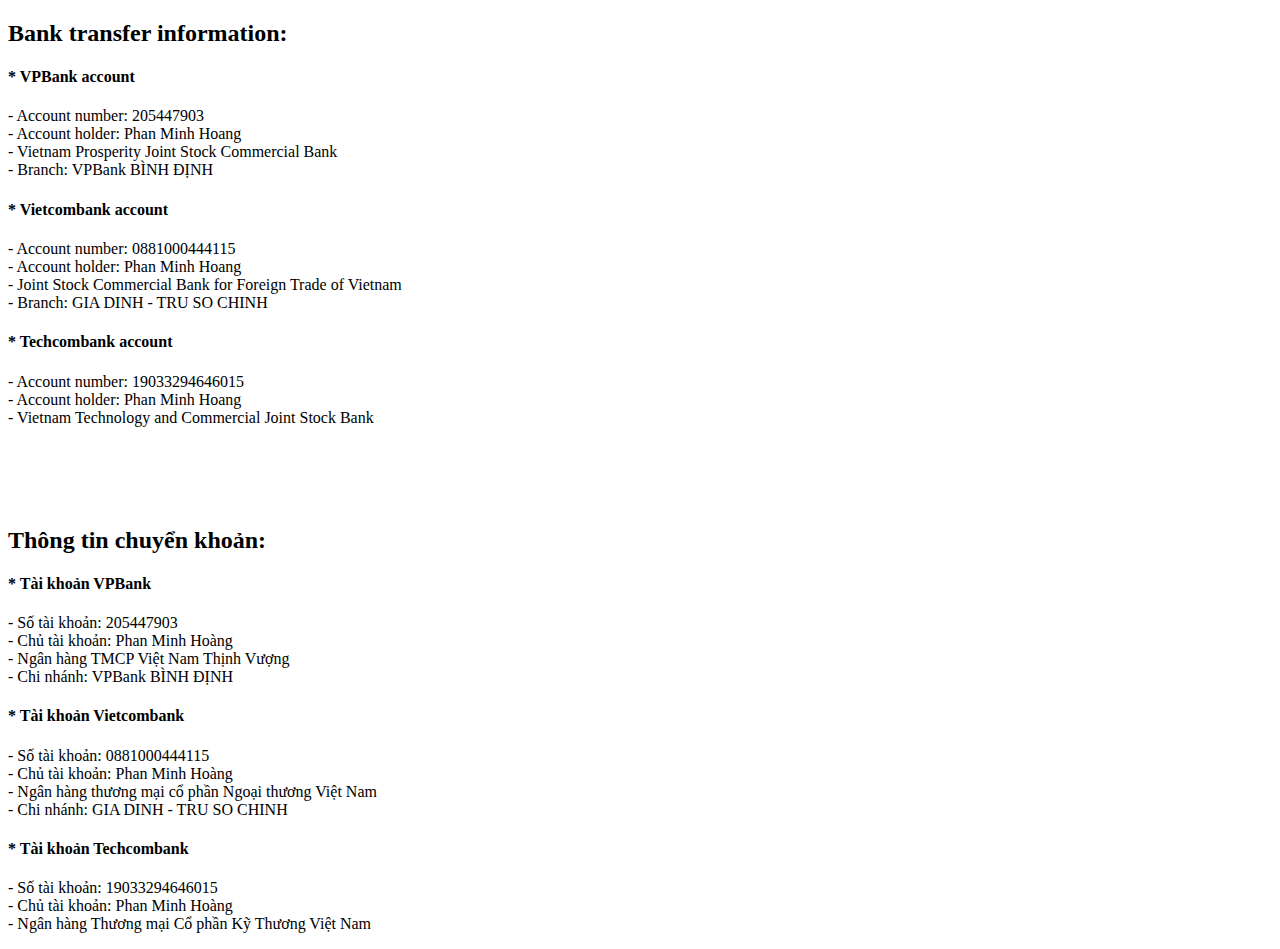
<file: banktransfer.html>
<!doctype html>
<html class="no-js" lang="en">

<head>
    <meta charset="utf-8">

    <!--====== Title ======-->
    <title>Thông tin chuyển học phí - phiEnglish - Tiếng Anh Online với giáo viên Philippines</title>

    <meta name="description"
        content="Dịch vụ kết nối việc học Tiếng Anh giữa học viên và giáo viên Philippines với giá cả hợp lý nhất, được cung cấp bởi học viên từng học Tiếng Anh tại Philippines">
    <meta name="viewport" content="width=device-width, initial-scale=1">

    <!-- share in social -->
    <meta property="og:title" content="Thông tin chuyển học phí - Tiếng Anh Online (1-1) với giáo viên Philippines">
    <meta property="og:description"
        content="phiEnglish - Giao tiếp tiếng Anh tốt hơn khi học tiếng Anh với giáo viên Philippines">
    <meta property="og:site_name" content="phiEnglish">
    <meta property="og:url" content="https://phienglish.com/">
    <meta property="og:type" content="article">
    <meta property="og:image" content="assets/images/header-hero.png">
    <meta property="og:image:type" content="image/png">
    <meta property="og:image:width" content="1024">
    <meta property="og:image:height" content="572">
    <meta property="og:image:alt" content="Học tiếng Anh online (1-1) với giáo viên Philippines">

    <!--====== Favicon Icon ======-->
    <link rel="shortcut icon" href="assets/images/favicon.png" type="image/png">
</head>

<body>
<h2>Bank transfer information:</h2>
<h4>* VPBank account</h4>
<p>
- Account number: 205447903 </br>
- Account holder: Phan Minh Hoang </br>
- Vietnam Prosperity Joint Stock Commercial Bank </br>
- Branch: VPBank BÌNH ĐỊNH
<p>
<p></p>
    <h4>* Vietcombank account</h4>
<p>
- Account number: 0881000444115 </br>
- Account holder: Phan Minh Hoang </br>
- Joint Stock Commercial Bank for Foreign Trade of Vietnam </br>
- Branch: GIA DINH - TRU SO CHINH
<p>
    <p></p>
    <h4>* Techcombank account</h4>
<p>
- Account number: 19033294646015 </br>
- Account holder: Phan Minh Hoang </br>
- Vietnam Technology and Commercial Joint Stock Bank </br>
<p>
<p style ="margin-top: 100px;"></p>
<h2>Thông tin chuyển khoản:</h2>
<h4>* Tài khoản VPBank</h4>
<p>
- Số tài khoản: 205447903 </br>
- Chủ tài khoản: Phan Minh Hoàng </br>
- Ngân hàng TMCP Việt Nam Thịnh Vượng </br>
- Chi nhánh: VPBank BÌNH ĐỊNH
<p>
<p></p>
    <h4>* Tài khoản Vietcombank</h4>
<p>
- Số tài khoản: 0881000444115 </br>
- Chủ tài khoản: Phan Minh Hoàng </br>
- Ngân hàng thương mại cổ phần Ngoại thương Việt Nam </br>
- Chi nhánh: GIA DINH - TRU SO CHINH
<p>
    <p></p>
    <h4>* Tài khoản Techcombank</h4>
<p>
- Số tài khoản: 19033294646015 </br>
- Chủ tài khoản: Phan Minh Hoàng </br>
- Ngân hàng Thương mại Cổ phần Kỹ Thương Việt Nam
</body>

</html>
</file>
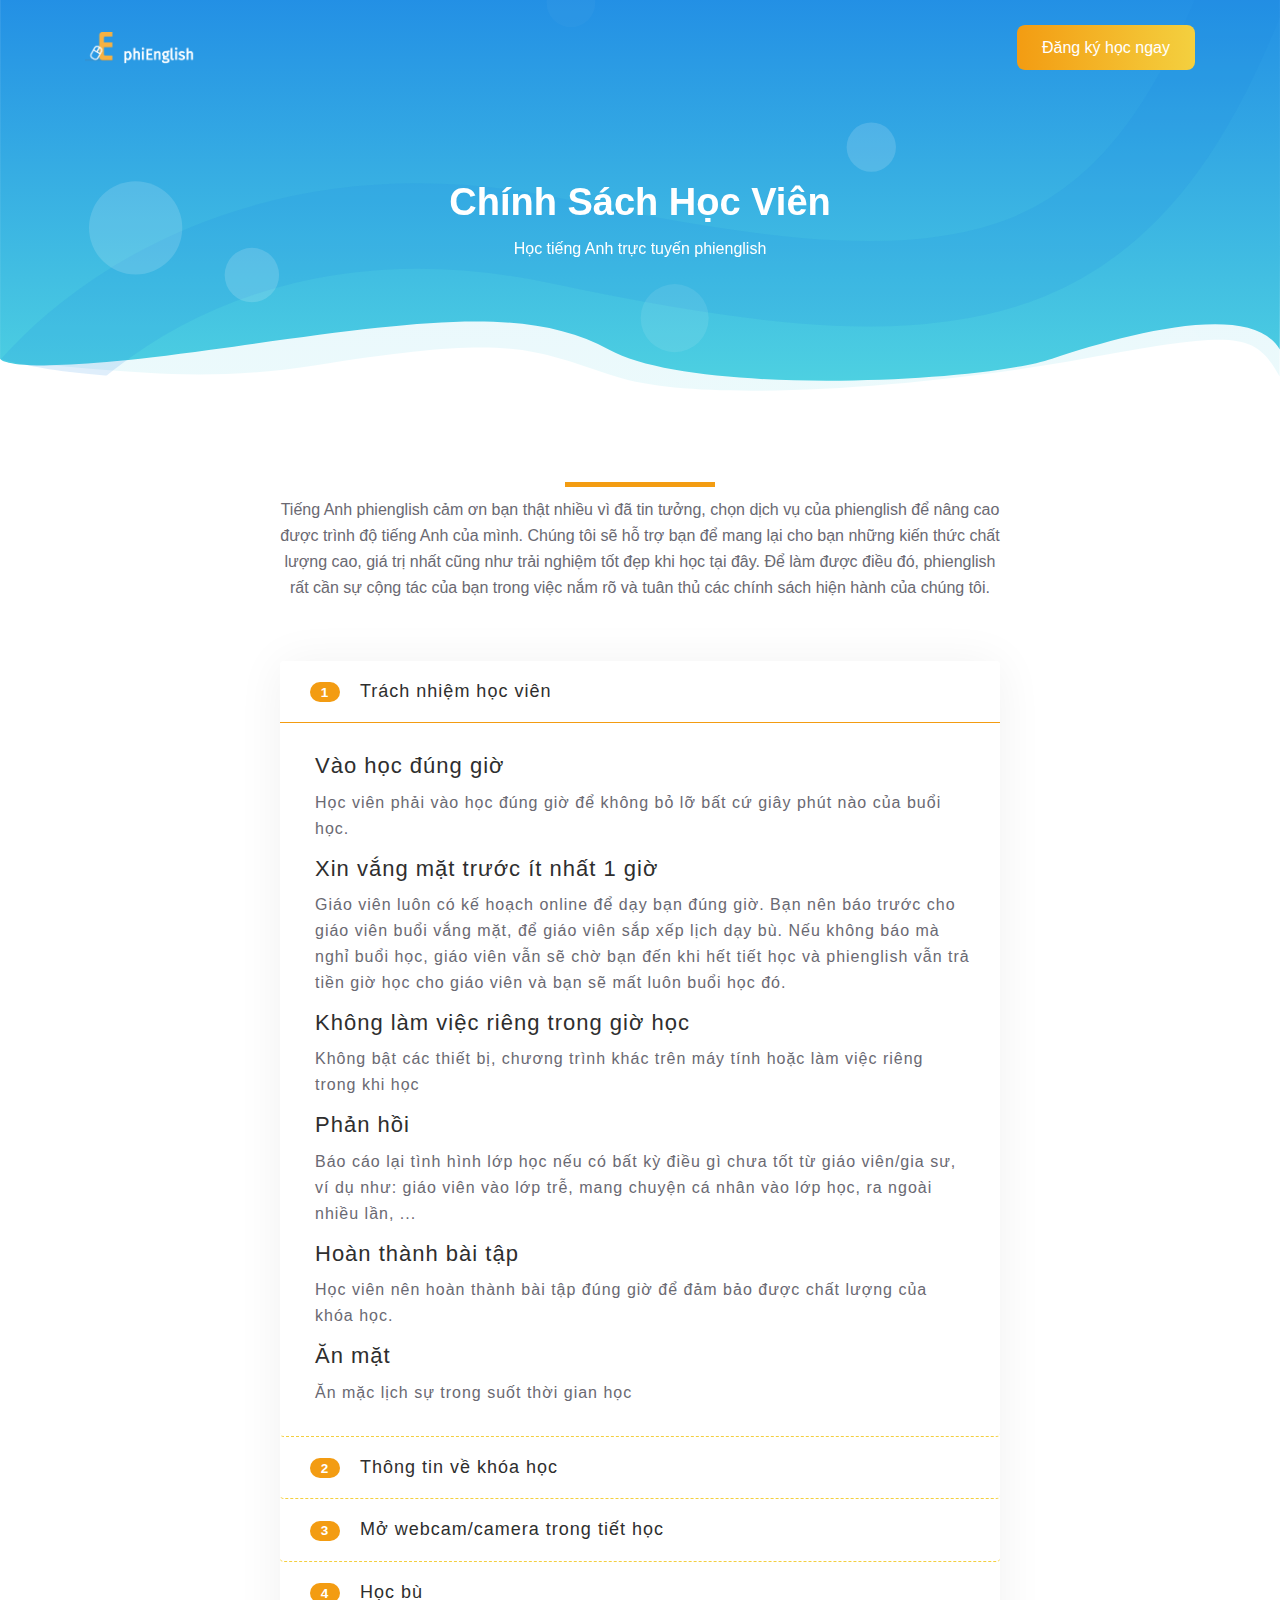
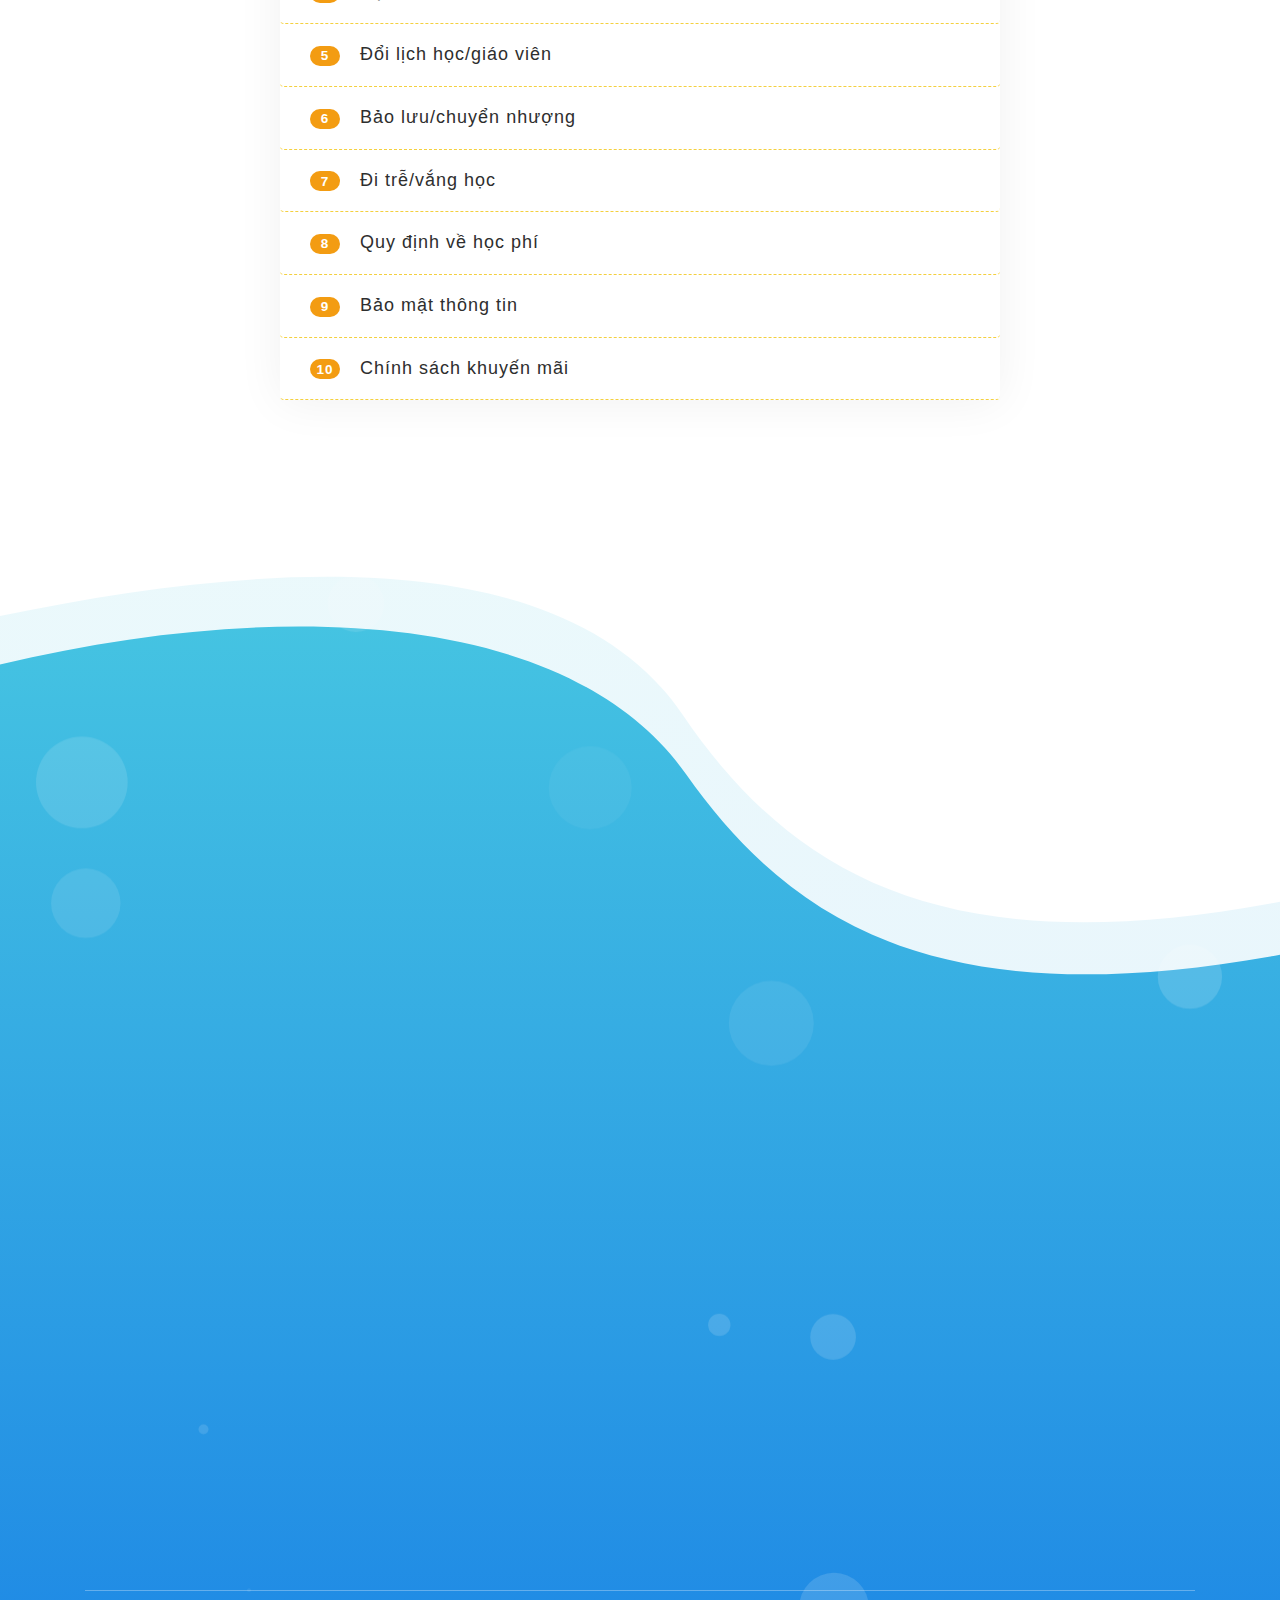
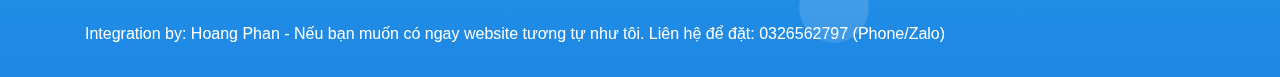
<file: policy.html>
<!doctype html>
<html class="no-js" lang="en">

<head>
    <meta charset="utf-8">

    <!--====== Title ======-->
    <title>Chính Sách Học Viên - phiEnglish - Tiếng Anh Online với giáo viên Philippines</title>

    <meta name="description"
        content="Dịch vụ kết nối việc học Tiếng Anh giữa học viên và giáo viên Philippines với giá cả hợp lý nhất, được cung cấp bởi học viên từng học Tiếng Anh tại Philippines">
    <meta name="viewport" content="width=device-width, initial-scale=1">

    <!-- share in social -->
    <meta property="og:title" content="Chính sách học viên - Tiếng Anh Online (1-1) với giáo viên Philippines">
    <meta property="og:description"
        content="phiEnglish - Giao tiếp tiếng Anh tốt hơn khi học tiếng Anh với giáo viên Philippines">
    <meta property="og:site_name" content="phiEnglish">
    <meta property="og:url" content="https://phienglish.com/">
    <meta property="og:type" content="article">
    <meta property="og:image" content="assets/images/header-hero.png">
    <meta property="og:image:type" content="image/png">
    <meta property="og:image:width" content="1024">
    <meta property="og:image:height" content="572">
    <meta property="og:image:alt" content="Học tiếng Anh online (1-1) với giáo viên Philippines">

    <!--====== Favicon Icon ======-->
    <link rel="shortcut icon" href="assets/images/favicon.png" type="image/png">

    <!--====== Animate CSS ======-->
    <link rel="stylesheet" href="assets/css/animate.css">

    <!--====== Magnific Popup CSS ======-->
    <link rel="stylesheet" href="assets/css/magnific-popup.css">

    <!--====== Slick CSS ======-->
    <link rel="stylesheet" href="assets/css/slick.css">

    <!--====== Line Icons CSS ======-->
    <link rel="stylesheet" href="assets/css/LineIcons.css">

    <!--====== Font Awesome CSS ======-->
    <link rel="stylesheet" href="assets/css/font-awesome.min.css">

    <!--====== Bootstrap CSS ======-->
    <link rel="stylesheet" href="assets/css/bootstrap.min.css">

    <!--====== Default CSS ======-->
    <link rel="stylesheet" href="assets/css/default.css">

    <!--====== Style CSS ======-->
    <link rel="stylesheet" href="assets/css/style.css">

    <!--====== tuition CSS ======-->
    <link rel="stylesheet" href="assets/css/tuition.css">
    <!--====== faq CSS ======-->
    <link rel="stylesheet" href="assets/css/faq.css">
    <!--====== fqa js ======-->
    <script src="assets/js/faq.js"></script>


</head>

<body>
    <!-- <script>
        var password;
        var pass1 = "develop";
        var pass2 = " develop123";
        var pass3 = "develop111";
        var pass4 = " develop112";
        password = prompt('Tính năng đang được phát triển, vui lòng nhập mật khẩu để xem!', ' ');
        if (password == pass1 || password == pass2 || password == pass3 || password == pass4)
            alert('Mật khẩu chính xác. Vui lòng nhấn OK để xem version đang phát triển!');
        else {
            alert('Mật khẩu không chính xác. Trang web sẽ đưa bạn về trang chủ.');
            window.location = "index.html";
        }
    </script> -->
    <!--====== PRELOADER PART START ======-->

    <!--====== HEADER PART START ======-->

    <header class="header-area">
        <div class="navbar-area">
            <div class="container">
                <div class="row">
                    <div class="col-lg-12">
                        <nav class="navbar navbar-expand-lg">
                            <a class="navbar-brand" href="index.html">
                                <img src="assets/images/phienglishlogov2.png" style="width:110px;" alt="Logo">
                            </a>
                            <button class="navbar-toggler" type="button" data-toggle="collapse"
                                data-target="#navbarSupportedContent" aria-controls="navbarSupportedContent"
                                aria-expanded="false" aria-label="Toggle navigation">
                                <span class="toggler-icon"></span>
                                <span class="toggler-icon"></span>
                                <span class="toggler-icon"></span>
                            </button>

                            <div class="collapse navbar-collapse sub-menu-bar" id="navbarSupportedContent">
                            </div> <!-- navbar collapse -->

                            <div class="navbar-btn d-none d-sm-inline-block">
                                <a class="main-btn" data-scroll-nav="0" href="#register">Đăng ký học ngay</a>
                            </div>
                        </nav> <!-- navbar -->
                    </div>
                </div> <!-- row -->
            </div> <!-- container -->
        </div> <!-- navbar area -->

        <div id="home" class="header-hero bg_cover" style="background-image: url(assets/images/header-teacher.svg)">
            <div class="container">
                <div class="row justify-content-center">
                    <div class="col-lg-8">
                        <div class="header-hero-content text-center">
                            <h3 class="header-title wow fadeInUp" data-wow-duration="1.3s" data-wow-delay="0.2s">Chính Sách Học Viên</h3>
                            <h2 class="header-sub-title wow fadeInUp" data-wow-duration="1.3s" data-wow-delay="0.4s"></h2>
                            <p class="text wow fadeInUp" data-wow-duration="1.3s" data-wow-delay="0.6s" style="margin-top: 10px;">Học tiếng Anh trực tuyến phienglish</p>
                            <p style="height: 150px;"></p>
                        </div> <!-- header hero content -->
                    </div>
                </div> <!-- row -->
            </div> <!-- container -->
            <div id="particles-1" class="particles"></div>
        </div> <!-- header hero -->
    </header>

    <!--====== HEADER PART ENDS ======-->
    <!--====== FAQ PART START ======-->
    <section id="tuitionlist" class="qa-area pt-70">
        <div class="container">
            <div class="row justify-content-center">
                <div class="col-lg-8">
                    <div class="section-title text-center pb-60">
                        <div class="line m-auto"></div>
                        <p>Tiếng Anh phienglish cảm ơn bạn thật nhiều vì đã tin tưởng, chọn dịch vụ của phienglish để nâng cao được trình độ tiếng Anh của mình. Chúng tôi sẽ hỗ trợ bạn để mang lại cho bạn những kiến thức chất lượng cao, giá trị nhất cũng như trải nghiệm tốt đẹp khi học tại đây. 
                            Để làm được điều đó, phienglish rất cần sự cộng tác của bạn trong việc nắm rõ và tuân thủ các chính sách hiện hành của chúng tôi.
                        </p>
                    </div> <!-- section title -->
                </div>
            </div> <!-- row -->
            <div class="row wow fadeInUpBig col-md-6 offset-md-3" data-wow-duration="1s" data-wow-delay="0.8s" style="visibility: visible; animation-duration: 1s; animation-delay: 0.8s; animation-name: fadeInUpBig;     max-width: 750px;
            margin-left: auto;
            margin-right: auto;">
                <div class="faq" id="accordion">
                    <div class="card">
                        <div class="card-header" id="faqHeading-1">
                            <div class="mb-0">
                                <h5 class="faq-title" data-toggle="collapse" data-target="#faqCollapse-1"
                                    data-aria-expanded="true" data-aria-controls="faqCollapse-1" aria-expanded="true">
                                    <span class="badge">1</span>Trách nhiệm học viên
                                </h5>
                            </div>
                        </div>
                        <div id="faqCollapse-1" class="collapse show" aria-labelledby="faqHeading-1"
                            data-parent="#accordion">
                            <div class="card-body">
                                <h3>Vào học đúng giờ</h3>
                                <p>Học viên phải vào học đúng giờ để không bỏ lỡ bất cứ giây phút nào của buổi học.</p>
                                <h3>Xin vắng mặt trước ít nhất 1 giờ</h3>
                                <p>Giáo viên luôn có kế hoạch online để dạy bạn đúng giờ. Bạn nên báo trước cho giáo viên buổi vắng mặt, để giáo viên sắp xếp lịch dạy bù. Nếu không báo mà nghỉ buổi học, giáo viên vẫn sẽ chờ bạn đến khi hết tiết học và phienglish vẫn trả tiền giờ học cho giáo viên và bạn sẽ mất luôn buổi học đó.</p>
                                <h3>Không làm việc riêng trong giờ học</h3>
                                <p>Không bật các thiết bị, chương trình khác trên máy tính hoặc làm việc riêng trong khi học</p>
                                <h3>Phản hồi</h3>
                                <p>Báo cáo lại tình hình lớp học nếu có bất kỳ điều gì chưa tốt từ giáo viên/gia sư, ví dụ như: giáo viên vào lớp trễ, mang chuyện cá nhân vào lớp học, ra ngoài nhiều lần, ...</p>
                                <h3>Hoàn thành bài tập</h3>
                                <p>Học viên nên hoàn thành bài tập đúng giờ để đảm bảo được chất lượng của khóa học.</p>
                                <h3>Ăn mặt</h3>
                                <p>Ăn mặc lịch sự trong suốt thời gian học</p>
                            </div>
                        </div>
                    </div>
                    <div class="card">
                        <div class="card-header" id="faqHeading-2">
                            <div class="mb-0">
                                <h5 class="faq-title" data-toggle="collapse" data-target="#faqCollapse-2"
                                    data-aria-expanded="false" data-aria-controls="faqCollapse-2">
                                    <span class="badge">2</span>Thông tin về khóa học
                                </h5>
                            </div>
                        </div>
                        <div id="faqCollapse-2" class="collapse" aria-labelledby="faqHeading-2"
                            data-parent="#accordion">
                            <div class="card-body">
                                <p>Học viên sẽ được cung cấp tài liệu học (bản mềm)</p>
                                <p>Học viên được hưởng ưu đãi số giờ học thêm khi giới thiệu người học.</p>
                                <p>Học viên được đánh giá trình độ sau mỗi 32h giờ học để so sánh trước khi học và sau khi học.</p>
                                <p>Lộ trình sẽ do học viên và giáo viên trao đổi vào buổi học đầu tiên.</p>
                                <p>Lộ trình xuyên suốt vì học cùng 1 giáo viên.</p>
                                <p>Được nâng cấp khóa học - esl (5$) → business (6$) → toeic (7$) → ielts (8$)</p>
                                <p>Được gia hạn khóa học (học 1 tháng => 2 tháng)</p>
                            </div>
                        </div>
                    </div>                    
                    <div class="card">
                        <div class="card-header" id="faqHeading-3">
                            <div class="mb-0">
                                <h5 class="faq-title" data-toggle="collapse" data-target="#faqCollapse-3"
                                    data-aria-expanded="false" data-aria-controls="faqCollapse-3">
                                    <span class="badge">3</span>Mở webcam/camera trong tiết học
                                </h5>
                            </div>
                        </div>
                        <div id="faqCollapse-3" class="collapse" aria-labelledby="faqHeading-3"
                            data-parent="#accordion">
                            <div class="card-body">
                                <p>Trong tất cả các lớp học online bằng hình thức gọi điện qua Skype/Zoom/GG Meet, tương tác trực tiếp giữa giáo viên và học viên, phienglish yêu cầu cả giáo viên và học viên đều mở webcam/camera cho máy tính/điện thoại/máy tính bảng của mình.</p>
                                <p style="font-style: italic;">Các trường hợp ngoại lệ để miễn bật webcam/camera đều phải có lý do chính đáng và được sự đồng ý của giáo viên.</p>
                            </div>
                        </div>
                    </div>
                    <div class="card">
                        <div class="card-header" id="faqHeading-4">
                            <div class="mb-0">
                                <h5 class="faq-title" data-toggle="collapse" data-target="#faqCollapse-4"
                                    data-aria-expanded="false" data-aria-controls="faqCollapse-4">
                                    <span class="badge">4</span>Học bù
                                </h5>
                            </div>
                        </div>
                        <div id="faqCollapse-4" class="collapse" aria-labelledby="faqHeading-4"
                            data-parent="#accordion">
                            <div class="card-body">
                                <p>Học viên được phép học bù tối đa 25% thời gian học của khóa học.</p>
                                <p>Chỉ áp dụng học bù cho những trường hợp học viên có lý do chính đáng/báo nghỉ trước 1 giờ/giáo viên vắng mặt có lý do chính đáng.</p>
                                <p>Lớp học bù sẽ được học viên và giáo viên quyết định giờ-ngày học.</p>
                            </div>
                        </div>
                    </div>
                    <div class="card">
                        <div class="card-header" id="faqHeading-5">
                            <div class="mb-0">
                                <h5 class="faq-title" data-toggle="collapse" data-target="#faqCollapse-5"
                                    data-aria-expanded="false" data-aria-controls="faqCollapse-5">
                                    <span class="badge">5</span>Đổi lịch học/giáo viên
                                </h5>
                            </div>
                        </div>
                        <div id="faqCollapse-5" class="collapse" aria-labelledby="faqHeading-5"
                            data-parent="#accordion">
                            <div class="card-body">
                                <h3>Đổi lịch học</h3>
                                <p>Học viên được phép đổi lịch học của mình cùng với giáo viên hiện tại đang dạy, lịch dạy và học phải được sự đồng thuận của cả giáo viên và học viên.</p>
                                <h3>Đổi giáo viên dạy</h3>
                                <p>Học viên được phép đổi giáo viên dạy cho mình nếu thỏa điều kiện hoặc có lý do chính đáng, lưu ý: Số lượt đổi giáo viên có giới hạn/khóa học</p>
                                <p>Khi đổi giáo viên, lịch học của bạn sẽ được ghi nhận lại.</p>
                            </div>
                        </div>
                    </div>
                    <div class="card">
                        <div class="card-header" id="faqHeading-6">
                            <div class="mb-0">
                                <h5 class="faq-title" data-toggle="collapse" data-target="#faqCollapse-6"
                                    data-aria-expanded="false" data-aria-controls="faqCollapse-6">
                                    <span class="badge">6</span>Bảo lưu/chuyển nhượng
                                </h5>
                            </div>
                        </div>
                        <div id="faqCollapse-6" class="collapse" aria-labelledby="faqHeading-6"
                            data-parent="#accordion">
                            <div class="card-body">
                                <h3>Bảo lưu</h3>
                                <p style="font-style: italic;"><span style="font-weight: 700;">Khuyến cáo:</span> Học viên không nên bảo lưu vì việc này đa phần làm sụt giảm nghiêm trọng kết quả học tập (Lý do: Việc học tiếng Anh bị gián đoạn. Nếu không nghiêm túc và kiên trì ôn tập mỗi ngày, học viên thường quên hết hoặc nhớ rất ít kiến thức đã học trước đó).</p>
                                <p>Vì vậy, học viên chỉ nên bảo lưu khi hoàn toàn không thể sắp xếp được thời gian học do phải ưu tiên giải quyết các vấn đề cá nhân khác</p>
                                <p>Để bảo lưu, học viên cần liên hệ ngay với phienglish.com - 0326562797 (King)</p>
                                <p>Học viên bảo lưu quá 2 tháng sẽ phải kiểm tra lại trình độ để ra giáo trình phù hợp nhất tại thời điểm đó.</p>
                                <p>Số lượt bảo lưu sẽ có giới hạn, tùy thuộc vào độ dài của khóa học.</p>
                                <p>Không áp dụng bảo lưu đối với khóa học chuyển nhượng.</p>
                                <h3>Chuyển nhượng khóa học</h3>
                                <p>Một khóa học chỉ được nhường lại duy nhất một lần</p>
                                <p>Nếu lớp học được chuyển nhường số giờ học lớn hơn hoặc bằng 16 giờ sẽ không tốn phí chuyển nhượng</p>
                                <p>Nếu lớp học được chuyển nhường số giờ học nhỏ hơn 16 giờ sẽ phải trả phí bằng 1 giờ học của khóa học đó.</p>
                            </div>
                        </div>
                    </div>
                    <div class="card">
                        <div class="card-header" id="faqHeading-7">
                            <div class="mb-0">
                                <h5 class="faq-title" data-toggle="collapse" data-target="#faqCollapse-7"
                                    data-aria-expanded="false" data-aria-controls="faqCollapse-7">
                                    <span class="badge">7</span>Đi trễ/vắng học
                                </h5>
                            </div>
                        </div>
                        <div id="faqCollapse-7" class="collapse" aria-labelledby="faqHeading-7"
                            data-parent="#accordion">
                            <div class="card-body">
                                <table>
                                    <tr>
                                      <th>Trường hợp</th>
                                      <th>Học viên trễ/vắng</th>
                                      <th>Giáo viên trễ/vắng</th>
                                    </tr>
                                    <tr>
                                      <td>Trễ 1-15 phút</td>
                                      <td>Giáo viên kết thúc đúng giờ</td>
                                      <td>Giáo viên phải dạy bù số phút trễ</td>
                                    </tr>
                                    <tr>
                                      <td>Trễ 15-30 phút</td>
                                      <td>Giáo viên kết thúc đúng giờ</td>
                                      <td>Học viên báo giáo viên vắng, yêu cầu học bùc</td>
                                    </tr>
                                    <tr>
                                      <td>Báo vắng (sau giờ học diễn ra)</td>
                                      <td>Học viên vắng tiết.</td>
                                      <td>Học viên báo giáo viên vắng, yêu cầu học bù</td>
                                    </tr>
                                    <tr>
                                      <td>Không báo vắng (có lý do)</td>
                                      <td>Được học bù, không tính vào giờ 25% giờ được bù</td>
                                      <td>Học viên báo giáo viên vắng, yêu cầu học bù hoặc giáo viên dạy thế</td>
                                    </tr>
                                    <tr>
                                      <td>Không báo vắng (không lý do)</td>
                                      <td>Học viên vắng tiết</td>
                                      <td>Học viên báo giáo viên vắng, yêu cầu học bù hoặc giáo viên dạy thế</td>
                                    </tr>
                                    <tr>
                                      <td>Báo vắng trước 20 phút</td>
                                      <td>Hủy lớp học, học bù</td>
                                      <td>Học viên yêu cầu học bù hoặc giáo viên dạy thế</td>
                                    </tr>
                                    <tr>
                                        <td>Báo vắng từ 1-20 phút trước giờ học</td>
                                        <td>Xem như vắng tiết</td>
                                        <td>Học viên yêu cầu học bù hoặc giáo viên dạy thế</td>
                                    </tr>
                                  </table>
                            </div>
                        </div>
                    </div>
                    <div class="card">
                        <div class="card-header" id="faqHeading-8">
                            <div class="mb-0">
                                <h5 class="faq-title" data-toggle="collapse" data-target="#faqCollapse-8"
                                    data-aria-expanded="false" data-aria-controls="faqCollapse-8">
                                    <span class="badge">8</span>Quy định về học phí
                                </h5>
                            </div>
                        </div>
                        <div id="faqCollapse-8" class="collapse" aria-labelledby="faqHeading-8"
                            data-parent="#accordion">
                            <div class="card-body">
                                <p>Học viên phải đóng học phí trước buổi học đầu tiên ít nhất 24h, nếu không lớp học sẽ bị hủy tự động.</p>
                                <p>Học phí sau khi dã đóng sẽ không được hoàn trả.</p>
                            </div>
                        </div>
                    </div>
                    <div class="card">
                        <div class="card-header" id="faqHeading-9">
                            <div class="mb-0">
                                <h5 class="faq-title" data-toggle="collapse" data-target="#faqCollapse-9"
                                    data-aria-expanded="false" data-aria-controls="faqCollapse-9">
                                    <span class="badge">9</span>Bảo mật thông tin
                                </h5>
                            </div>
                        </div>
                        <div id="faqCollapse-9" class="collapse" aria-labelledby="faqHeading-9"
                            data-parent="#accordion">
                            <div class="card-body">
                                <p>Thông tin khách hàng sẽ được bảo mật 100%, không cung cấp cho bên thứ 3.</p>
                                <p>Không dùng hình ảnh khách hàng để quảng bá nếu chưa được sự cho phép của khách hàng.</p>
                            </div>
                        </div>
                    </div>
                    <div class="card">
                        <div class="card-header" id="faqHeading-10">
                            <div class="mb-0">
                                <h5 class="faq-title" data-toggle="collapse" data-target="#faqCollapse-10"
                                    data-aria-expanded="false" data-aria-controls="faqCollapse-10">
                                    <span class="badge">10</span>Chính sách khuyến mãi
                                </h5>
                            </div>
                        </div>
                        <div id="faqCollapse-10" class="collapse" aria-labelledby="faqHeading-10"
                            data-parent="#accordion">
                            <div class="card-body">
                                <p>Học viên giới thiệu cho học viên mới đến học sẽ được tặng thêm giờ học. Người giới thiệu được tích lũy ưu đãi nếu giới thiệu thành công nhiều học viên mới.</p>
                                <p>Học viên chỉ được hưởng khuyến mãi tại thời điểm đóng học phí.</p>
                                <p>Đối với những học viên thỏa mãn nhiều chính sách ưu đãi thì được hưởng một chính sách có giá trị cao nhất.</p>
                            </div>
                        </div>
                    </div>
                </div>
            </div>
        </div> <!-- container -->
    </section>
    <!--====== FAQ PART ENDS ======-->

    <!--====== FOOTER PART START ======-->

    <footer id="footer" class="footer-area pt-120">
        <div class="container">
            <div id="register" class="subscribe-area wow fadeIn" data-wow-duration="1s" data-wow-delay="0.5s">
                <div class="row">
                    <div class="col-lg-6">
                        <div class="subscribe-content mt-45">
                            <h2 class="subscribe-title">Đăng ký học <span>với giáo viên</span></h2>
                            <p style="margin-top: 10px;">Bạn sẽ được học thử 25 phút trước khi quyết định học.</p>
                            <p style="margin-top: 10px;">Chúng tôi sẽ liên hệ bạn trong vòng 24 giờ sau khi đăng ký.</p>
                            <p style="margin-top: 10px;">Mọi chi tiết xin vui lòng liên hệ SĐT: 032 656 2797.</p>
                        </div>
                    </div>
                    <div class="col-lg-6">
                        <div class="subscribe-form mt-50">
                            <form class="ggform" name="submit-to-google-sheet">
                                <input name="fullname" type="text" placeholder="Nhập Họ và Tên">
                                <input name="phonenumber" type="number" class="mt-10" placeholder="Nhập Số điện thoại"
                                    required>
                                <input name="teacher" type="text" class="mt-10" placeholder="Giáo viên bạn chọn (không bắt buộc)">
                                <select id="course" name="course" class="mt-10">
                                    <option value="esl">Khóa học Giao tiếp</option>
                                    <option value="kid">Khóa học Dành cho trẻ em</option>
                                    <option value="business">Khóa học Business</option>
                                    <option value="TOEIC">Khóa học TOEIC</option>
                                    <option value="IELTs">Khóa học IELTs</option>
                                    <option value="Group2">Học nhóm 2 học viên</option>
                                    <option value="Group3">Học nhóm 3 học viên</option>
                                </select>
                                <input name="schedule" type="text" class="mt-10"
                                    placeholder="Lịch học (ví dụ: 2-4-6 từ 2h - 4h chiều)" required>
                                <button class="main-btn mt-10" type="submit">Đăng ký học với giáo viên</button>
                            </form>
                            <div class="loading js-loading is-hidden">
                                <div class="loading-spinner">
                                    <img class="author" src="assets/images/reviewer/antrinh.jpg" alt="author">
                                    <!-- <svg><circle cx="25" cy="25" r="20" fill="none" stroke-width="2" stroke-miterlimit="10"></circle></svg> -->
                                </div>
                            </div>
                            <p class="js-success-message is-hidden" style="color:#F39C12;">Cảm ơn bạn đã gửi thông tin
                                đăng ký đến chúng tôi. Chúng tôi sẽ liên hệ bạn trong vòng 24 giờ.</p>
                            <p class="js-error-message is-hidden" style="color:#F39C12;">Kết nối hệ thống đang bị gián
                                đoạn. Quý khách vui lòng tải lại trang và thử lại!</p>
                        </div>
                    </div>
                </div> <!-- row -->
            </div> <!-- subscribe area -->
            <div class="footer-widget pb-100">
                <div class="row">
                    <div class="col-lg-4 col-md-6 col-sm-8">
                        <div class="footer-about mt-50 wow fadeIn" data-wow-duration="1s" data-wow-delay="0.2s">
                            <a class="logo" href="#">
                                <img src="assets/images/phienglishlogov2.png" style="width:110px;" alt="logo">
                            </a>
                            <p class="text">Là một học viên từng học tiếng Anh tại Philippines, <a style="color:#F39C12;" href="https://facebook.com/hoangpm96/" target="_blank">Hoàng
                                Phan (King)</a> thấy sự hiệu quả cũng
                                như giá cả hợp lý cho học viên Việt Nam.</p>
                                <p class="text" style="margin-top: 5px;">phienglish.com mở dịch vụ kết nối giữa học viên Việt Nam và giáo viên Philippines với giá cả
                                    hợp lý nhất.</p>
                            <ul class="social">
                                <li><a href="https://www.facebook.com/phienglishstudy/" target="_blank"><i
                                            class="lni-facebook-filled"></i></a></li>
                                <li><a href="tel:0326562797" target="_blank"><i class="lni-phone"></i></a></li>
                                <!-- <li><a href="#"><i class="lni-twitter-filled"></i></a></li>
                                <li><a href="#"><i class="lni-instagram-filled"></i></a></li>
                                <li><a href="#"><i class="lni-linkedin-original"></i></a></li> -->
                            </ul>
                        </div> <!-- footer about -->
                    </div>
                    <div class="col-lg-5 col-md-7 col-sm-7">
                        <div class="footer-link d-flex mt-50 justify-content-md-between">
                            <div class="link-wrapper wow fadeIn" data-wow-duration="1s" data-wow-delay="0.4s">
                                <div class="footer-title">
                                    <h4 class="title">Thông tin chính</h4>
                                </div>
                                <ul class="link">
                                    <li><a href="#home">Trang chủ</a></li>
                                    <li><a href="#courses">Khóa học</a></li>
                                    <li><a href="#benefit">Quyền lợi</a></li>
                                    <li><a href="#facts">Tại sao?</a></li>
                                    <li><a href="#teachers">Giáo viên</a></li>
                                </ul>
                            </div> <!-- footer wrapper -->
                            <div class="link-wrapper wow fadeIn" data-wow-duration="1s" data-wow-delay="0.6s">
                                <div class="footer-title">
                                    <h4 class="title" >Liên kết khác</h4>
                                </div>
                                <ul class="link">

                                    <li><a href="tuition.html">Học phí</a></li>
                                    <li><a href="policy.html">Chính sách học viên</a></li>
                                    <li><a href="files/phienglish-process.pdf" target="_blank">Quy trình tại phienglish</a></li>
                                    <li><a href="promotion.html">Khuyến mãi</a></li>
                                    <li><a href="tutorial.html">Hướng dẫn</a></li>
                                </ul>
                            </div> <!-- footer wrapper -->
                        </div> <!-- footer link -->
                    </div>
                    <div class="col-lg-3 col-md-5 col-sm-5">
                        <div class="footer-contact mt-50 wow fadeIn" data-wow-duration="1s" data-wow-delay="0.8s">
                            <div class="footer-title">
                                <h4 id="contact" class="title">Liên hệ</h4>
                            </div>
                            <ul class="contact">
                                <li>(+84) 326 56 2797 (Zalo)</li>
                                <li>contact@phienglish.com</li>
                                <li>www.toilamba.com</li>
                                <li>Fanpage - <a href="https://www.facebook.com/phienglishstudy" style="color:#F39C12;"
                                        target="_blank">phienglish</a></li>
                                <li>Số 32 đường Thủy Lợi, Quận 9, Hồ Chí Minh, Việt Nam.</li>
                            </ul>
                        </div> <!-- footer contact -->
                    </div>
                </div> <!-- row -->
            </div> <!-- footer widget -->
            <div class="footer-copyright">
                <div class="row">
                    <div class="col-lg-12">
                        <div class="copyright d-sm-flex justify-content-between">
                            <div class="copyright-content">
                                <p class="text">Integration by: <a href="https://toilamba.com" rel="nofollow"
                                        target="_blank">Hoang Phan</a> - Nếu bạn muốn có ngay website tương tự như tôi. Liên hệ để đặt: 0326562797 (Phone/Zalo)</p>
                            </div> <!-- copyright content -->
                        </div> <!-- copyright -->
                    </div>
                </div> <!-- row -->
            </div> <!-- footer copyright -->
        </div> <!-- container -->
        <div id="particles-2"></div>
    </footer>

    <!--====== FOOTER PART ENDS ======-->

    <!--====== BACK TOP TOP PART START ======-->

    <a href="#" class="back-to-top"><i class="lni-chevron-up"></i></a>

    <!--====== BACK TOP TOP PART ENDS ======-->

    <!--====== PART START ======-->

    <!--
    <section class="">
        <div class="container">
            <div class="row">
                <div class="col-lg-"></div>
            </div>
        </div>
    </section>
-->

    <!--====== PART ENDS ======-->
    <script>
        const scriptURL = 'https://script.google.com/macros/s/AKfycbw_cMQNaTif3rwIKY112v_gRKh8j5MVQgauO_ElOWttiXRAnCBH/exec'
        const form = document.forms['submit-to-google-sheet']
        const loading = document.querySelector('.js-loading')
        const successMessage = document.querySelector('.js-success-message')
        const errorMessage = document.querySelector('.js-error-message')
        const ggform = document.querySelector('.ggform')

        form.addEventListener('submit', e => {
            e.preventDefault()
            fetch(scriptURL, { method: 'POST', body: new FormData(form) })
                .then(response => {
                    loading.style.display = "block";
                    console.log('Thành công rồi!', response);
                    ggform.style.display = "none";
                    loading.style.display = "none";
                    successMessage.style.display = "block";
                })
                .catch(error => {
                    loading.style.display = "block";
                    console.error('Thất bại rồi!', error.message)
                    ggform.style.display = "none";
                    loading.style.display = "none";
                    errorMessage.style.display = "block";
                })
        })
    </script>

    <!--====== tuition js ======-->
    <script src="assets/js/tuition.js"></script>

    <!--====== Jquery js ======-->
    <script src="assets/js/vendor/jquery-1.12.4.min.js"></script>
    <script src="assets/js/vendor/modernizr-3.7.1.min.js"></script>

    <!--====== Bootstrap js ======-->
    <script src="assets/js/popper.min.js"></script>
    <script src="assets/js/bootstrap.min.js"></script>

    <!--====== Plugins js ======-->
    <script src="assets/js/plugins.js"></script>

    <!--====== Slick js ======-->
    <script src="assets/js/slick.min.js"></script>

    <!--====== Ajax Contact js ======-->
    <script src="assets/js/ajax-contact.js"></script>

    <!--====== Counter Up js ======-->
    <script src="assets/js/waypoints.min.js"></script>
    <script src="assets/js/jquery.counterup.min.js"></script>

    <!--====== Magnific Popup js ======-->
    <script src="assets/js/jquery.magnific-popup.min.js"></script>

    <!--====== Scrolling Nav js ======-->
    <script src="assets/js/jquery.easing.min.js"></script>
    <script src="assets/js/scrolling-nav.js"></script>

    <!--====== wow js ======-->
    <script src="assets/js/wow.min.js"></script>

    <!--====== Particles js ======-->
    <script src="assets/js/particles.min.js"></script>

    <!--====== Main js ======-->
    <script src="assets/js/main.js"></script>

    <!--====== fqa js ======-->
    <script src="assets/js/faq.js"></script>

    <!-- Load Facebook SDK for JavaScript -->
    <div id="fb-root"></div>
    <script>
        window.fbAsyncInit = function () {
            FB.init({
                xfbml: true,
                version: 'v8.0'
            });
        };

        (function (d, s, id) {
            var js, fjs = d.getElementsByTagName(s)[0];
            if (d.getElementById(id)) return;
            js = d.createElement(s); js.id = id;
            js.src = 'https://connect.facebook.net/en_US/sdk/xfbml.customerchat.js';
            fjs.parentNode.insertBefore(js, fjs);
        }(document, 'script', 'facebook-jssdk'));</script>

    <!-- Your Chat Plugin code -->
    <div class="fb-customerchat" attribution=setup_tool page_id="114939267004729" theme_color="#F39C12"
        logged_in_greeting="Chào bạn! Bạn  muốn tìm hiểu các khóa học Tiếng Anh của phiEnglish?"
        logged_out_greeting="Chào bạn! Bạn  muốn tìm hiểu các khóa học Tiếng Anh của phiEnglish?">
    </div>
</body>

</html>
</file>
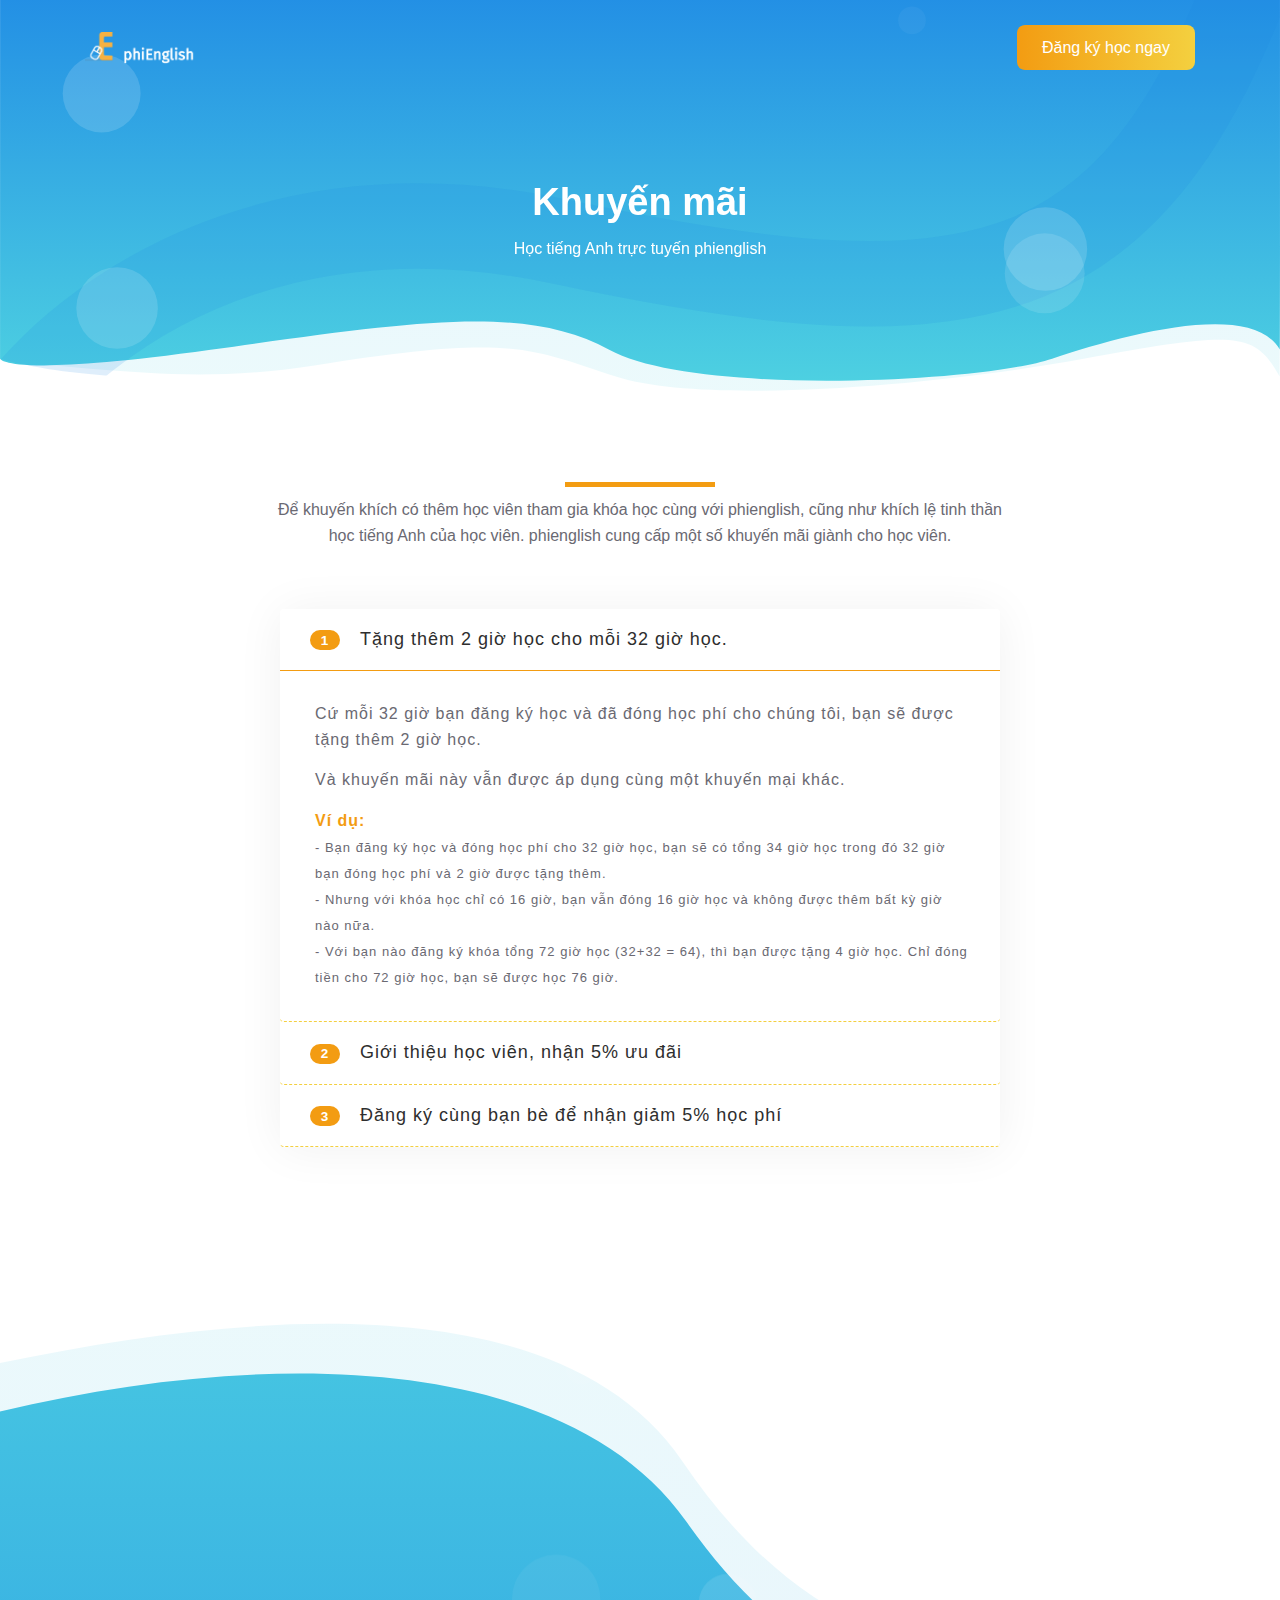
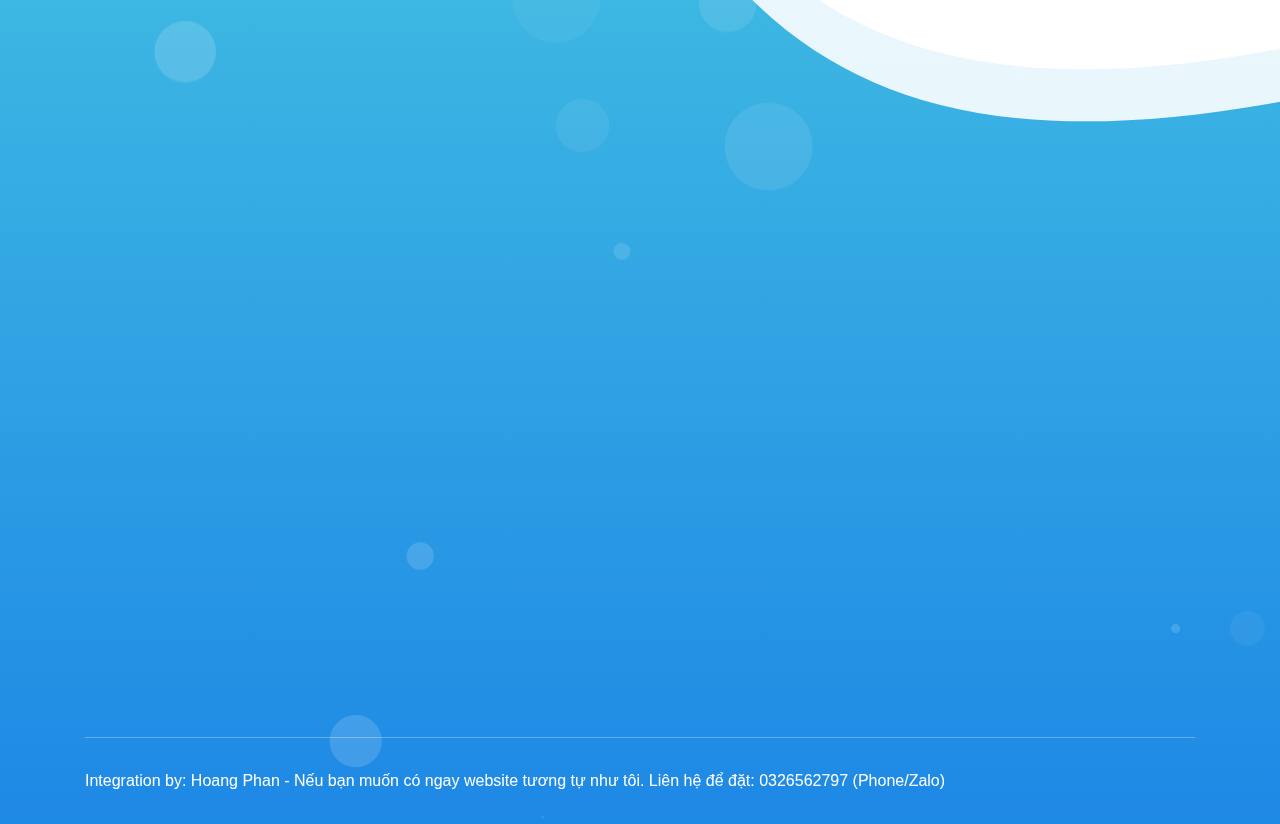
<file: promotion.html>
<!doctype html>
<html class="no-js" lang="en">

<head>
    <meta charset="utf-8">

    <!--====== Title ======-->
    <title>Khuyến mại - phiEnglish - Tiếng Anh Online với giáo viên Philippines</title>

    <meta name="description"
        content="Dịch vụ kết nối việc học Tiếng Anh giữa học viên và giáo viên Philippines với giá cả hợp lý nhất, được cung cấp bởi học viên từng học Tiếng Anh tại Philippines">
    <meta name="viewport" content="width=device-width, initial-scale=1">

    <!-- share in social -->
    <meta property="og:title" content="Khuyến mại - Tiếng Anh Online (1-1) với giáo viên Philippines">
    <meta property="og:description"
        content="phiEnglish - Giao tiếp tiếng Anh tốt hơn khi học tiếng Anh với giáo viên Philippines">
    <meta property="og:site_name" content="phiEnglish">
    <meta property="og:url" content="https://phienglish.com/">
    <meta property="og:type" content="article">
    <meta property="og:image" content="assets/images/header-hero.png">
    <meta property="og:image:type" content="image/png">
    <meta property="og:image:width" content="1024">
    <meta property="og:image:height" content="572">
    <meta property="og:image:alt" content="Học tiếng Anh online (1-1) với giáo viên Philippines">

    <!--====== Favicon Icon ======-->
    <link rel="shortcut icon" href="assets/images/favicon.png" type="image/png">

    <!--====== Animate CSS ======-->
    <link rel="stylesheet" href="assets/css/animate.css">

    <!--====== Magnific Popup CSS ======-->
    <link rel="stylesheet" href="assets/css/magnific-popup.css">

    <!--====== Slick CSS ======-->
    <link rel="stylesheet" href="assets/css/slick.css">

    <!--====== Line Icons CSS ======-->
    <link rel="stylesheet" href="assets/css/LineIcons.css">

    <!--====== Font Awesome CSS ======-->
    <link rel="stylesheet" href="assets/css/font-awesome.min.css">

    <!--====== Bootstrap CSS ======-->
    <link rel="stylesheet" href="assets/css/bootstrap.min.css">

    <!--====== Default CSS ======-->
    <link rel="stylesheet" href="assets/css/default.css">

    <!--====== Style CSS ======-->
    <link rel="stylesheet" href="assets/css/style.css">

    <!--====== tuition CSS ======-->
    <link rel="stylesheet" href="assets/css/tuition.css">
    <!--====== faq CSS ======-->
    <link rel="stylesheet" href="assets/css/faq.css">
    <!--====== fqa js ======-->
    <script src="assets/js/faq.js"></script>


</head>

<body>
    <!-- <script>
        var password;
        var pass1 = "develop";
        var pass2 = " develop123";
        var pass3 = "develop111";
        var pass4 = " develop112";
        password = prompt('Tính năng đang được phát triển, vui lòng nhập mật khẩu để xem!', ' ');
        if (password == pass1 || password == pass2 || password == pass3 || password == pass4)
            alert('Mật khẩu chính xác. Vui lòng nhấn OK để xem version đang phát triển!');
        else {
            alert('Mật khẩu không chính xác. Trang web sẽ đưa bạn về trang chủ.');
            window.location = "index.html";
        }
    </script> -->
    <!--====== PRELOADER PART START ======-->

    <!--====== HEADER PART START ======-->

    <header class="header-area">
        <div class="navbar-area">
            <div class="container">
                <div class="row">
                    <div class="col-lg-12">
                        <nav class="navbar navbar-expand-lg">
                            <a class="navbar-brand" href="index.html">
                                <img src="assets/images/phienglishlogov2.png" style="width:110px;" alt="Logo">
                            </a>
                            <button class="navbar-toggler" type="button" data-toggle="collapse"
                                data-target="#navbarSupportedContent" aria-controls="navbarSupportedContent"
                                aria-expanded="false" aria-label="Toggle navigation">
                                <span class="toggler-icon"></span>
                                <span class="toggler-icon"></span>
                                <span class="toggler-icon"></span>
                            </button>

                            <div class="collapse navbar-collapse sub-menu-bar" id="navbarSupportedContent">
                            </div> <!-- navbar collapse -->

                            <div class="navbar-btn d-none d-sm-inline-block">
                                <a class="main-btn" data-scroll-nav="0" href="#register">Đăng ký học ngay</a>
                            </div>
                        </nav> <!-- navbar -->
                    </div>
                </div> <!-- row -->
            </div> <!-- container -->
        </div> <!-- navbar area -->

        <div id="home" class="header-hero bg_cover" style="background-image: url(assets/images/header-teacher.svg)">
            <div class="container">
                <div class="row justify-content-center">
                    <div class="col-lg-8">
                        <div class="header-hero-content text-center">
                            <h3 class="header-title wow fadeInUp" data-wow-duration="1.3s" data-wow-delay="0.2s">Khuyến mãi</h3>
                            <h2 class="header-sub-title wow fadeInUp" data-wow-duration="1.3s" data-wow-delay="0.4s"></h2>
                            <p class="text wow fadeInUp" data-wow-duration="1.3s" data-wow-delay="0.6s" style="margin-top: 10px;">Học tiếng Anh trực tuyến phienglish</p>
                            <p style="height: 150px;"></p>
                        </div> <!-- header hero content -->
                    </div>
                </div> <!-- row -->
            </div> <!-- container -->
            <div id="particles-1" class="particles"></div>
        </div> <!-- header hero -->
    </header>

    <!--====== HEADER PART ENDS ======-->
    <!--====== FAQ PART START ======-->
    <section id="tuitionlist" class="qa-area pt-70">
        <div class="container">
            <div class="row justify-content-center">
                <div class="col-lg-8">
                    <div class="section-title text-center pb-60">
                        <div class="line m-auto"></div>
                        <p>Để khuyến khích có thêm học viên tham gia khóa học cùng với phienglish, cũng như khích lệ tinh thần học tiếng Anh của học viên. phienglish cung cấp một số khuyến mãi giành cho học viên.
                        </p>
                    </div> <!-- section title -->
                </div>
            </div> <!-- row -->
            <div class="row wow fadeInUpBig col-md-6 offset-md-3" data-wow-duration="1s" data-wow-delay="0.8s" style="visibility: visible; animation-duration: 1s; animation-delay: 0.8s; animation-name: fadeInUpBig;     max-width: 750px;
            margin-left: auto;
            margin-right: auto;">
                <div class="faq" id="accordion">
                    <div class="card">
                        <div class="card-header" id="faqHeading-1">
                            <div class="mb-0">
                                <h5 class="faq-title" data-toggle="collapse" data-target="#faqCollapse-1"
                                    data-aria-expanded="true" data-aria-controls="faqCollapse-1" aria-expanded="true">
                                    <span class="badge">1</span>Tặng thêm 2 giờ học cho mỗi 32 giờ học.
                                </h5>
                            </div>
                        </div>
                        <div id="faqCollapse-1" class="collapse show" aria-labelledby="faqHeading-1"
                            data-parent="#accordion">
                            <div class="card-body">
                                <p>Cứ mỗi 32 giờ bạn đăng ký học và đã đóng học phí cho chúng tôi, bạn sẽ được tặng thêm 2 giờ học.</p>
                                <p>Và khuyến mãi này vẫn được áp dụng cùng một khuyến mại khác.</p>
                                <span style="font-weight: 700;">Ví dụ:</span>
                                <p style="font-size: small;">
                                    - Bạn đăng ký học và đóng học phí cho 32 giờ học, bạn sẽ có tổng 34 giờ học trong đó 32 giờ bạn đóng học phí và 2 giờ được tặng thêm.
                                </br>
                                    - Nhưng với khóa học chỉ có 16 giờ, bạn vẫn đóng 16 giờ học và không được thêm bất kỳ giờ nào nữa.
                            </br>- Với bạn nào đăng ký khóa tổng 72 giờ học (32+32 = 64), thì bạn được tặng 4 giờ học. Chỉ đóng tiền cho 72 giờ học, bạn sẽ được học 76 giờ.</p>
                            </div>
                        </div>
                    </div>
                    <div class="card">
                        <div class="card-header" id="faqHeading-2">
                            <div class="mb-0">
                                <h5 class="faq-title" data-toggle="collapse" data-target="#faqCollapse-2"
                                    data-aria-expanded="false" data-aria-controls="faqCollapse-2">
                                    <span class="badge">2</span>Giới thiệu học viên, nhận 5% ưu đãi
                                </h5>
                            </div>
                        </div>
                        <div id="faqCollapse-2" class="collapse" aria-labelledby="faqHeading-2"
                            data-parent="#accordion">
                            <div class="card-body">
                                <p>Cứ mỗi học viên giới thiệu thêm, bạn sẽ được tặng thêm 5% số giờ học dựa theo tổng số giờ học viên đăng ký <span style="font-size: small;">(chỉ áp dụng theo số giờ học viên đã đóng tiền)</span>.</p>
                                <p>Số giờ được tặng thêm tối thiểu 1 giờ học <span style="font-size: small;"> (áp dụng theo khóa học viên học)</span>.</p>
                                <p>Số giờ được tặng thêm sẽ áp dụng theo số giờ học của học viên được giới thiệu cho đến khi học viên không học tại phienglish nữa. Cứ mỗi lần học viên đóng học phí cho khóa tiếp theo, bạn vẫn được nhận 5% theo tổng số giờ học được đóng đó.</p>
                                <p>Khuyến mại này sẽ được tích lũy không giới hạn theo số học viên bạn giới thiệu.</p>
                            </div>
                        </div>
                    </div>                    
                    <div class="card">
                        <div class="card-header" id="faqHeading-3">
                            <div class="mb-0">
                                <h5 class="faq-title" data-toggle="collapse" data-target="#faqCollapse-3"
                                    data-aria-expanded="false" data-aria-controls="faqCollapse-3">
                                    <span class="badge">3</span>Đăng ký cùng bạn bè để nhận giảm 5% học phí
                                </h5>
                            </div>
                        </div>
                        <div id="faqCollapse-3" class="collapse" aria-labelledby="faqHeading-3"
                            data-parent="#accordion">
                            <div class="card-body">
                                <p>Nếu bạn đăng ký cùng với bạn bè, sẽ được giảm ngay 5% học phí trên tổng số học phí của lần đóng đầu <span style="font-size: small;"> (áp dụng cho toàn bộ thành viên đăng ký chung)</span>.</p>
                            </div>
                        </div>
                    </div>
                </div>
            </div>
        </div> <!-- container -->
    </section>
    <!--====== FAQ PART ENDS ======-->

    <!--====== FOOTER PART START ======-->

    <footer id="footer" class="footer-area pt-120">
        <div class="container">
            <div id="register" class="subscribe-area wow fadeIn" data-wow-duration="1s" data-wow-delay="0.5s">
                <div class="row">
                    <div class="col-lg-6">
                        <div class="subscribe-content mt-45">
                            <h2 class="subscribe-title">Đăng ký học <span>với giáo viên</span></h2>
                            <p style="margin-top: 10px;">Bạn sẽ được học thử 25 phút trước khi quyết định học.</p>
                            <p style="margin-top: 10px;">Chúng tôi sẽ liên hệ bạn trong vòng 24 giờ sau khi đăng ký.</p>
                            <p style="margin-top: 10px;">Mọi chi tiết xin vui lòng liên hệ SĐT: 032 656 2797.</p>
                        </div>
                    </div>
                    <div class="col-lg-6">
                        <div class="subscribe-form mt-50">
                            <form class="ggform" name="submit-to-google-sheet">
                                <input name="fullname" type="text" placeholder="Nhập Họ và Tên">
                                <input name="phonenumber" type="number" class="mt-10" placeholder="Nhập Số điện thoại"
                                    required>
                                <input name="teacher" type="text" class="mt-10" placeholder="Giáo viên bạn chọn (không bắt buộc)">
                                <select id="course" name="course" class="mt-10">
                                    <option value="esl">Khóa học Giao tiếp</option>
                                    <option value="kid">Khóa học Dành cho trẻ em</option>
                                    <option value="business">Khóa học Business</option>
                                    <option value="TOEIC">Khóa học TOEIC</option>
                                    <option value="IELTs">Khóa học IELTs</option>
                                    <option value="Group2">Học nhóm 2 học viên</option>
                                    <option value="Group3">Học nhóm 3 học viên</option>
                                </select>
                                <input name="schedule" type="text" class="mt-10"
                                    placeholder="Lịch học (ví dụ: 2-4-6 từ 2h - 4h chiều)" required>
                                <button class="main-btn mt-10" type="submit">Đăng ký học với giáo viên</button>
                            </form>
                            <div class="loading js-loading is-hidden">
                                <div class="loading-spinner">
                                    <img class="author" src="assets/images/reviewer/antrinh.jpg" alt="author">
                                    <!-- <svg><circle cx="25" cy="25" r="20" fill="none" stroke-width="2" stroke-miterlimit="10"></circle></svg> -->
                                </div>
                            </div>
                            <p class="js-success-message is-hidden" style="color:#F39C12;">Cảm ơn bạn đã gửi thông tin
                                đăng ký đến chúng tôi. Chúng tôi sẽ liên hệ bạn trong vòng 24 giờ.</p>
                            <p class="js-error-message is-hidden" style="color:#F39C12;">Kết nối hệ thống đang bị gián
                                đoạn. Quý khách vui lòng tải lại trang và thử lại!</p>
                        </div>
                    </div>
                </div> <!-- row -->
            </div> <!-- subscribe area -->
            <div class="footer-widget pb-100">
                <div class="row">
                    <div class="col-lg-4 col-md-6 col-sm-8">
                        <div class="footer-about mt-50 wow fadeIn" data-wow-duration="1s" data-wow-delay="0.2s">
                            <a class="logo" href="#">
                                <img src="assets/images/phienglishlogov2.png" style="width:110px;" alt="logo">
                            </a>
                            <p class="text">Là một học viên từng học tiếng Anh tại Philippines, <a style="color:#F39C12;" href="https://facebook.com/hoangpm96/" target="_blank">Hoàng
                                Phan (King)</a> thấy sự hiệu quả cũng
                                như giá cả hợp lý cho học viên Việt Nam.</p>
                                <p class="text" style="margin-top: 5px;">phienglish.com mở dịch vụ kết nối giữa học viên Việt Nam và giáo viên Philippines với giá cả
                                    hợp lý nhất.</p>
                            <ul class="social">
                                <li><a href="https://www.facebook.com/phienglishstudy/" target="_blank"><i
                                            class="lni-facebook-filled"></i></a></li>
                                <li><a href="tel:0326562797" target="_blank"><i class="lni-phone"></i></a></li>
                                <!-- <li><a href="#"><i class="lni-twitter-filled"></i></a></li>
                                <li><a href="#"><i class="lni-instagram-filled"></i></a></li>
                                <li><a href="#"><i class="lni-linkedin-original"></i></a></li> -->
                            </ul>
                        </div> <!-- footer about -->
                    </div>
                    <div class="col-lg-5 col-md-7 col-sm-7">
                        <div class="footer-link d-flex mt-50 justify-content-md-between">
                            <div class="link-wrapper wow fadeIn" data-wow-duration="1s" data-wow-delay="0.4s">
                                <div class="footer-title">
                                    <h4 class="title">Thông tin chính</h4>
                                </div>
                                <ul class="link">
                                    <li><a href="#home">Trang chủ</a></li>
                                    <li><a href="#courses">Khóa học</a></li>
                                    <li><a href="#benefit">Quyền lợi</a></li>
                                    <li><a href="#facts">Tại sao?</a></li>
                                    <li><a href="#teachers">Giáo viên</a></li>
                                </ul>
                            </div> <!-- footer wrapper -->
                            <div class="link-wrapper wow fadeIn" data-wow-duration="1s" data-wow-delay="0.6s">
                                <div class="footer-title">
                                    <h4 class="title" >Liên kết khác</h4>
                                </div>
                                <ul class="link">

                                    <li><a href="tuition.html">Học phí</a></li>
                                    <li><a href="policy.html">Chính sách học viên</a></li>
                                    <li><a href="files/phienglish-process.pdf" target="_blank">Quy trình tại phienglish</a></li>
                                    <li><a href="promotion.html">Khuyến mãi</a></li>
                                    <li><a href="tutorial.html">Hướng dẫn</a></li>
                                </ul>
                            </div> <!-- footer wrapper -->
                        </div> <!-- footer link -->
                    </div>
                    <div class="col-lg-3 col-md-5 col-sm-5">
                        <div class="footer-contact mt-50 wow fadeIn" data-wow-duration="1s" data-wow-delay="0.8s">
                            <div class="footer-title">
                                <h4 id="contact" class="title">Liên hệ</h4>
                            </div>
                            <ul class="contact">
                                <li>(+84) 326 56 2797 (Zalo)</li>
                                <li>contact@phienglish.com</li>
                                <li>www.toilamba.com</li>
                                <li>Fanpage - <a href="https://www.facebook.com/phienglishstudy" style="color:#F39C12;"
                                        target="_blank">phienglish</a></li>
                                <li>Số 32 đường Thủy Lợi, Quận 9, Hồ Chí Minh, Việt Nam.</li>
                            </ul>
                        </div> <!-- footer contact -->
                    </div>
                </div> <!-- row -->
            </div> <!-- footer widget -->
            <div class="footer-copyright">
                <div class="row">
                    <div class="col-lg-12">
                        <div class="copyright d-sm-flex justify-content-between">
                            <div class="copyright-content">
                                <p class="text">Integration by: <a href="https://toilamba.com" rel="nofollow"
                                        target="_blank">Hoang Phan</a> - Nếu bạn muốn có ngay website tương tự như tôi. Liên hệ để đặt: 0326562797 (Phone/Zalo)</p>
                            </div> <!-- copyright content -->
                        </div> <!-- copyright -->
                    </div>
                </div> <!-- row -->
            </div> <!-- footer copyright -->
        </div> <!-- container -->
        <div id="particles-2"></div>
    </footer>

    <!--====== FOOTER PART ENDS ======-->

    <!--====== BACK TOP TOP PART START ======-->

    <a href="#" class="back-to-top"><i class="lni-chevron-up"></i></a>

    <!--====== BACK TOP TOP PART ENDS ======-->

    <!--====== PART START ======-->

    <!--
    <section class="">
        <div class="container">
            <div class="row">
                <div class="col-lg-"></div>
            </div>
        </div>
    </section>
-->

    <!--====== PART ENDS ======-->
    <script>
        const scriptURL = 'https://script.google.com/macros/s/AKfycbw_cMQNaTif3rwIKY112v_gRKh8j5MVQgauO_ElOWttiXRAnCBH/exec'
        const form = document.forms['submit-to-google-sheet']
        const loading = document.querySelector('.js-loading')
        const successMessage = document.querySelector('.js-success-message')
        const errorMessage = document.querySelector('.js-error-message')
        const ggform = document.querySelector('.ggform')

        form.addEventListener('submit', e => {
            e.preventDefault()
            fetch(scriptURL, { method: 'POST', body: new FormData(form) })
                .then(response => {
                    loading.style.display = "block";
                    console.log('Thành công rồi!', response);
                    ggform.style.display = "none";
                    loading.style.display = "none";
                    successMessage.style.display = "block";
                })
                .catch(error => {
                    loading.style.display = "block";
                    console.error('Thất bại rồi!', error.message)
                    ggform.style.display = "none";
                    loading.style.display = "none";
                    errorMessage.style.display = "block";
                })
        })
    </script>

    <!--====== tuition js ======-->
    <script src="assets/js/tuition.js"></script>

    <!--====== Jquery js ======-->
    <script src="assets/js/vendor/jquery-1.12.4.min.js"></script>
    <script src="assets/js/vendor/modernizr-3.7.1.min.js"></script>

    <!--====== Bootstrap js ======-->
    <script src="assets/js/popper.min.js"></script>
    <script src="assets/js/bootstrap.min.js"></script>

    <!--====== Plugins js ======-->
    <script src="assets/js/plugins.js"></script>

    <!--====== Slick js ======-->
    <script src="assets/js/slick.min.js"></script>

    <!--====== Ajax Contact js ======-->
    <script src="assets/js/ajax-contact.js"></script>

    <!--====== Counter Up js ======-->
    <script src="assets/js/waypoints.min.js"></script>
    <script src="assets/js/jquery.counterup.min.js"></script>

    <!--====== Magnific Popup js ======-->
    <script src="assets/js/jquery.magnific-popup.min.js"></script>

    <!--====== Scrolling Nav js ======-->
    <script src="assets/js/jquery.easing.min.js"></script>
    <script src="assets/js/scrolling-nav.js"></script>

    <!--====== wow js ======-->
    <script src="assets/js/wow.min.js"></script>

    <!--====== Particles js ======-->
    <script src="assets/js/particles.min.js"></script>

    <!--====== Main js ======-->
    <script src="assets/js/main.js"></script>

    <!--====== fqa js ======-->
    <script src="assets/js/faq.js"></script>

    <!-- Load Facebook SDK for JavaScript -->
    <div id="fb-root"></div>
    <script>
        window.fbAsyncInit = function () {
            FB.init({
                xfbml: true,
                version: 'v8.0'
            });
        };

        (function (d, s, id) {
            var js, fjs = d.getElementsByTagName(s)[0];
            if (d.getElementById(id)) return;
            js = d.createElement(s); js.id = id;
            js.src = 'https://connect.facebook.net/en_US/sdk/xfbml.customerchat.js';
            fjs.parentNode.insertBefore(js, fjs);
        }(document, 'script', 'facebook-jssdk'));</script>

    <!-- Your Chat Plugin code -->
    <div class="fb-customerchat" attribution=setup_tool page_id="114939267004729" theme_color="#F39C12"
        logged_in_greeting="Chào bạn! Bạn  muốn tìm hiểu các khóa học Tiếng Anh của phiEnglish?"
        logged_out_greeting="Chào bạn! Bạn  muốn tìm hiểu các khóa học Tiếng Anh của phiEnglish?">
    </div>
</body>

</html>
</file>
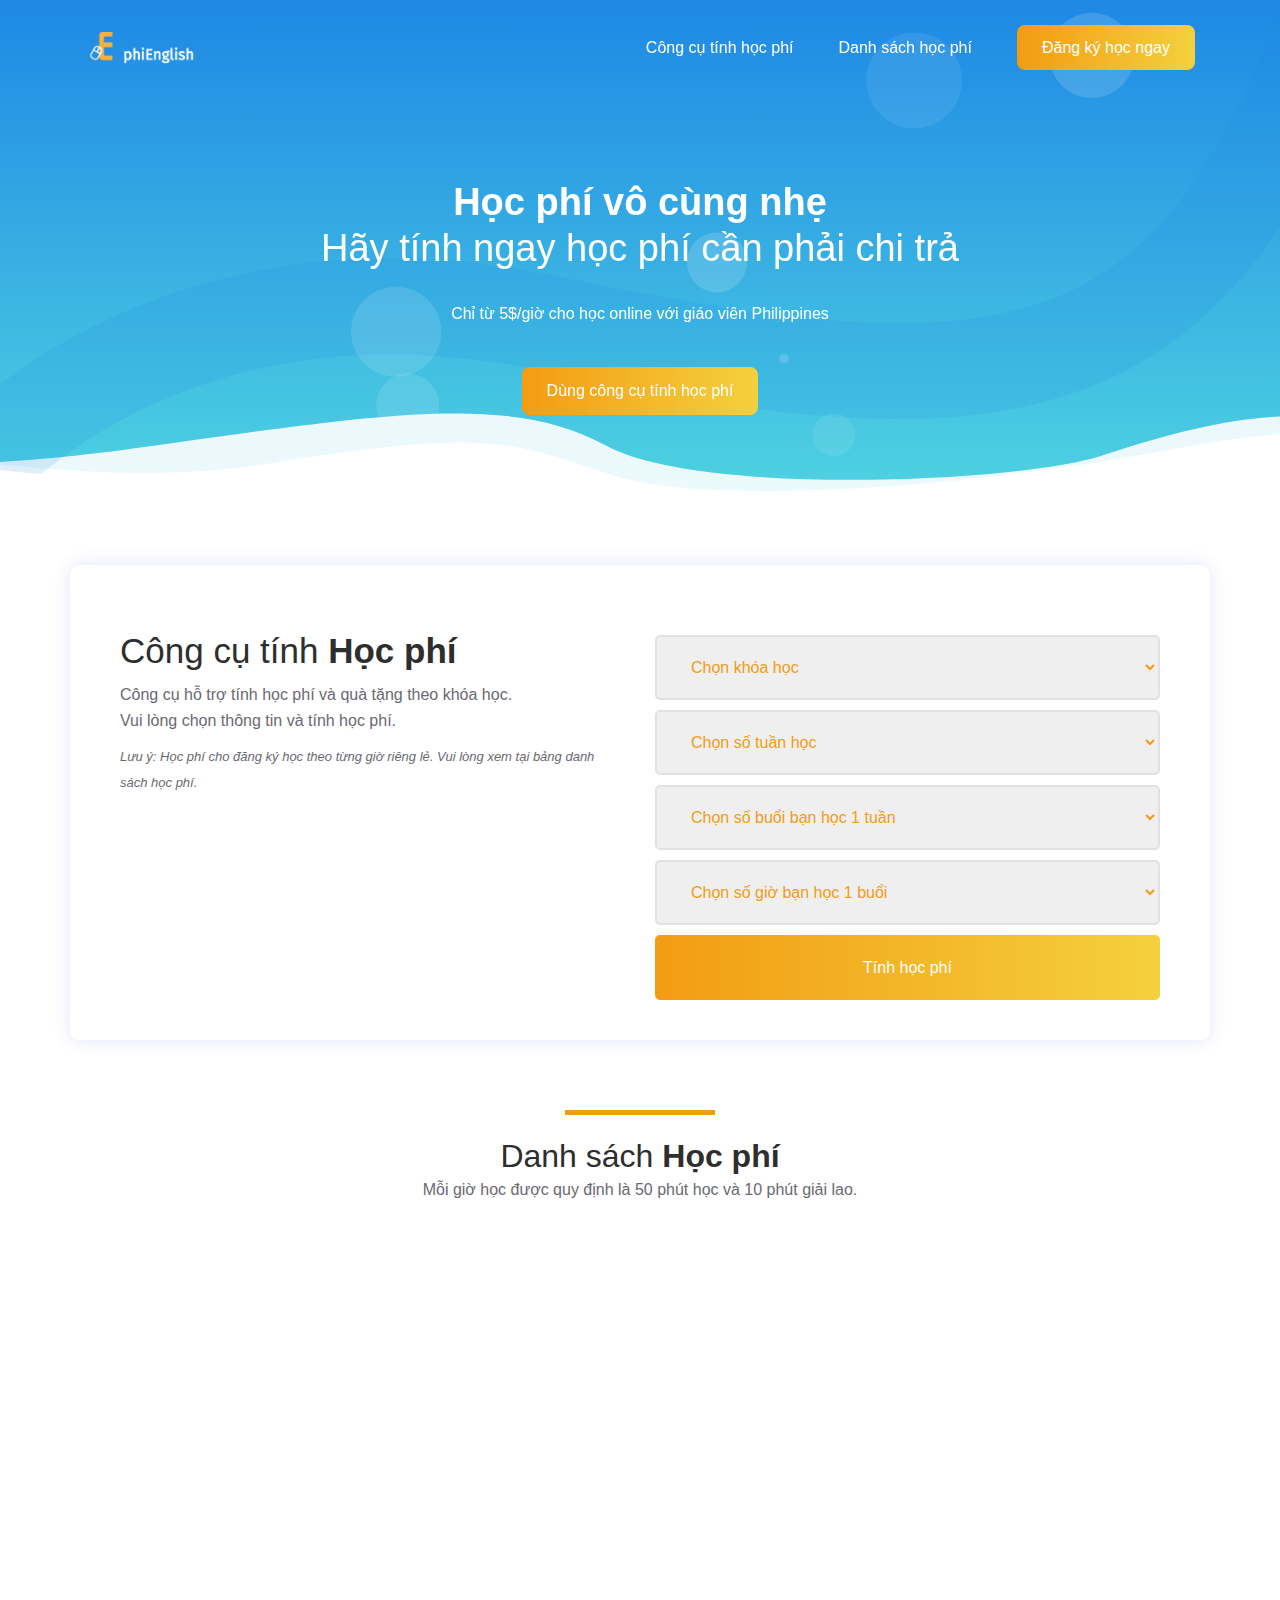
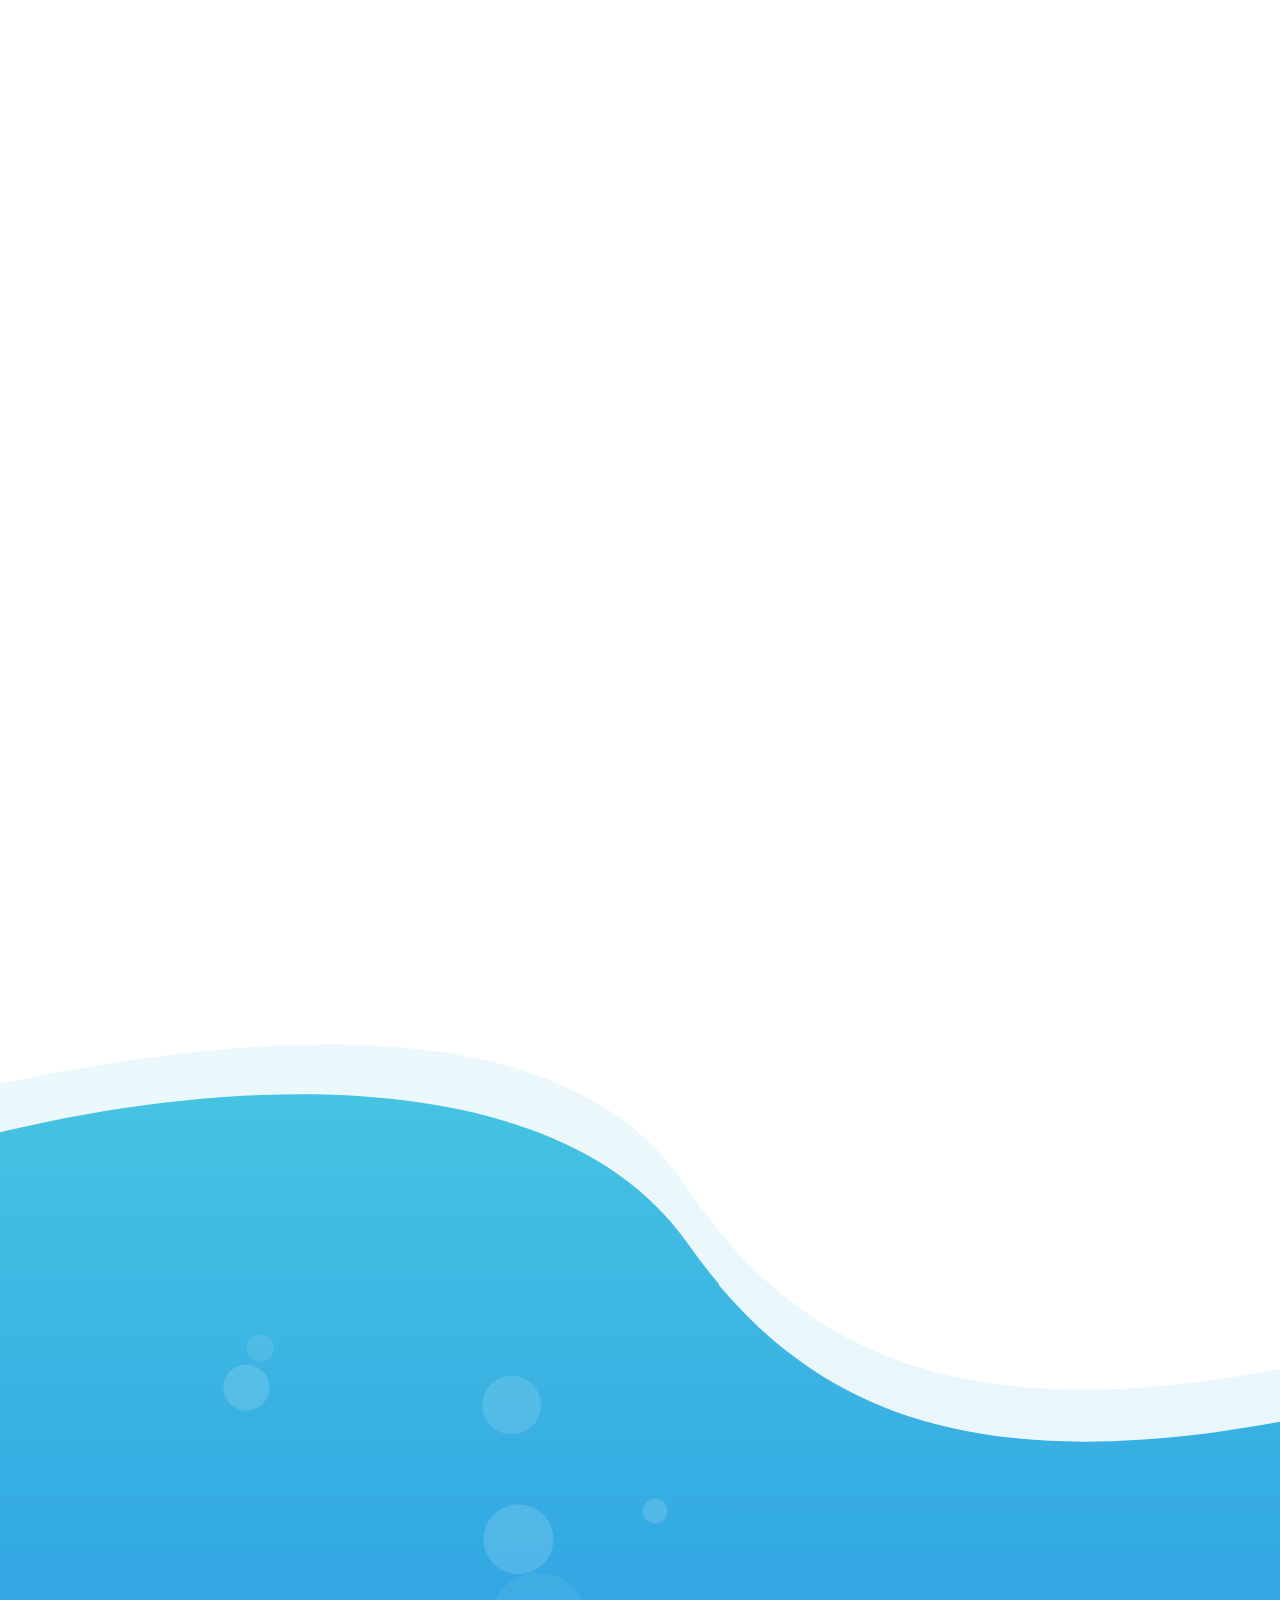
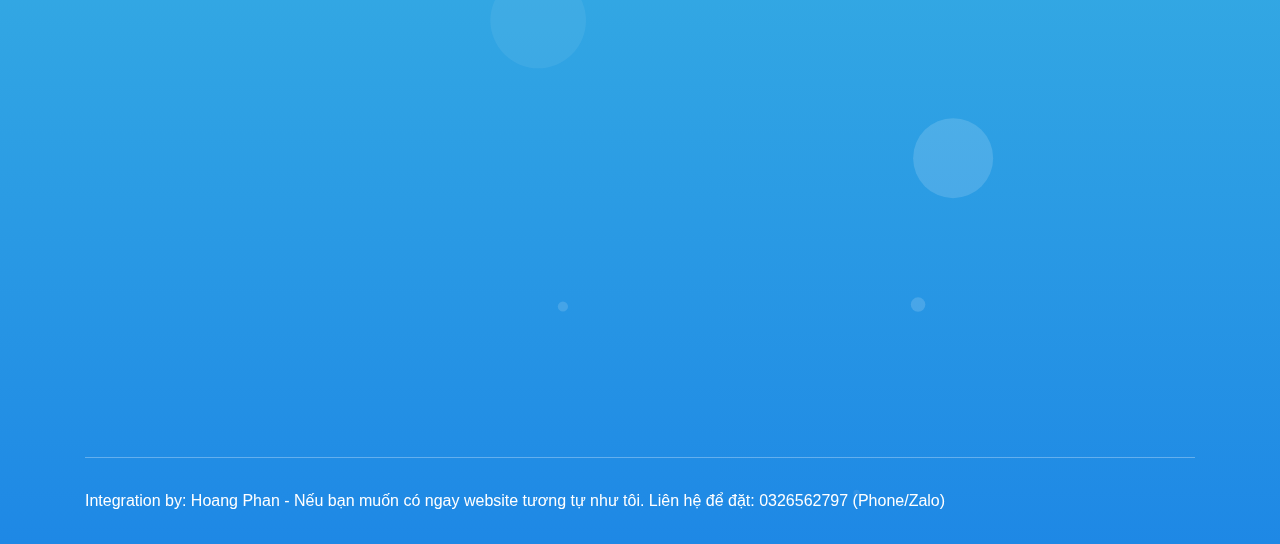
<file: tuition.html>
<!doctype html>
<html class="no-js" lang="en">

<head>
    <meta charset="utf-8">

    <!--====== Title ======-->
    <title>Học phí - phiEnglish - Tiếng Anh Online với giáo viên Philippines</title>

    <meta name="description"
        content="Dịch vụ kết nối việc học Tiếng Anh giữa học viên và giáo viên Philippines với giá cả hợp lý nhất, được cung cấp bởi học viên từng học Tiếng Anh tại Philippines">
    <meta name="viewport" content="width=device-width, initial-scale=1">

    <!-- share in social -->
    <meta property="og:title" content="Công cụ tính học phí - Tiếng Anh Online (1-1) với giáo viên Philippines">
    <meta property="og:description"
        content="phiEnglish - Giao tiếp tiếng Anh tốt hơn khi học tiếng Anh với giáo viên Philippines">
    <meta property="og:site_name" content="phiEnglish">
    <meta property="og:url" content="https://phienglish.com/">
    <meta property="og:type" content="article">
    <meta property="og:image" content="assets/images/header-hero.png">
    <meta property="og:image:type" content="image/png">
    <meta property="og:image:width" content="1024">
    <meta property="og:image:height" content="572">
    <meta property="og:image:alt" content="Học tiếng Anh online (1-1) với giáo viên Philippines">

    <!--====== Favicon Icon ======-->
    <link rel="shortcut icon" href="assets/images/favicon.png" type="image/png">

    <!--====== Animate CSS ======-->
    <link rel="stylesheet" href="assets/css/animate.css">

    <!--====== Magnific Popup CSS ======-->
    <link rel="stylesheet" href="assets/css/magnific-popup.css">

    <!--====== Slick CSS ======-->
    <link rel="stylesheet" href="assets/css/slick.css">

    <!--====== Line Icons CSS ======-->
    <link rel="stylesheet" href="assets/css/LineIcons.css">

    <!--====== Font Awesome CSS ======-->
    <link rel="stylesheet" href="assets/css/font-awesome.min.css">

    <!--====== Bootstrap CSS ======-->
    <link rel="stylesheet" href="assets/css/bootstrap.min.css">

    <!--====== Default CSS ======-->
    <link rel="stylesheet" href="assets/css/default.css">

    <!--====== Style CSS ======-->
    <link rel="stylesheet" href="assets/css/style.css">

    <!--====== tuition CSS ======-->
    <link rel="stylesheet" href="assets/css/tuition.css">
    <!--====== faq CSS ======-->
    <link rel="stylesheet" href="assets/css/faq.css">
    <!--====== fqa js ======-->
    <script src="assets/js/faq.js"></script>


</head>

<body>
    <!-- <script>
        var password;
        var pass1 = "develop";
        var pass2 = " develop123";
        var pass3 = "develop111";
        var pass4 = " develop112";
        password = prompt('Tính năng đang được phát triển, vui lòng nhập mật khẩu để xem!', ' ');
        if (password == pass1 || password == pass2 || password == pass3 || password == pass4)
            alert('Mật khẩu chính xác. Vui lòng nhấn OK để xem version đang phát triển!');
        else {
            alert('Mật khẩu không chính xác. Trang web sẽ đưa bạn về trang chủ.');
            window.location = "index.html";
        }
    </script> -->
    <!--====== PRELOADER PART START ======-->

    <!-- <div class="preloader">
        <div class="loader">
            <div class="ytp-spinner">
                <div class="ytp-spinner-container">
                    <div class="ytp-spinner-rotator">
                        <div class="ytp-spinner-left">
                            <div class="ytp-spinner-circle"></div>
                        </div>
                        <div class="ytp-spinner-right">
                            <div class="ytp-spinner-circle"></div>
                        </div>
                    </div>
                </div>
            </div>
        </div>
    </div> -->

    <!--====== PRELOADER PART ENDS ======-->

    <!--====== HEADER PART START ======-->

    <header class="header-area">
        <div class="navbar-area">
            <div class="container">
                <div class="row">
                    <div class="col-lg-12">
                        <nav class="navbar navbar-expand-lg">
                            <a class="navbar-brand" href="index.html">
                                <img src="assets/images/phienglishlogov2.png" style="width:110px;" alt="Logo">
                            </a>
                            <button class="navbar-toggler" type="button" data-toggle="collapse"
                                data-target="#navbarSupportedContent" aria-controls="navbarSupportedContent"
                                aria-expanded="false" aria-label="Toggle navigation">
                                <span class="toggler-icon"></span>
                                <span class="toggler-icon"></span>
                                <span class="toggler-icon"></span>
                            </button>

                            <div class="collapse navbar-collapse sub-menu-bar" id="navbarSupportedContent">
                                <ul id="nav" class="navbar-nav ml-auto">
                                    <li class="nav-item active">
                                        <a class="page-scroll" href="#tuitioncalculator">Công cụ tính học phí</a>
                                    </li>
                                    <li class="nav-item">
                                        <a class="page-scroll" href="#tuitionlist">Danh sách học phí</a>
                                    </li>
                                </ul>
                            </div> <!-- navbar collapse -->

                            <div class="navbar-btn d-none d-sm-inline-block">
                                <a class="main-btn" data-scroll-nav="0" href="#register">Đăng ký học ngay</a>
                            </div>
                        </nav> <!-- navbar -->
                    </div>
                </div> <!-- row -->
            </div> <!-- container -->
        </div> <!-- navbar area -->

        <div id="home" class="header-hero bg_cover" style="background-image: url(assets/images/header-teacher.svg)">
            <div class="container">
                <div class="row justify-content-center">
                    <div class="col-lg-8">
                        <div class="header-hero-content text-center">
                            <h3 class="header-title wow fadeInUp" data-wow-duration="1.3s" data-wow-delay="0.2s">Học phí
                                vô cùng nhẹ</h3>
                            <h2 class="header-sub-title wow fadeInUp" data-wow-duration="1.3s" data-wow-delay="0.4s">Hãy
                                tính ngay học phí cần phải chi trả</h2>
                            <p class="text wow fadeInUp" data-wow-duration="1.3s" data-wow-delay="0.6s">Chỉ từ 5$/giờ
                                cho học online với giáo viên Philippines</p>
                            <a href="#tuitioncalculator" class="main-btn wow fadeInUp" data-wow-duration="1.3s"
                                data-wow-delay="0.8s">Dùng công cụ tính học phí</a>
                            <p style="height: 100px;"></p>
                        </div> <!-- header hero content -->
                    </div>
                </div> <!-- row -->
            </div> <!-- container -->
            <div id="particles-1" class="particles"></div>
        </div> <!-- header hero -->
    </header>

    <!--====== HEADER PART ENDS ======-->
    <!--====== TUITION TOOL PART START ======-->
    <section id="tuitioncalculator" class="services-area pt-50">
        <div class="container">
            <div class="row justify-content-center">
                <div id="tuitioncalculator" class="subscribe-area wow fadeIn" data-wow-duration="1s"
                    data-wow-delay="0.5s">
                    <div class="row">
                        <div class="col-lg-6">
                            <div class="subscribe-content mt-45">
                                <h2 class="subscribe-title"><span>Công cụ tính</span> Học phí</h2>
                                <p id="introduction" class="mt-10">Công cụ hỗ trợ tính học phí và quà tặng theo khóa
                                    học.<br>Vui lòng chọn thông tin và tính học phí.</p>
                                <p id="introduction2" class="mt-10" style="font-style: italic; font-size: 13px;">Lưu ý:
                                    Học phí cho đăng ký học theo từng giờ riêng lẻ. Vui lòng xem tại bảng danh sách học
                                    phí.</p>
                                <div class="teacherinfo mt-10">
                                    <p id="teachertitle" style="font-weight: 700; font-style: italic; color:#F39C12;"></p>
                                    <p id="typeOfTeacher"></p>
                                    <p id="changeTeacher"></p>
                                </div>
                                <div class="tuitionstyle mt-10">
                                    <p id="tuitiontitle" style="font-weight: 700; font-style: italic; color:#F39C12;">
                                    </p>
                                    <p id="tuitiontotal"></p>
                                    <p id="vndtuitiontotal"></p>
                                    <p id="tuitionperhour"></p>
                                    <p id="hourstostudy"></p>
                                </div>
                                <div class="trying mt-10">
                                    <p id="tryingtitle" style="font-weight: 700; font-style: italic; color:#F39C12;">
                                    </p>
                                    <p id="tryingclasses"></p>
                                    <p id="tryingclassesinfo"></p>
                                </div>
                                <div class="extraclasses mt-10">
                                    <p id="extratitle" style="font-weight: 700; font-style: italic; color:#F39C12;"></p>
                                    <p id="extraweeks"></p>
                                    <p id="extrahours"></p>
                                    <p id="extravalue"></p>
                                </div>
                                <a class="main-btn mt-20" id="chooseTeacher" data-scroll-nav="0" href="#register"></a>
                            </div>
                        </div>
                        <div class="col-lg-6">
                            <div class="subscribe-form mt-50">
                                <select name="typeOfCourse" id="tcourse" required>
                                    <option value="" selected>Chọn khóa học</option>
                                    <option value="1">Giao tiếp</option>
                                    <option value="2">For Kid (Dành cho trẻ em)</option>
                                    <option value="3">Giao tiếp (giáo viên Việt Nam)</option>
                                    <option value="4">Tiếng Anh Thương Mại</option>
                                    <option value="5">TOEIC</option>
                                    <option value="6">IELTs</option>
                                    <option value="7">Nhóm (2 học viên)</option>
                                    <option value="8">Nhóm (3 học viên)</option>
                                </select>
                                <select style="margin-top:10px;" class="selector" name="numOfWeek" id="nweek" required>
                                    <option value="" selected>Chọn số tuần học</option>
                                    <option value="4">4 tuần (1 tháng)</option>
                                    <option value="8">8 tuần (2 tháng)</option>
                                    <option value="12">12 tuần (3 tháng)</option>
                                    <option value="16">16 tuần (4 tháng)</option>
                                    <option value="20">20 tuần (5 tháng)</option>
                                    <option value="24">24 tuần (6 tháng)</option>
                                    <option value="28">28 tuần (7 tháng)</option>
                                    <option value="32">32 tuần (8 tháng)</option>
                                    <option value="36">36 tuần (9 tháng)</option>
                                    <option value="40">40 tuần (10 tháng)</option>
                                    <option value="44">44 tuần (11 tháng)</option>
                                    <option value="48">48 tuần (12 tháng)</option>
                                </select>
                                <select style="margin-top:10px;" class="selector" name="numOfDay" id="nday" required>
                                    <option value="" selected>Chọn số buổi bạn học 1 tuần</option>
                                    <option value="1">1 buổi/tuần</option>
                                    <option value="2">2 buổi/tuần</option>
                                    <option value="3">3 buổi/tuần</option>
                                    <option value="4">4 buổi/tuần</option>
                                    <option value="5">5 buổi/tuần</option>
                                    <option value="6">6 buổi/tuần</option>
                                </select>
                                <select style="margin-top:10px;" class="selector" name="numOfHour" id="nhour" required>
                                    <option value="" selected>Chọn số giờ bạn học 1 buổi</option>
                                    <option value="1">1 giờ/buổi</option>
                                    <option value="1.5">1 giờ 30 phút/buổi</option>
                                    <option value="2">2 giờ/buổi</option>
                                </select>
                                <button class="main-btn mt-10" onclick="calculateTuition()">Tính học phí</button>
                            </div>
                        </div>
                    </div> <!-- row -->
                </div> <!-- subscribe area -->

            </div> <!-- row -->
        </div> <!-- container -->
    </section>

    <!--====== TUITION TOOL PART ENDS ======-->
    <!--====== FAQ PART START ======-->
    <section id="tuitionlist" class="qa-area pt-70">
        <div class="container">
            <div class="row justify-content-center">
                <div class="col-lg-5">
                    <div class="section-title text-center pb-60">
                        <div class="line m-auto"></div>
                        <h3 class="title"><span>Danh sách</span> Học phí</h3>
                        <p>Mỗi giờ học được quy định là 50 phút học và 10 phút giải lao.</p>
                    </div> <!-- section title -->
                </div>
            </div> <!-- row -->
            <div class="row wow fadeInUpBig col-md-6 offset-md-3" data-wow-duration="1s" data-wow-delay="0.8s" style="visibility: visible; animation-duration: 1s; animation-delay: 0.8s; animation-name: fadeInUpBig;     max-width: 750px;
            margin-left: auto;
            margin-right: auto;">
                <div class="faq" id="accordion">
                    <div class="card">
                        <div class="card-header" id="faqHeading-1">
                            <div class="mb-0">
                                <h5 class="faq-title" data-toggle="collapse" data-target="#faqCollapse-1"
                                    data-aria-expanded="true" data-aria-controls="faqCollapse-1" aria-expanded="true">
                                    <span class="badge">1</span>Giao tiếp
                                </h5>
                            </div>
                        </div>
                        <div id="faqCollapse-1" class="collapse show" aria-labelledby="faqHeading-1"
                            data-parent="#accordion">
                            <div class="card-body">
                                <h3>Giao tiếp 1 - Philippines</h3>
                                <ul>
                                    <li>Điều kiện: học từ 16h/tháng</li>
                                    <li>Học phí: 5$/h.</li>
                                    <li>Giáo viên: Philippines.</li>
                                    <li>Thanh toán sau khi quyết định học.</li>
                                </ul>
                                <h3>Giao tiếp 2 - Philippines</h3>
                                <ul>
                                    <li>Điều kiện: học từ 8h-15h/tháng</li>
                                    <li>Học phí: 5.5$/h.</li>
                                    <li>Giáo viên: Philippines.</li>
                                    <li>Thanh toán sau khi quyết định học.</li>
                                </ul>
                                <h3>Giao tiếp 3 - Philippines</h3>
                                <ul>
                                    <li>Điều kiện: học theo buổi tự chọn</li>
                                    <li>Học phí: 6$/h.</li>
                                    <li>Giáo viên: Philippines.</li>
                                    <li>Thanh toán trước buổi học.</li>
                                    <li>Không hỗ trợ học thử.</li>
                                </ul>
                                <h3>Giao tiếp 4 - Việt Nam</h3>
                                <ul>
                                    <li>Điều kiện: học từ 8h/tháng</li>
                                    <li>Học phí: 105,000đ/h.</li>
                                    <li>Giáo viên: Việt Nam.</li>
                                    <li>Thanh toán sau khi quyết định học.</li>
                                </ul>
                            </div>
                        </div>
                    </div>
                    <div class="card">
                        <div class="card-header" id="faqHeading-2">
                            <div class="mb-0">
                                <h5 class="faq-title" data-toggle="collapse" data-target="#faqCollapse-2"
                                    data-aria-expanded="false" data-aria-controls="faqCollapse-2">
                                    <span class="badge">2</span>For Kid (Tiếng Anh cho trẻ em)
                                </h5>
                            </div>
                        </div>
                        <div id="faqCollapse-2" class="collapse" aria-labelledby="faqHeading-2"
                            data-parent="#accordion">
                            <div class="card-body">
                                <h3>For Kid 1 - Philippines</h3>
                                <ul>
                                    <li>Điều kiện: học từ 16h/tháng</li>
                                    <li>Học phí: 5$/h.</li>
                                    <li>Giáo viên: Philippines.</li>
                                    <li>Thanh toán sau khi quyết định học.</li>
                                </ul>
                                <h3>For Kid 2 - Philippines</h3>
                                <ul>
                                    <li>Điều kiện: học từ 8h-15h/tháng</li>
                                    <li>Học phí: 5.5$/h.</li>
                                    <li>Giáo viên: Philippines.</li>
                                    <li>Thanh toán sau khi quyết định học.</li>
                                </ul>
                            </div>
                        </div>
                    </div>                    
                    <div class="card">
                        <div class="card-header" id="faqHeading-3">
                            <div class="mb-0">
                                <h5 class="faq-title" data-toggle="collapse" data-target="#faqCollapse-3"
                                    data-aria-expanded="false" data-aria-controls="faqCollapse-3">
                                    <span class="badge">3</span>Tiếng Anh thương mại
                                </h5>
                            </div>
                        </div>
                        <div id="faqCollapse-3" class="collapse" aria-labelledby="faqHeading-3"
                            data-parent="#accordion">
                            <div class="card-body">
                                <h3>Business 1 - Philippines</h3>
                                <ul>
                                    <li>Điều kiện: học từ 16h/tháng</li>
                                    <li>Học phí: 6$/h.</li>
                                    <li>Giáo viên: Philippines.</li>
                                    <li>Thanh toán sau khi quyết định học.</li>
                                </ul>
                                <h3>Business 2 - Philippines</h3>
                                <ul>
                                    <li>Điều kiện: học từ 8h-15h/tháng</li>
                                    <li>Học phí: 6.3$/h.</li>
                                    <li>Giáo viên: Philippines.</li>
                                    <li>Thanh toán sau khi quyết định học.</li>
                                </ul>
                                <h3>Business 3 - Philippines</h3>
                                <ul>
                                    <li>Điều kiện: học theo buổi tự chọn</li>
                                    <li>Học phí: 6.6$/h.</li>
                                    <li>Giáo viên: Philippines.</li>
                                    <li>Thanh toán trước buổi học.</li>
                                    <li>Không hỗ trợ học thử.</li>
                                </ul>
                            </div>
                        </div>
                    </div>
                    <div class="card">
                        <div class="card-header" id="faqHeading-4">
                            <div class="mb-0">
                                <h5 class="faq-title" data-toggle="collapse" data-target="#faqCollapse-4"
                                    data-aria-expanded="false" data-aria-controls="faqCollapse-4">
                                    <span class="badge">4</span>TOEICs
                                </h5>
                            </div>
                        </div>
                        <div id="faqCollapse-4" class="collapse" aria-labelledby="faqHeading-4"
                            data-parent="#accordion">
                            <div class="card-body">
                                <h3>TOEIC 1 - Philippines</h3>
                                <ul>
                                    <li>Điều kiện: học từ 16h/tháng</li>
                                    <li>Học phí: 7$/h.</li>
                                    <li>Giáo viên: Philippines.</li>
                                    <li>Thanh toán sau khi quyết định học.</li>
                                </ul>
                                <h3>TOEIC 2 - Philippines</h3>
                                <ul>
                                    <li>Điều kiện: học từ 8h-15h/tháng</li>
                                    <li>Học phí:7.2$/h.</li>
                                    <li>Giáo viên: Philippines.</li>
                                    <li>Thanh toán sau khi quyết định học.</li>
                                </ul>
                            </div>
                        </div>
                    </div>
                    <div class="card">
                        <div class="card-header" id="faqHeading-5">
                            <div class="mb-0">
                                <h5 class="faq-title" data-toggle="collapse" data-target="#faqCollapse-5"
                                    data-aria-expanded="false" data-aria-controls="faqCollapse-5">
                                    <span class="badge">5</span>IELTs
                                </h5>
                            </div>
                        </div>
                        <div id="faqCollapse-5" class="collapse" aria-labelledby="faqHeading-5"
                            data-parent="#accordion">
                            <div class="card-body">
                                <h3>IELTs 1 - Philippines</h3>
                                <ul>
                                    <li>Điều kiện: học từ 16h/tháng</li>
                                    <li>Học phí: 8$/h.</li>
                                    <li>Giáo viên: Philippines.</li>
                                    <li>Thanh toán sau khi quyết định học.</li>
                                </ul>
                                <h3>IELTs 2 - Philippines</h3>
                                <ul>
                                    <li>Điều kiện: học từ 8h-15h/tháng</li>
                                    <li>Học phí: 8.2$/h.</li>
                                    <li>Giáo viên: Philippines.</li>
                                    <li>Thanh toán sau khi quyết định học.</li>
                                </ul>
                            </div>
                        </div>
                    </div>
                    <div class="card">
                        <div class="card-header" id="faqHeading-6">
                            <div class="mb-0">
                                <h5 class="faq-title" data-toggle="collapse" data-target="#faqCollapse-6"
                                    data-aria-expanded="false" data-aria-controls="faqCollapse-6">
                                    <span class="badge">6</span>Học nhóm
                                </h5>
                            </div>
                        </div>
                        <div id="faqCollapse-6" class="collapse" aria-labelledby="faqHeading-6"
                            data-parent="#accordion">
                            <div class="card-body">
                                <h3>Group 1 - Philippines</h3>
                                <ul>
                                    <li>Điều kiện: học từ 16h/tháng</li>
                                    <li>Học giao tiếp/business.</li>
                                    <li>Số lượng: 2 học viên.</li>
                                    <li>Học phí: 8$/h (giá cho 2 học viên).</li>
                                    <li>Giáo viên: Philippines.</li>
                                    <li>Thanh toán sau khi quyết định học.</li>
                                </ul>
                                <h3>Group 2 - Philippines</h3>
                                <ul>
                                    <li>Điều kiện: học từ 8h-15h/tháng</li>
                                    <li>Học giao tiếp/business.</li>
                                    <li>Số lượng: 2 học viên.</li>
                                    <li>Học phí: 8.5$/h (giá cho 2 học viên).</li>
                                    <li>Giáo viên: Philippines.</li>
                                    <li>Thanh toán sau khi quyết định học.</li>
                                </ul>
                                <h3>Group 3 - Philippines</h3>
                                <ul>
                                    <li>Điều kiện: học từ 16h/tháng</li>
                                    <li>Học giao tiếp/business.</li>
                                    <li>Số lượng: 3 học viên (giá cho 3 học viên).</li>
                                    <li>Học phí: 10$/h.</li>
                                    <li>Giáo viên: Philippines.</li>
                                    <li>Thanh toán sau khi quyết định học.</li>
                                </ul>
                                <h3>Group 4 - Philippines</h3>
                                <ul>
                                    <li>Điều kiện: học từ 8h-15h/tháng</li>
                                    <li>Học giao tiếp/business.</li>
                                    <li>Số lượng: 3 học viên (giá cho 3 học viên).</li>
                                    <li>Học phí: 11$/h.</li>
                                    <li>Giáo viên: Philippines.</li>
                                    <li>Thanh toán sau khi quyết định học.</li>
                                </ul>
                            </div>
                        </div>
                    </div>
                </div>
            </div>
        </div> <!-- container -->
    </section>
    <!--====== FAQ PART ENDS ======-->

    <!--====== FOOTER PART START ======-->

    <footer id="footer" class="footer-area pt-120">
        <div class="container">
            <div id="register" class="subscribe-area wow fadeIn" data-wow-duration="1s" data-wow-delay="0.5s">
                <div class="row">
                    <div class="col-lg-6">
                        <div class="subscribe-content mt-45">
                            <h2 class="subscribe-title">Đăng ký học <span>với giáo viên</span></h2>
                            <p style="margin-top: 10px;">Bạn sẽ được học thử 25 phút trước khi quyết định học.</p>
                            <p style="margin-top: 10px;">Chúng tôi sẽ liên hệ bạn trong vòng 24 giờ sau khi đăng ký.</p>
                            <p style="margin-top: 10px;">Mọi chi tiết xin vui lòng liên hệ SĐT: 032 656 2797.</p>
                        </div>
                    </div>
                    <div class="col-lg-6">
                        <div class="subscribe-form mt-50">
                            <form class="ggform" name="submit-to-google-sheet">
                                <input name="fullname" type="text" placeholder="Nhập Họ và Tên">
                                <input name="phonenumber" type="number" class="mt-10" placeholder="Nhập Số điện thoại"
                                    required>
                                <input name="teacher" type="text" class="mt-10" placeholder="Giáo viên bạn chọn (không bắt buộc)">
                                <select id="course" name="course" class="mt-10">
                                    <option value="esl">Khóa học Giao tiếp</option>
                                    <option value="kid">Khóa học Dành cho trẻ em</option>
                                    <option value="business">Khóa học Business</option>
                                    <option value="TOEIC">Khóa học TOEIC</option>
                                    <option value="IELTs">Khóa học IELTs</option>
                                    <option value="Group2">Học nhóm 2 học viên</option>
                                    <option value="Group3">Học nhóm 3 học viên</option>
                                </select>
                                <input name="schedule" type="text" class="mt-10"
                                    placeholder="Lịch học (ví dụ: 2-4-6 từ 2h - 4h chiều)" required>
                                <button class="main-btn mt-10" type="submit">Đăng ký học với giáo viên</button>
                            </form>
                            <div class="loading js-loading is-hidden">
                                <div class="loading-spinner">
                                    <img class="author" src="assets/images/reviewer/antrinh.jpg" alt="author">
                                    <!-- <svg><circle cx="25" cy="25" r="20" fill="none" stroke-width="2" stroke-miterlimit="10"></circle></svg> -->
                                </div>
                            </div>
                            <p class="js-success-message is-hidden" style="color:#F39C12;">Cảm ơn bạn đã gửi thông tin
                                đăng ký đến chúng tôi. Chúng tôi sẽ liên hệ bạn trong vòng 24 giờ.</p>
                            <p class="js-error-message is-hidden" style="color:#F39C12;">Kết nối hệ thống đang bị gián
                                đoạn. Quý khách vui lòng tải lại trang và thử lại!</p>
                        </div>
                    </div>
                </div> <!-- row -->
            </div> <!-- subscribe area -->
            <div class="footer-widget pb-100">
                <div class="row">
                    <div class="col-lg-4 col-md-6 col-sm-8">
                        <div class="footer-about mt-50 wow fadeIn" data-wow-duration="1s" data-wow-delay="0.2s">
                            <a class="logo" href="#">
                                <img src="assets/images/phienglishlogov2.png" style="width:110px;" alt="logo">
                            </a>
                            <p class="text">Là một học viên từng học tiếng Anh tại Philippines, thấy sự hiệu quả cũng
                                như giá cả hợp lý cho học viên Việt Nam.</p>
                                <p class="text" style="margin-top: 5px;">phienglish.com mở dịch vụ kết nối giữa học viên Việt Nam và giáo viên Philippines với giá cả
                                    hợp lý nhất.</p>
                            <ul class="social">
                                <li><a href="https://www.facebook.com/phienglishstudy/" target="_blank"><i
                                            class="lni-facebook-filled"></i></a></li>
                                <li><a href="tel:0326562797" target="_blank"><i class="lni-phone"></i></a></li>
                                <!-- <li><a href="#"><i class="lni-instagram-filled"></i></a></li>
                                <li><a href="#"><i class="lni-linkedin-original"></i></a></li> -->
                            </ul>
                        </div> <!-- footer about -->
                    </div>
                    <div class="col-lg-5 col-md-7 col-sm-7">
                        <div class="footer-link d-flex mt-50 justify-content-md-between">
                            <div class="link-wrapper wow fadeIn" data-wow-duration="1s" data-wow-delay="0.4s">
                                <div class="footer-title">
                                    <h4 class="title">Thông tin chính</h4>
                                </div>
                                <ul class="link">
                                    <li><a href="index.html#home">Trang chủ</a></li>
                                    <li><a href="index.html#courses">Khóa học</a></li>
                                    <li><a href="index.html#benefit">Quyền lợi</a></li>
                                    <li><a href="index.html#facts">Tại sao?</a></li>
                                    <li><a href="index.html#teachers">Giáo viên</a></li>
                                </ul>
                            </div> <!-- footer wrapper -->
                            <div class="link-wrapper wow fadeIn" data-wow-duration="1s" data-wow-delay="0.6s">
                                <div class="footer-title">
                                    <h4 class="title">Thành lập</h4>
                                </div>
                                <ul class="link">
                                             <li><a style="color:#F39C12;" href="https://facebook.com/hoangpm96/" target="_blank">Hoàng
                                                Phan (King)</a></li>
                                        <div class="footer-title">
                                            <h4 class="title" style="margin-top: 20px;">Liên kết khác</h4>
                                        </div>
                                    <li><a href="tuition.html">Học phí</a></li>
                                    <li><a href="policy.html">Chính sách học viên</a></li>
                                    <li><a href="promotion.html">Khuyến mãi</a></li>
                                </ul>
                            </div> <!-- footer wrapper -->
                        </div> <!-- footer link -->
                    </div>
                    <div class="col-lg-3 col-md-5 col-sm-5">
                        <div class="footer-contact mt-50 wow fadeIn" data-wow-duration="1s" data-wow-delay="0.8s">
                            <div class="footer-title">
                                <h4 id="contact" class="title">Liên hệ</h4>
                            </div>
                            <ul class="contact">
                                <li>(+84) 326 56 2797 (Zalo)</li>
                                <li>contact@phienglish.com</li>
                                <li>www.toilamba.com</li>
                                <li>Fanpage - <a href="https://www.facebook.com/phienglishstudy" style="color:#F39C12;"
                                        target="_blank">phienglish</a></li>
                                <li>Số 32 đường Thủy Lợi, Quận 9, Hồ Chí Minh, Việt Nam.</li>
                            </ul>
                        </div> <!-- footer contact -->
                    </div>
                </div> <!-- row -->
            </div> <!-- footer widget -->
            <div class="footer-copyright">
                <div class="row">
                    <div class="col-lg-12">
                        <div class="copyright d-sm-flex justify-content-between">
                            <div class="copyright-content">
                                <p class="text">Integration by: <a href="https://toilamba.com" rel="nofollow"
                                        target="_blank">Hoang Phan</a> - Nếu bạn muốn có ngay website tương tự như tôi. Liên hệ để đặt: 0326562797 (Phone/Zalo)</p>
                            </div> <!-- copyright content -->
                        </div> <!-- copyright -->
                    </div>
                </div> <!-- row -->
            </div> <!-- footer copyright -->
        </div> <!-- container -->
        <div id="particles-2"></div>
    </footer>

    <!--====== FOOTER PART ENDS ======-->

    <!--====== BACK TOP TOP PART START ======-->

    <a href="#" class="back-to-top"><i class="lni-chevron-up"></i></a>

    <!--====== BACK TOP TOP PART ENDS ======-->

    <!--====== PART START ======-->

    <!--
    <section class="">
        <div class="container">
            <div class="row">
                <div class="col-lg-"></div>
            </div>
        </div>
    </section>
-->

    <!--====== PART ENDS ======-->
    <script>
        const scriptURL = 'https://script.google.com/macros/s/AKfycbw_cMQNaTif3rwIKY112v_gRKh8j5MVQgauO_ElOWttiXRAnCBH/exec'
        const form = document.forms['submit-to-google-sheet']
        const loading = document.querySelector('.js-loading')
        const successMessage = document.querySelector('.js-success-message')
        const errorMessage = document.querySelector('.js-error-message')
        const ggform = document.querySelector('.ggform')

        form.addEventListener('submit', e => {
            e.preventDefault()
            fetch(scriptURL, { method: 'POST', body: new FormData(form) })
                .then(response => {
                    loading.style.display = "block";
                    console.log('Thành công rồi!', response);
                    ggform.style.display = "none";
                    loading.style.display = "none";
                    successMessage.style.display = "block";
                })
                .catch(error => {
                    loading.style.display = "block";
                    console.error('Thất bại rồi!', error.message)
                    ggform.style.display = "none";
                    loading.style.display = "none";
                    errorMessage.style.display = "block";
                })
        })
    </script>

    <!--====== tuition js ======-->
    <script src="assets/js/tuition.js"></script>

    <!--====== Jquery js ======-->
    <script src="assets/js/vendor/jquery-1.12.4.min.js"></script>
    <script src="assets/js/vendor/modernizr-3.7.1.min.js"></script>

    <!--====== Bootstrap js ======-->
    <script src="assets/js/popper.min.js"></script>
    <script src="assets/js/bootstrap.min.js"></script>

    <!--====== Plugins js ======-->
    <script src="assets/js/plugins.js"></script>

    <!--====== Slick js ======-->
    <script src="assets/js/slick.min.js"></script>

    <!--====== Ajax Contact js ======-->
    <script src="assets/js/ajax-contact.js"></script>

    <!--====== Counter Up js ======-->
    <script src="assets/js/waypoints.min.js"></script>
    <script src="assets/js/jquery.counterup.min.js"></script>

    <!--====== Magnific Popup js ======-->
    <script src="assets/js/jquery.magnific-popup.min.js"></script>

    <!--====== Scrolling Nav js ======-->
    <script src="assets/js/jquery.easing.min.js"></script>
    <script src="assets/js/scrolling-nav.js"></script>

    <!--====== wow js ======-->
    <script src="assets/js/wow.min.js"></script>

    <!--====== Particles js ======-->
    <script src="assets/js/particles.min.js"></script>

    <!--====== Main js ======-->
    <script src="assets/js/main.js"></script>

    <!--====== fqa js ======-->
    <script src="assets/js/faq.js"></script>

    <!-- Load Facebook SDK for JavaScript -->
    <div id="fb-root"></div>
    <script>
        window.fbAsyncInit = function () {
            FB.init({
                xfbml: true,
                version: 'v8.0'
            });
        };

        (function (d, s, id) {
            var js, fjs = d.getElementsByTagName(s)[0];
            if (d.getElementById(id)) return;
            js = d.createElement(s); js.id = id;
            js.src = 'https://connect.facebook.net/en_US/sdk/xfbml.customerchat.js';
            fjs.parentNode.insertBefore(js, fjs);
        }(document, 'script', 'facebook-jssdk'));</script>

    <!-- Your Chat Plugin code -->
    <div class="fb-customerchat" attribution=setup_tool page_id="114939267004729" theme_color="#F39C12"
        logged_in_greeting="Chào bạn! Bạn  muốn tìm hiểu các khóa học Tiếng Anh của phiEnglish?"
        logged_out_greeting="Chào bạn! Bạn  muốn tìm hiểu các khóa học Tiếng Anh của phiEnglish?">
    </div>
</body>

</html>
</file>
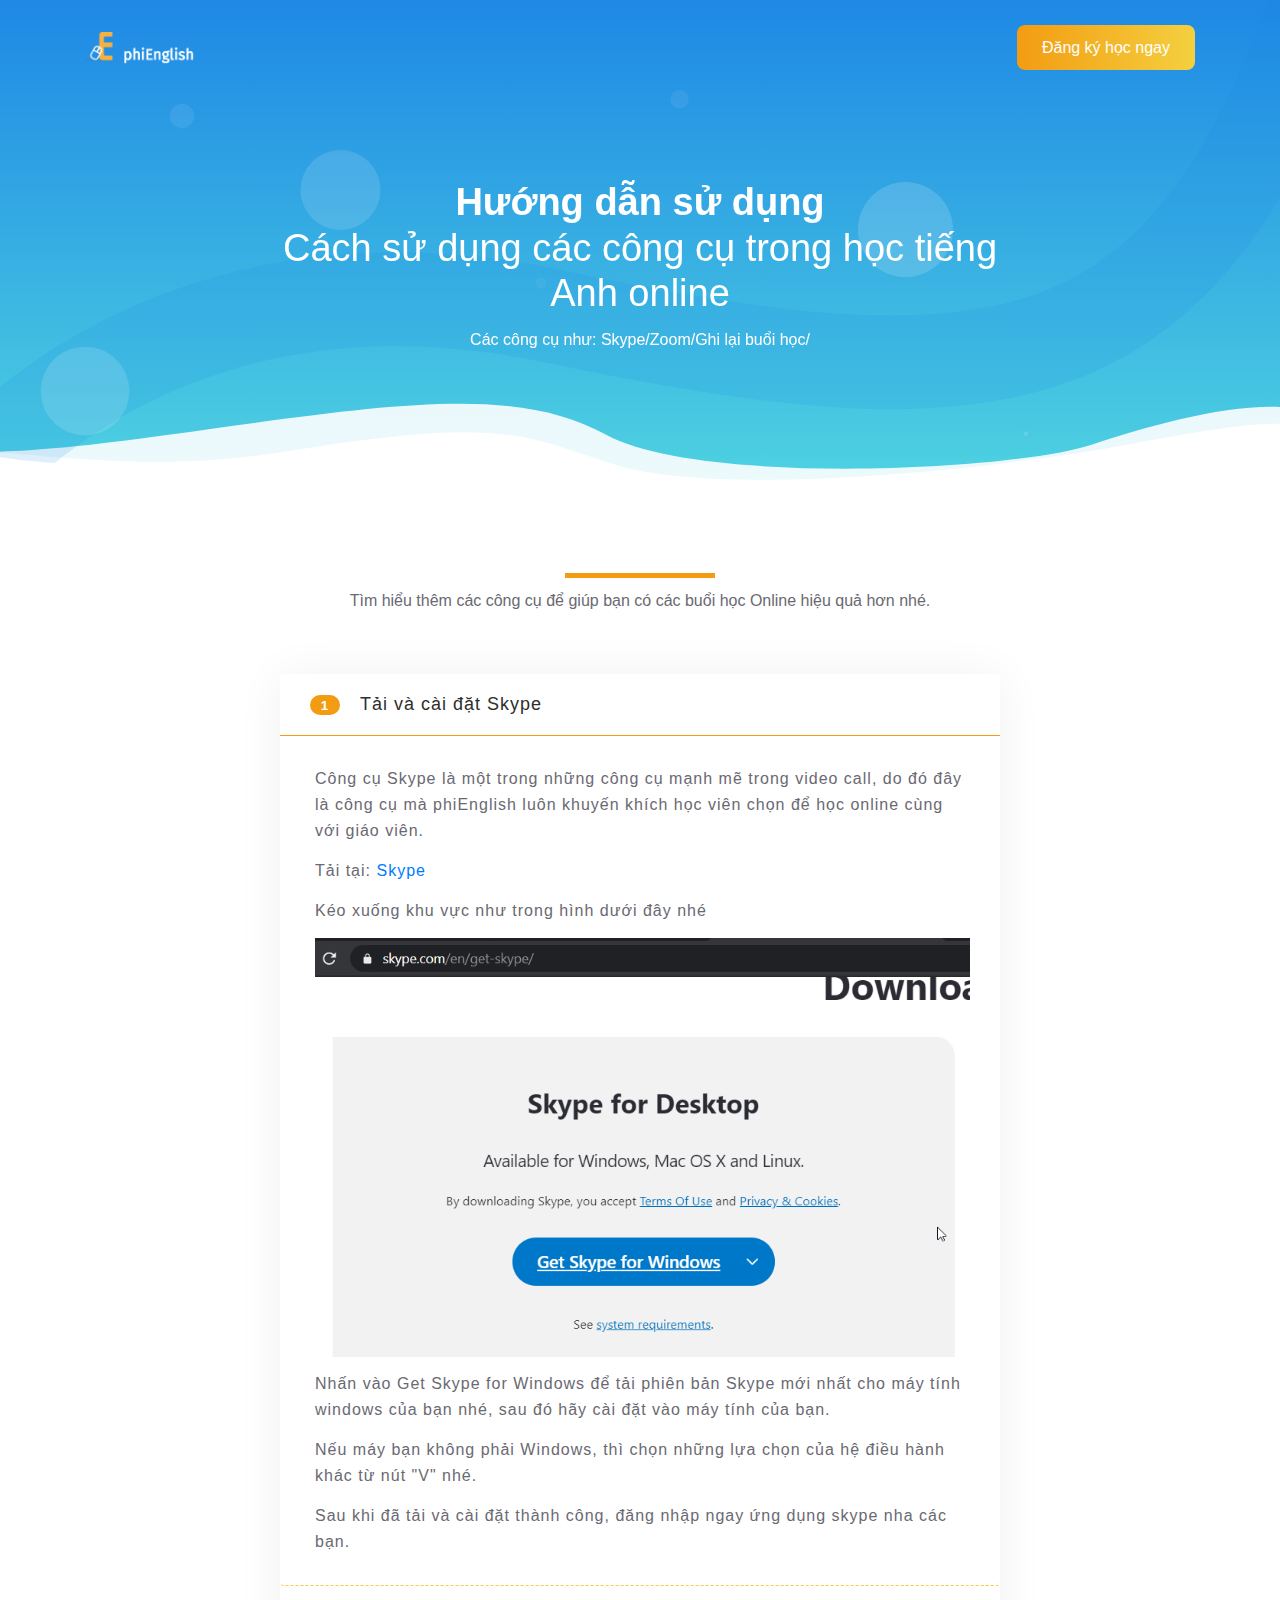
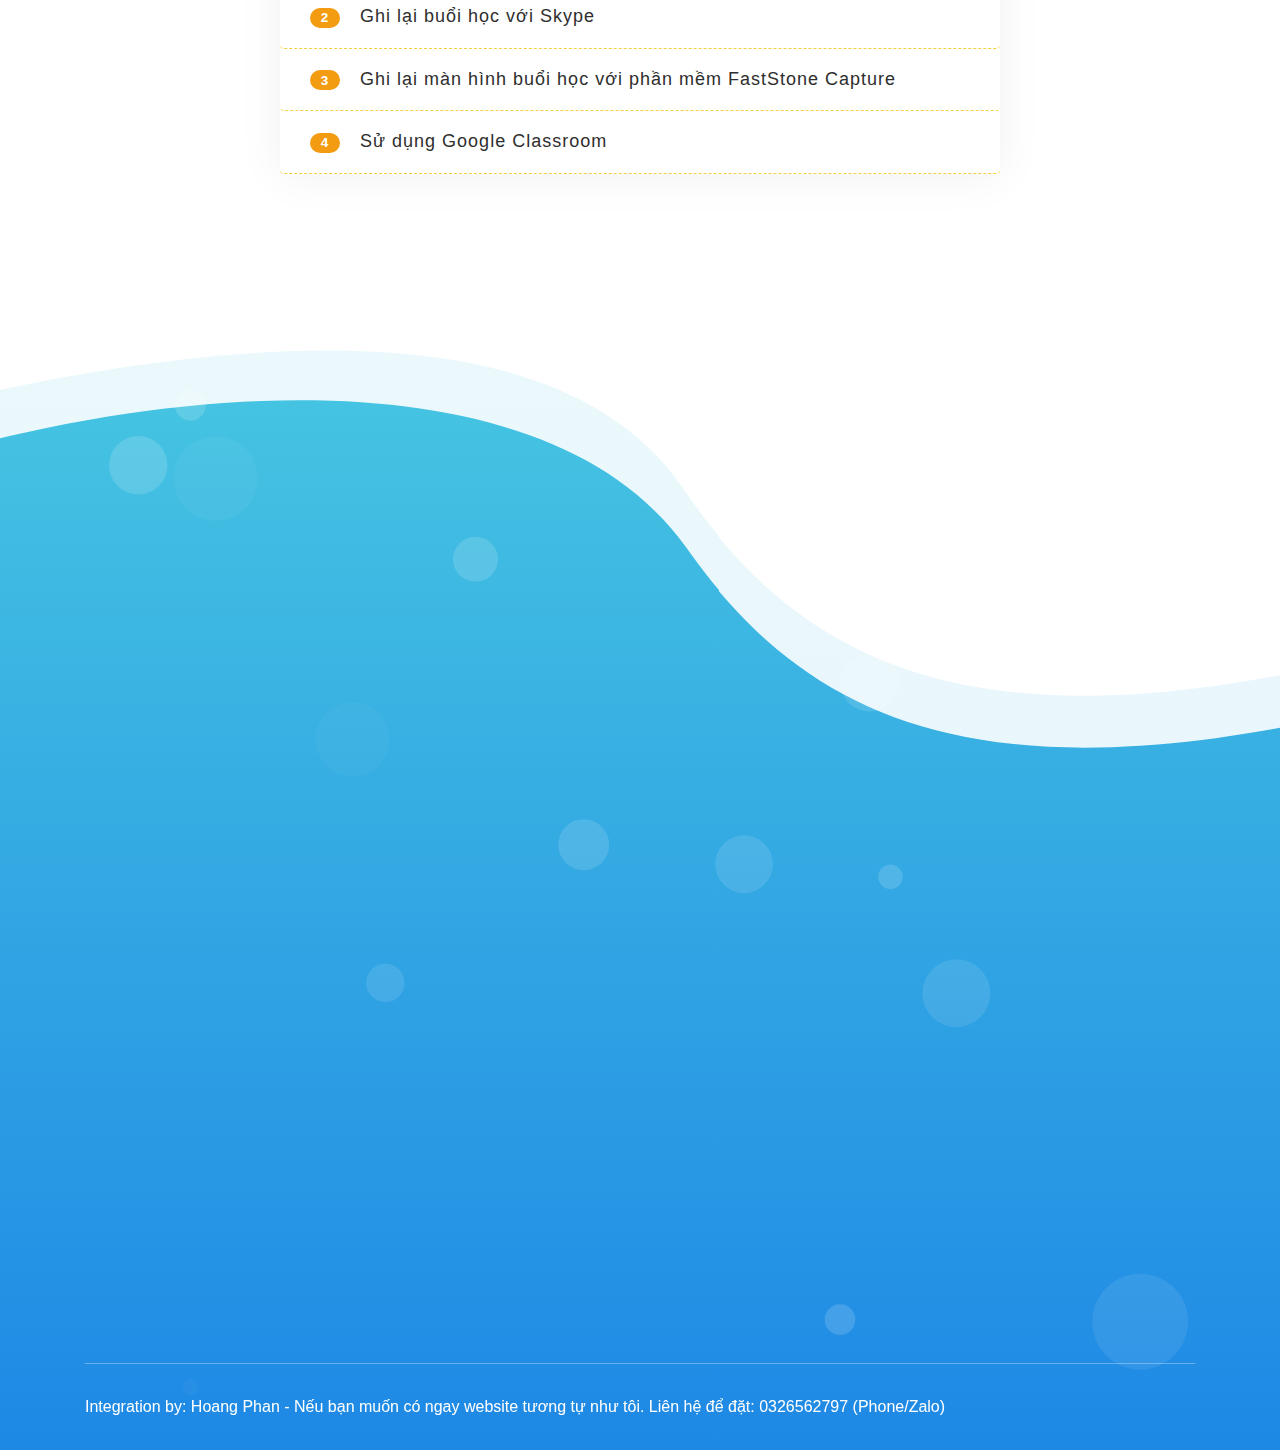
<file: tutorial.html>
<!doctype html>
<html class="no-js" lang="en">

<head>
    <meta charset="utf-8">

    <!--====== Title ======-->
    <title>Hướng dẫn sử dụng - phiEnglish - Tiếng Anh Online với giáo viên Philippines</title>

    <meta name="description"
        content="Dịch vụ kết nối việc học Tiếng Anh giữa học viên và giáo viên Philippines với giá cả hợp lý nhất, được cung cấp bởi học viên từng học Tiếng Anh tại Philippines">
    <meta name="viewport" content="width=device-width, initial-scale=1">

    <!-- share in social -->
    <meta property="og:title" content="Hướng dẫn sử dụng - Tiếng Anh Online (1-1) với giáo viên Philippines">
    <meta property="og:description"
        content="phiEnglish - Giao tiếp tiếng Anh tốt hơn khi học tiếng Anh với giáo viên Philippines">
    <meta property="og:site_name" content="phiEnglish">
    <meta property="og:url" content="https://phienglish.com/">
    <meta property="og:type" content="article">
    <meta property="og:image" content="assets/images/header-hero.png">
    <meta property="og:image:type" content="image/png">
    <meta property="og:image:width" content="1024">
    <meta property="og:image:height" content="572">
    <meta property="og:image:alt" content="Học tiếng Anh online (1-1) với giáo viên Philippines">

    <!--====== Favicon Icon ======-->
    <link rel="shortcut icon" href="assets/images/favicon.png" type="image/png">

    <!--====== Animate CSS ======-->
    <link rel="stylesheet" href="assets/css/animate.css">

    <!--====== Magnific Popup CSS ======-->
    <link rel="stylesheet" href="assets/css/magnific-popup.css">

    <!--====== Slick CSS ======-->
    <link rel="stylesheet" href="assets/css/slick.css">

    <!--====== Line Icons CSS ======-->
    <link rel="stylesheet" href="assets/css/LineIcons.css">

    <!--====== Font Awesome CSS ======-->
    <link rel="stylesheet" href="assets/css/font-awesome.min.css">

    <!--====== Bootstrap CSS ======-->
    <link rel="stylesheet" href="assets/css/bootstrap.min.css">

    <!--====== Default CSS ======-->
    <link rel="stylesheet" href="assets/css/default.css">

    <!--====== Style CSS ======-->
    <link rel="stylesheet" href="assets/css/style.css">

    <!--====== tuition CSS ======-->
    <link rel="stylesheet" href="assets/css/tuition.css">
    <!--====== faq CSS ======-->
    <link rel="stylesheet" href="assets/css/faq.css">
    <!--====== fqa js ======-->
    <script src="assets/js/faq.js"></script>


</head>

<body>
    <!-- <script>
        var password;
        var pass1 = "develop";
        var pass2 = " develop123";
        var pass3 = "develop111";
        var pass4 = " develop112";
        password = prompt('Tính năng đang được phát triển, vui lòng nhập mật khẩu để xem!', ' ');
        if (password == pass1 || password == pass2 || password == pass3 || password == pass4)
            alert('Mật khẩu chính xác. Vui lòng nhấn OK để xem version đang phát triển!');
        else {
            alert('Mật khẩu không chính xác. Trang web sẽ đưa bạn về trang chủ.');
            window.location = "index.html";
        }
    </script> -->
    <!--====== PRELOADER PART START ======-->

    <!--====== HEADER PART START ======-->

    <header class="header-area">
        <div class="navbar-area">
            <div class="container">
                <div class="row">
                    <div class="col-lg-12">
                        <nav class="navbar navbar-expand-lg">
                            <a class="navbar-brand" href="index.html">
                                <img src="assets/images/phienglishlogov2.png" style="width:110px;" alt="Logo">
                            </a>
                            <button class="navbar-toggler" type="button" data-toggle="collapse"
                                data-target="#navbarSupportedContent" aria-controls="navbarSupportedContent"
                                aria-expanded="false" aria-label="Toggle navigation">
                                <span class="toggler-icon"></span>
                                <span class="toggler-icon"></span>
                                <span class="toggler-icon"></span>
                            </button>

                            <div class="collapse navbar-collapse sub-menu-bar" id="navbarSupportedContent">
                            </div> <!-- navbar collapse -->

                            <div class="navbar-btn d-none d-sm-inline-block">
                                <a class="main-btn" data-scroll-nav="0" href="#register">Đăng ký học ngay</a>
                            </div>
                        </nav> <!-- navbar -->
                    </div>
                </div> <!-- row -->
            </div> <!-- container -->
        </div> <!-- navbar area -->

        <div id="home" class="header-hero bg_cover" style="background-image: url(assets/images/header-teacher.svg)">
            <div class="container">
                <div class="row justify-content-center">
                    <div class="col-lg-8">
                        <div class="header-hero-content text-center">
                            <h3 class="header-title wow fadeInUp" data-wow-duration="1.3s" data-wow-delay="0.2s">Hướng dẫn sử dụng</h3>
                            <h2 class="header-sub-title wow fadeInUp" data-wow-duration="1.3s" data-wow-delay="0.4s">Cách sử dụng các công cụ trong học tiếng Anh online</h2>
                            <p class="text wow fadeInUp" data-wow-duration="1.3s" data-wow-delay="0.6s" style="margin-top: 10px;">Các công cụ như: Skype/Zoom/Ghi lại buổi học/</p>
                            <p style="height: 150px;"></p>
                        </div> <!-- header hero content -->
                    </div>
                </div> <!-- row -->
            </div> <!-- container -->
            <div id="particles-1" class="particles"></div>
        </div> <!-- header hero -->
    </header>

    <!--====== HEADER PART ENDS ======-->
    <!--====== FAQ PART START ======-->
    <section id="tuitionlist" class="qa-area pt-70">
        <div class="container">
            <div class="row justify-content-center">
                <div class="col-lg-8">
                    <div class="section-title text-center pb-60">
                        <div class="line m-auto"></div>
                        <p>
                            Tìm hiểu thêm các công cụ để giúp bạn có các buổi học Online hiệu quả hơn nhé.
                        </p>
                    </div> <!-- section title -->
                </div>
            </div> <!-- row -->
            <div class="row wow fadeInUpBig col-md-6 offset-md-3" data-wow-duration="1s" data-wow-delay="0.8s" style="visibility: visible; animation-duration: 1s; animation-delay: 0.8s; animation-name: fadeInUpBig;     max-width: 750px;
            margin-left: auto;
            margin-right: auto;">
                <div class="faq" id="accordion">
                    <div class="card">
                        <div class="card-header" id="faqHeading-1">
                            <div class="mb-0">
                                <h5 class="faq-title" data-toggle="collapse" data-target="#faqCollapse-1"
                                    data-aria-expanded="true" data-aria-controls="faqCollapse-1" aria-expanded="true">
                                    <span class="badge">1</span>Tải và cài đặt Skype
                                </h5>
                            </div>
                        </div>
                        <div id="faqCollapse-1" class="collapse show" aria-labelledby="faqHeading-1"
                            data-parent="#accordion">
                            <div class="card-body">
                                <p>Công cụ Skype là một trong những công cụ mạnh mẽ trong video call, do đó đây là công cụ mà phiEnglish luôn khuyến khích học viên chọn để học online cùng với giáo viên.</p>
                                <p>Tải tại: <a href="https://www.skype.com/en/get-skype/" target="_blank">Skype</a></p>
                                <p>Kéo xuống khu vực như trong hình dưới đây nhé</p>
                                <img src="assets/images/tutorial/skype-download.png">
                                <p></p>
                                <p>Nhấn vào Get Skype for Windows để tải phiên bản Skype mới nhất cho máy tính windows của bạn nhé, sau đó hãy cài đặt vào máy tính của bạn.</p>
                                <p>Nếu máy bạn không phải Windows, thì chọn những lựa chọn của hệ điều hành khác từ nút "V" nhé.</p>
                                <p>Sau khi đã tải và cài đặt thành công, đăng nhập ngay ứng dụng skype nha các bạn.</p>
                            </div>
                        </div>
                    </div>
                    <div class="card">
                        <div class="card-header" id="faqHeading-2">
                            <div class="mb-0">
                                <h5 class="faq-title" data-toggle="collapse" data-target="#faqCollapse-2"
                                    data-aria-expanded="false" data-aria-controls="faqCollapse-2">
                                    <span class="badge">2</span>Ghi lại buổi học với Skype
                                </h5>
                            </div>
                        </div>
                        <div id="faqCollapse-2" class="collapse" aria-labelledby="faqHeading-2"
                            data-parent="#accordion">
                            <div class="card-body">
                                <p>Trong thời gian cuộc gọi video call, thì Skype đã có sẵn công cụ ghi lại buổi học, các bạn thực hiện như sau nhé.</p>
                                <p>Bước 1: Gọi với giáo viên thông qua video call.</p>
                                <p>Bước 2: Chọn vào dấu 3 chấm "...", sau đó chọn Start recording.</p>
                                <img src="assets/images/tutorial/recording.png">
                                <p></p>
                                <p>Sau cuộc gọi thì nhấn "Stop Recording" để Skype xử lý và lưu lại video</p>
                                <img src="assets/images/tutorial/stop-recording.png">
                                <p></p>
                                <p>Sau khi video được gửi trên Skype, bạn nhấn chuột phải vào và chọn Save as... > Chọn thư mục lưu và lưu lại.</p>
                                <img src="assets/images/tutorial/save-recording.png">
                                <p></p>
                                <p>Sau đó bạn có thể mở video và xem lại những buổi học của mình.</p>
                            </div>
                        </div>
                    </div>                    
                    <div class="card">
                        <div class="card-header" id="faqHeading-3">
                            <div class="mb-0">
                                <h5 class="faq-title" data-toggle="collapse" data-target="#faqCollapse-3"
                                    data-aria-expanded="false" data-aria-controls="faqCollapse-3">
                                    <span class="badge">3</span>Ghi lại màn hình buổi học với phần mềm FastStone Capture
                                </h5>
                            </div>
                        </div>
                        <div id="faqCollapse-3" class="collapse" aria-labelledby="faqHeading-3" data-parent="#accordion">
                            <div class="card-body">
                                <p>Phần mềm FastStone Capture là 1 phần mềm hỗ trợ chụp lại màn hình và quay lại màn hình, phần mềm này vô cùng nhẹ, bạn có thể cài đặt vào máy tính để ghi lại màn hình</p>
                                <p>Bước 1: Tải phần mềm FastStone tại <a href="https://drive.google.com/file/d/1fRQKbd3nD2Mg1CgJ2Zujfm_XOXxU60gC/view?usp=sharing" target="_blank">FS Capture</a></p>
                                <p>Bước 2: Sử dụng và nhập Key<br>
                                Bạn mở file RAR lên và mở FSCapture.exe<br>
                                Sẽ hiển thị được 1 màn hình như dưới đây
                                </p>
                                <img src="assets/images/tutorial/fscapture-install.png">
                                <p></p>
                                <p>Chọn "Enter Registration Code"</p>
                                <img src="assets/images/tutorial/fscapture-res.png">
                                <p></p>
                                <p>Nhập mã code như sau: </p>
                                <span style="font-size:small;">User Name: Administrator<br>Registration Code: AXIQS-RCMRV-KCIFM-HCMFV</span>
                                <p>Sau khi nhập xong, nhấn Register để kích hoạt ứng dụng để dùng bản quyền</p>
                                <p></p>
                                <p>Bước 3: Sử dụng phần mềm để quay lại video</p>
                                <p>Làm theo các bước dưới đây để quay màn hình</p>
                                <img src="assets/images/tutorial/recording-fs.png">
                            </div>
                        </div>
                    </div>
                    <div class="card">
                        <div class="card-header" id="faqHeading-4">
                            <div class="mb-0">
                                <h5 class="faq-title" data-toggle="collapse" data-target="#faqCollapse-4"
                                    data-aria-expanded="false" data-aria-controls="faqCollapse-4">
                                    <span class="badge">4</span>Sử dụng Google Classroom
                                </h5>
                            </div>
                        </div>
                        <div id="faqCollapse-4" class="collapse" aria-labelledby="faqHeading-4"
                            data-parent="#accordion">
                            <div class="card-body">
                                <p>Công cụ google classroom được phiEnglish sử dụng để gửi thông tin sách/các bài học/gửi tài tập cho học viên.</p>
                                <p>Học viên có thể xem lại những bài tập của mình, làm và nộp cho giáo viên.</p>
                                <a href="files\ggclassroom-student.pdf" target="_blank">Xem hướng dẫn sử dụng google classroom tại đây</a>
                            </div>
                        </div>
                    </div> 
                </div>
            </div>
        </div> <!-- container -->
    </section>
    <!--====== FAQ PART ENDS ======-->

    <!--====== FOOTER PART START ======-->

    <footer id="footer" class="footer-area pt-120">
        <div class="container">
            <div id="register" class="subscribe-area wow fadeIn" data-wow-duration="1s" data-wow-delay="0.5s">
                <div class="row">
                    <div class="col-lg-6">
                        <div class="subscribe-content mt-45">
                            <h2 class="subscribe-title">Đăng ký học <span>với giáo viên</span></h2>
                            <p style="margin-top: 10px;">Bạn sẽ được học thử 25 phút trước khi quyết định học.</p>
                            <p style="margin-top: 10px;">Chúng tôi sẽ liên hệ bạn trong vòng 24 giờ sau khi đăng ký.</p>
                            <p style="margin-top: 10px;">Mọi chi tiết xin vui lòng liên hệ SĐT: 032 656 2797.</p>
                        </div>
                    </div>
                    <div class="col-lg-6">
                        <div class="subscribe-form mt-50">
                            <form class="ggform" name="submit-to-google-sheet">
                                <input name="fullname" type="text" placeholder="Nhập Họ và Tên">
                                <input name="phonenumber" type="number" class="mt-10" placeholder="Nhập Số điện thoại"
                                    required>
                                <input name="teacher" type="text" class="mt-10" placeholder="Giáo viên bạn chọn (không bắt buộc)">
                                <select id="course" name="course" class="mt-10">
                                    <option value="esl">Khóa học Giao tiếp</option>
                                    <option value="kid">Khóa học Dành cho trẻ em</option>
                                    <option value="business">Khóa học Business</option>
                                    <option value="TOEIC">Khóa học TOEIC</option>
                                    <option value="IELTs">Khóa học IELTs</option>
                                    <option value="Group2">Học nhóm 2 học viên</option>
                                    <option value="Group3">Học nhóm 3 học viên</option>
                                </select>
                                <input name="schedule" type="text" class="mt-10"
                                    placeholder="Lịch học (ví dụ: 2-4-6 từ 2h - 4h chiều)" required>
                                <button class="main-btn mt-10" type="submit">Đăng ký học với giáo viên</button>
                            </form>
                            <div class="loading js-loading is-hidden">
                                <div class="loading-spinner">
                                    <img class="author" src="assets/images/reviewer/antrinh.jpg" alt="author">
                                    <!-- <svg><circle cx="25" cy="25" r="20" fill="none" stroke-width="2" stroke-miterlimit="10"></circle></svg> -->
                                </div>
                            </div>
                            <p class="js-success-message is-hidden" style="color:#F39C12;">Cảm ơn bạn đã gửi thông tin
                                đăng ký đến chúng tôi. Chúng tôi sẽ liên hệ bạn trong vòng 24 giờ.</p>
                            <p class="js-error-message is-hidden" style="color:#F39C12;">Kết nối hệ thống đang bị gián
                                đoạn. Quý khách vui lòng tải lại trang và thử lại!</p>
                        </div>
                    </div>
                </div> <!-- row -->
            </div> <!-- subscribe area -->
            <div class="footer-widget pb-100">
                <div class="row">
                    <div class="col-lg-4 col-md-6 col-sm-8">
                        <div class="footer-about mt-50 wow fadeIn" data-wow-duration="1s" data-wow-delay="0.2s">
                            <a class="logo" href="#">
                                <img src="assets/images/phienglishlogov2.png" style="width:110px;" alt="logo">
                            </a>
                            <p class="text">Là một học viên từng học tiếng Anh tại Philippines, <a style="color:#F39C12;" href="https://facebook.com/hoangpm96/" target="_blank">Hoàng
                                Phan (King)</a> thấy sự hiệu quả cũng
                                như giá cả hợp lý cho học viên Việt Nam.</p>
                                <p class="text" style="margin-top: 5px;">phienglish.com mở dịch vụ kết nối giữa học viên Việt Nam và giáo viên Philippines với giá cả
                                    hợp lý nhất.</p>
                            <ul class="social">
                                <li><a href="https://www.facebook.com/phienglishstudy/" target="_blank"><i
                                            class="lni-facebook-filled"></i></a></li>
                                <li><a href="tel:0326562797" target="_blank"><i class="lni-phone"></i></a></li>
                                <!-- <li><a href="#"><i class="lni-twitter-filled"></i></a></li>
                                <li><a href="#"><i class="lni-instagram-filled"></i></a></li>
                                <li><a href="#"><i class="lni-linkedin-original"></i></a></li> -->
                            </ul>
                        </div> <!-- footer about -->
                    </div>
                    <div class="col-lg-5 col-md-7 col-sm-7">
                        <div class="footer-link d-flex mt-50 justify-content-md-between">
                            <div class="link-wrapper wow fadeIn" data-wow-duration="1s" data-wow-delay="0.4s">
                                <div class="footer-title">
                                    <h4 class="title">Thông tin chính</h4>
                                </div>
                                <ul class="link">
                                    <li><a href="#home">Trang chủ</a></li>
                                    <li><a href="#courses">Khóa học</a></li>
                                    <li><a href="#benefit">Quyền lợi</a></li>
                                    <li><a href="#facts">Tại sao?</a></li>
                                    <li><a href="#teachers">Giáo viên</a></li>
                                </ul>
                            </div> <!-- footer wrapper -->
                            <div class="link-wrapper wow fadeIn" data-wow-duration="1s" data-wow-delay="0.6s">
                                <div class="footer-title">
                                    <h4 class="title" >Liên kết khác</h4>
                                </div>
                                <ul class="link">

                                    <li><a href="tuition.html">Học phí</a></li>
                                    <li><a href="policy.html">Chính sách học viên</a></li>
                                    <li><a href="files/phienglish-process.pdf" target="_blank">Quy trình tại phienglish</a></li>
                                    <li><a href="promotion.html">Khuyến mãi</a></li>
                                    <li><a href="tutorial.html">Hướng dẫn</a></li>
                                </ul>
                            </div> <!-- footer wrapper -->
                        </div> <!-- footer link -->
                    </div>
                    <div class="col-lg-3 col-md-5 col-sm-5">
                        <div class="footer-contact mt-50 wow fadeIn" data-wow-duration="1s" data-wow-delay="0.8s">
                            <div class="footer-title">
                                <h4 id="contact" class="title">Liên hệ</h4>
                            </div>
                            <ul class="contact">
                                <li>(+84) 326 56 2797 (Zalo)</li>
                                <li>contact@phienglish.com</li>
                                <li>www.toilamba.com</li>
                                <li>Fanpage - <a href="https://www.facebook.com/phienglishstudy" style="color:#F39C12;"
                                        target="_blank">phienglish</a></li>
                                <li>Số 32 đường Thủy Lợi, Quận 9, Hồ Chí Minh, Việt Nam.</li>
                            </ul>
                        </div> <!-- footer contact -->
                    </div>
                </div> <!-- row -->
            </div> <!-- footer widget -->
            <div class="footer-copyright">
                <div class="row">
                    <div class="col-lg-12">
                        <div class="copyright d-sm-flex justify-content-between">
                            <div class="copyright-content">
                                <p class="text">Integration by: <a href="https://toilamba.com" rel="nofollow"
                                        target="_blank">Hoang Phan</a> - Nếu bạn muốn có ngay website tương tự như tôi. Liên hệ để đặt: 0326562797 (Phone/Zalo)</p>
                            </div> <!-- copyright content -->
                        </div> <!-- copyright -->
                    </div>
                </div> <!-- row -->
            </div> <!-- footer copyright -->
        </div> <!-- container -->
        <div id="particles-2"></div>
    </footer>

    <!--====== FOOTER PART ENDS ======-->

    <!--====== BACK TOP TOP PART START ======-->

    <a href="#" class="back-to-top"><i class="lni-chevron-up"></i></a>

    <!--====== BACK TOP TOP PART ENDS ======-->

    <!--====== PART START ======-->

    <!--
    <section class="">
        <div class="container">
            <div class="row">
                <div class="col-lg-"></div>
            </div>
        </div>
    </section>
-->

    <!--====== PART ENDS ======-->
    <script>
        const scriptURL = 'https://script.google.com/macros/s/AKfycbw_cMQNaTif3rwIKY112v_gRKh8j5MVQgauO_ElOWttiXRAnCBH/exec'
        const form = document.forms['submit-to-google-sheet']
        const loading = document.querySelector('.js-loading')
        const successMessage = document.querySelector('.js-success-message')
        const errorMessage = document.querySelector('.js-error-message')
        const ggform = document.querySelector('.ggform')

        form.addEventListener('submit', e => {
            e.preventDefault()
            fetch(scriptURL, { method: 'POST', body: new FormData(form) })
                .then(response => {
                    loading.style.display = "block";
                    console.log('Thành công rồi!', response);
                    ggform.style.display = "none";
                    loading.style.display = "none";
                    successMessage.style.display = "block";
                })
                .catch(error => {
                    loading.style.display = "block";
                    console.error('Thất bại rồi!', error.message)
                    ggform.style.display = "none";
                    loading.style.display = "none";
                    errorMessage.style.display = "block";
                })
        })
    </script>

    <!--====== tuition js ======-->
    <script src="assets/js/tuition.js"></script>

    <!--====== Jquery js ======-->
    <script src="assets/js/vendor/jquery-1.12.4.min.js"></script>
    <script src="assets/js/vendor/modernizr-3.7.1.min.js"></script>

    <!--====== Bootstrap js ======-->
    <script src="assets/js/popper.min.js"></script>
    <script src="assets/js/bootstrap.min.js"></script>

    <!--====== Plugins js ======-->
    <script src="assets/js/plugins.js"></script>

    <!--====== Slick js ======-->
    <script src="assets/js/slick.min.js"></script>

    <!--====== Ajax Contact js ======-->
    <script src="assets/js/ajax-contact.js"></script>

    <!--====== Counter Up js ======-->
    <script src="assets/js/waypoints.min.js"></script>
    <script src="assets/js/jquery.counterup.min.js"></script>

    <!--====== Magnific Popup js ======-->
    <script src="assets/js/jquery.magnific-popup.min.js"></script>

    <!--====== Scrolling Nav js ======-->
    <script src="assets/js/jquery.easing.min.js"></script>
    <script src="assets/js/scrolling-nav.js"></script>

    <!--====== wow js ======-->
    <script src="assets/js/wow.min.js"></script>

    <!--====== Particles js ======-->
    <script src="assets/js/particles.min.js"></script>

    <!--====== Main js ======-->
    <script src="assets/js/main.js"></script>

    <!--====== fqa js ======-->
    <script src="assets/js/faq.js"></script>

    <!-- Load Facebook SDK for JavaScript -->
    <div id="fb-root"></div>
    <script>
        window.fbAsyncInit = function () {
            FB.init({
                xfbml: true,
                version: 'v8.0'
            });
        };

        (function (d, s, id) {
            var js, fjs = d.getElementsByTagName(s)[0];
            if (d.getElementById(id)) return;
            js = d.createElement(s); js.id = id;
            js.src = 'https://connect.facebook.net/en_US/sdk/xfbml.customerchat.js';
            fjs.parentNode.insertBefore(js, fjs);
        }(document, 'script', 'facebook-jssdk'));</script>

    <!-- Your Chat Plugin code -->
    <div class="fb-customerchat" attribution=setup_tool page_id="114939267004729" theme_color="#F39C12"
        logged_in_greeting="Chào bạn! Bạn  muốn tìm hiểu các khóa học Tiếng Anh của phiEnglish?"
        logged_out_greeting="Chào bạn! Bạn  muốn tìm hiểu các khóa học Tiếng Anh của phiEnglish?">
    </div>
</body>

</html>
</file>
<file: assets/css/default.css>
/* Deafult Margin & Padding */
/*-- Margin Top --*/
.mt-5 {
	margin-top: 5px;
}
.mt-10 {
	margin-top: 10px;
}
.mt-15 {
	margin-top: 15px;
}
.mt-20 {
	margin-top: 20px;
}
.mt-25 {
	margin-top: 25px;
}
.mt-30 {
	margin-top: 30px;
}
.mt-35 {
	margin-top: 35px;
}
.mt-40 {
	margin-top: 40px;
}
.mt-45 {
	margin-top: 45px;
}
.mt-50 {
	margin-top: 50px;
}
.mt-55 {
	margin-top: 55px;
}
.mt-60 {
	margin-top: 60px;
}
.mt-65 {
	margin-top: 65px;
}
.mt-70 {
	margin-top: 70px;
}
.mt-75 {
	margin-top: 75px;
}
.mt-80 {
	margin-top: 80px;
}
.mt-85 {
	margin-top: 85px;
}
.mt-90 {
	margin-top: 90px;
}
.mt-95 {
	margin-top: 95px;
}
.mt-100 {
	margin-top: 100px;
}
.mt-105 {
	margin-top: 105px;
}
.mt-110 {
	margin-top: 110px;
}
.mt-115 {
	margin-top: 115px;
}
.mt-120 {
	margin-top: 120px;
}
.mt-125 {
	margin-top: 125px;
}
.mt-130 {
	margin-top: 130px;
}
.mt-135 {
	margin-top: 135px;
}
.mt-140 {
	margin-top: 140px;
}
.mt-145 {
	margin-top: 145px;
}
.mt-150 {
	margin-top: 150px;
}
.mt-155 {
	margin-top: 155px;
}
.mt-160 {
	margin-top: 160px;
}
.mt-165 {
	margin-top: 165px;
}
.mt-170 {
	margin-top: 170px;
}
.mt-175 {
	margin-top: 175px;
}
.mt-180 {
	margin-top: 180px;
}
.mt-185 {
	margin-top: 185px;
}
.mt-190 {
	margin-top: 190px;
}
.mt-195 {
	margin-top: 195px;
}
.mt-200 {
	margin-top: 200px;
}
/*-- Margin Bottom --*/

.mb-5 {
	margin-bottom: 5px;
}
.mb-10 {
	margin-bottom: 10px;
}
.mb-15 {
	margin-bottom: 15px;
}
.mb-20 {
	margin-bottom: 20px;
}
.mb-25 {
	margin-bottom: 25px;
}
.mb-30 {
	margin-bottom: 30px;
}
.mb-35 {
	margin-bottom: 35px;
}
.mb-40 {
	margin-bottom: 40px;
}
.mb-45 {
	margin-bottom: 45px;
}
.mb-50 {
	margin-bottom: 50px;
}
.mb-55 {
	margin-bottom: 55px;
}
.mb-60 {
	margin-bottom: 60px;
}
.mb-65 {
	margin-bottom: 65px;
}
.mb-70 {
	margin-bottom: 70px;
}
.mb-75 {
	margin-bottom: 75px;
}
.mb-80 {
	margin-bottom: 80px;
}
.mb-85 {
	margin-bottom: 85px;
}
.mb-90 {
	margin-bottom: 90px;
}
.mb-95 {
	margin-bottom: 95px;
}
.mb-100 {
	margin-bottom: 100px;
}
.mb-105 {
	margin-bottom: 105px;
}
.mb-110 {
	margin-bottom: 110px;
}
.mb-115 {
	margin-bottom: 115px;
}
.mb-120 {
	margin-bottom: 120px;
}
.mb-125 {
	margin-bottom: 125px;
}
.mb-130 {
	margin-bottom: 130px;
}
.mb-135 {
	margin-bottom: 135px;
}
.mb-140 {
	margin-bottom: 140px;
}
.mb-145 {
	margin-bottom: 145px;
}
.mb-150 {
	margin-bottom: 150px;
}
.mb-155 {
	margin-bottom: 155px;
}
.mb-160 {
	margin-bottom: 160px;
}
.mb-165 {
	margin-bottom: 165px;
}
.mb-170 {
	margin-bottom: 170px;
}
.mb-175 {
	margin-bottom: 175px;
}
.mb-180 {
	margin-bottom: 180px;
}
.mb-185 {
	margin-bottom: 185px;
}
.mb-190 {
	margin-bottom: 190px;
}
.mb-195 {
	margin-bottom: 195px;
}
.mb-200 {
	margin-bottom: 200px;
}
/*-- margin left --*/
.ml-5 {
	margin-left: 5px;
}
.ml-10 {
	margin-left: 10px;
}
.ml-15 {
	margin-left: 15px;
}
.ml-20 {
	margin-left: 20px;
}
.ml-25 {
	margin-left: 25px;
}
.ml-30 {
	margin-left: 30px;
}
.ml-35 {
	margin-left: 35px;
}
.ml-40 {
	margin-left: 40px;
}
.ml-45 {
	margin-left: 45px;
}
.ml-50 {
	margin-left: 50px;
}
.ml-55 {
	margin-left: 55px;
}
.ml-60 {
	margin-left: 60px;
}
.ml-65 {
	margin-left: 65px;
}
.ml-70 {
	margin-left: 70px;
}
.ml-75 {
	margin-left: 75px;
}
.ml-80 {
	margin-left: 80px;
}
.ml-85 {
	margin-left: 85px;
}
.ml-90 {
	margin-left: 90px;
}
.ml-95 {
	margin-left: 95px;
}
.ml-100 {
	margin-left: 100px;
}
.ml-105 {
	margin-left: 105px;
}
.ml-110 {
	margin-left: 110px;
}
.ml-115 {
	margin-left: 115px;
}
.ml-120 {
	margin-left: 120px;
}
.ml-125 {
	margin-left: 125px;
}
.ml-130 {
	margin-left: 130px;
}
.ml-135 {
	margin-left: 135px;
}
.ml-140 {
	margin-left: 140px;
}
.ml-145 {
	margin-left: 145px;
}
.ml-150 {
	margin-left: 150px;
}
.ml-155 {
	margin-left: 155px;
}
.ml-160 {
	margin-left: 160px;
}
.ml-165 {
	margin-left: 165px;
}
.ml-170 {
	margin-left: 170px;
}
.ml-175 {
	margin-left: 175px;
}
.ml-180 {
	margin-left: 180px;
}
.ml-185 {
	margin-left: 185px;
}
.ml-190 {
	margin-left: 190px;
}
.ml-195 {
	margin-left: 195px;
}
.ml-200 {
	margin-left: 200px;
}
/*-- margin right --*/
.mr-5 {
	margin-right: 5px;
}
.mr-10 {
	margin-right: 10px;
}
.mr-15 {
	margin-right: 15px;
}
.mr-20 {
	margin-right: 20px;
}
.mr-25 {
	margin-right: 25px;
}
.mr-30 {
	margin-right: 30px;
}
.mr-35 {
	margin-right: 35px;
}
.mr-40 {
	margin-right: 40px;
}
.mr-45 {
	margin-right: 45px;
}
.mr-50 {
	margin-right: 50px;
}
.mr-55 {
	margin-right: 55px;
}
.mr-60 {
	margin-right: 60px;
}
.mr-65 {
	margin-right: 65px;
}
.mr-70 {
	margin-right: 70px;
}
.mr-75 {
	margin-right: 75px;
}
.mr-80 {
	margin-right: 80px;
}
.mr-85 {
	margin-right: 85px;
}
.mr-90 {
	margin-right: 90px;
}
.mr-95 {
	margin-right: 95px;
}
.mr-100 {
	margin-right: 100px;
}
.mr-105 {
	margin-right: 105px;
}
.mr-110 {
	margin-right: 110px;
}
.mr-115 {
	margin-right: 115px;
}
.mr-120 {
	margin-right: 120px;
}
.mr-125 {
	margin-right: 125px;
}
.mr-130 {
	margin-right: 130px;
}
.mr-135 {
	margin-right: 135px;
}
.mr-140 {
	margin-right: 140px;
}
.mr-145 {
	margin-right: 145px;
}
.mr-150 {
	margin-right: 150px;
}
.mr-155 {
	margin-right: 155px;
}
.mr-160 {
	margin-right: 160px;
}
.mr-165 {
	margin-right: 165px;
}
.mr-170 {
	margin-right: 170px;
}
.mr-175 {
	margin-right: 175px;
}
.mr-180 {
	margin-right: 180px;
}
.mr-185 {
	margin-right: 185px;
}
.mr-190 {
	margin-right: 190px;
}
.mr-195 {
	margin-right: 195px;
}
.mr-200 {
	margin-right: 200px;
}


/*-- Padding Top --*/

.pt-5 {
	padding-top: 5px;
}
.pt-10 {
	padding-top: 10px;
}
.pt-15 {
	padding-top: 15px;
}
.pt-20 {
	padding-top: 20px;
}
.pt-25 {
	padding-top: 25px;
}
.pt-30 {
	padding-top: 30px;
}
.pt-35 {
	padding-top: 35px;
}
.pt-40 {
	padding-top: 40px;
}
.pt-45 {
	padding-top: 45px;
}
.pt-50 {
	padding-top: 50px;
}
.pt-55 {
	padding-top: 55px;
}
.pt-60 {
	padding-top: 60px;
}
.pt-65 {
	padding-top: 65px;
}
.pt-70 {
	padding-top: 70px;
}
.pt-75 {
	padding-top: 75px;
}
.pt-80 {
	padding-top: 80px;
}
.pt-85 {
	padding-top: 85px;
}
.pt-90 {
	padding-top: 90px;
}
.pt-95 {
	padding-top: 95px;
}
.pt-100 {
	padding-top: 100px;
}
.pt-105 {
	padding-top: 105px;
}
.pt-110 {
	padding-top: 110px;
}
.pt-115 {
	padding-top: 115px;
}
.pt-120 {
	padding-top: 120px;
}
.pt-125 {
	padding-top: 125px;
}
.pt-130 {
	padding-top: 130px;
}
.pt-135 {
	padding-top: 135px;
}
.pt-140 {
	padding-top: 140px;
}
.pt-145 {
	padding-top: 145px;
}
.pt-150 {
	padding-top: 150px;
}
.pt-155 {
	padding-top: 155px;
}
.pt-160 {
	padding-top: 160px;
}
.pt-165 {
	padding-top: 165px;
}
.pt-170 {
	padding-top: 170px;
}
.pt-175 {
	padding-top: 175px;
}
.pt-180 {
	padding-top: 180px;
}
.pt-185 {
	padding-top: 185px;
}
.pt-190 {
	padding-top: 190px;
}
.pt-195 {
	padding-top: 195px;
}
.pt-200 {
	padding-top: 200px;
}
/*-- Padding Bottom --*/

.pb-5 {
	padding-bottom: 5px;
}
.pb-10 {
	padding-bottom: 10px;
}
.pb-15 {
	padding-bottom: 15px;
}
.pb-20 {
	padding-bottom: 20px;
}
.pb-25 {
	padding-bottom: 25px;
}
.pb-30 {
	padding-bottom: 30px;
}
.pb-35 {
	padding-bottom: 35px;
}
.pb-40 {
	padding-bottom: 40px;
}
.pb-45 {
	padding-bottom: 45px;
}
.pb-50 {
	padding-bottom: 50px;
}
.pb-55 {
	padding-bottom: 55px;
}
.pb-60 {
	padding-bottom: 60px;
}
.pb-65 {
	padding-bottom: 65px;
}
.pb-70 {
	padding-bottom: 70px;
}
.pb-75 {
	padding-bottom: 75px;
}
.pb-80 {
	padding-bottom: 80px;
}
.pb-85 {
	padding-bottom: 85px;
}
.pb-90 {
	padding-bottom: 90px;
}
.pb-95 {
	padding-bottom: 95px;
}
.pb-100 {
	padding-bottom: 100px;
}
.pb-105 {
	padding-bottom: 105px;
}
.pb-110 {
	padding-bottom: 110px;
}
.pb-115 {
	padding-bottom: 115px;
}
.pb-120 {
	padding-bottom: 120px;
}
.pb-125 {
	padding-bottom: 125px;
}
.pb-130 {
	padding-bottom: 130px;
}
.pb-135 {
	padding-bottom: 135px;
}
.pb-140 {
	padding-bottom: 140px;
}
.pb-145 {
	padding-bottom: 145px;
}
.pb-150 {
	padding-bottom: 150px;
}
.pb-155 {
	padding-bottom: 155px;
}
.pb-160 {
	padding-bottom: 160px;
}
.pb-165 {
	padding-bottom: 165px;
}
.pb-170 {
	padding-bottom: 170px;
}
.pb-175 {
	padding-bottom: 175px;
}
.pb-180 {
	padding-bottom: 180px;
}
.pb-185 {
	padding-bottom: 185px;
}
.pb-190 {
	padding-bottom: 190px;
}
.pb-195 {
	padding-bottom: 195px;
}
.pb-200 {
	padding-bottom: 200px;
}

/*-- Padding left --*/

.pl-0 {
	padding-left: 0px;
}
.pl-5 {
	padding-left: 5px;
}
.pl-10 {
	padding-left: 10px;
}
.pl-15 {
	padding-left: 15px;
}
.pl-20 {
	padding-left: 20px;
}
.pl-25 {
	padding-left: 25px;
}
.pl-30 {
	padding-left: 30px;
}
.pl-35 {
	padding-left: 35px;
}
.pl-40 {
	padding-left: 40px;
}
.pl-45 {
	padding-left: 45px;
}
.pl-50 {
	padding-left: 50px;
}
.pl-55 {
	padding-left: 55px;
}
.pl-60 {
	padding-left: 60px;
}
.pl-65 {
	padding-left: 65px;
}
.pl-70 {
	padding-left: 70px;
}
.pl-75 {
	padding-left: 75px;
}
.pl-80 {
	padding-left: 80px;
}
.pl-85 {
	padding-left: 85px;
}
.pl-90 {
	padding-left: 90px;
}
.pl-100 {
	padding-left: 100px;
}
.pl-105 {
	padding-left: 105px;
}
.pl-110 {
	padding-left: 110px;
}
.pl-115 {
	padding-left: 115px;
}
.pl-120 {
	padding-left: 120px;
}
.pl-125 {
	padding-left: 125px;
}
/*-- Padding right --*/

.pr-0 {
	padding-right: 0px;
}
.pr-5 {
	padding-right: 5px;
}
.pr-10 {
	padding-right: 10px;
}
.pr-15 {
	padding-right: 15px;
}
.pr-20 {
	padding-right: 20px;
}
.pr-25 {
	padding-right: 25px;
}
.pr-30 {
	padding-right: 30px;
}
.pr-35 {
	padding-right: 35px;
}
.pr-40 {
	padding-right: 40px;
}
.pr-45 {
	padding-right: 45px;
}
.pr-50 {
	padding-right: 50px;
}
.pr-55 {
	padding-right: 55px;
}
.pr-60 {
	padding-right: 60px;
}
.pr-65 {
	padding-right: 65px;
}
.pr-70 {
	padding-right: 70px;
}
.pr-75 {
	padding-right: 75px;
}
.pr-80 {
	padding-right: 80px;
}
.pr-85 {
	padding-right: 85px;
}
.pr-90 {
	padding-right: 90px;
}
.pr-95 {
	padding-right: 95px;
}
.pr-100 {
	padding-right: 100px;
}
.pr-105 {
	padding-right: 105px;
}
/* Background Color */

.gray-bg {
	background: #f6f6f6;
}
.white-bg {
	background: #fff;
}
.black-bg {
	background: #222;
}
/* Color */

.white {
	color: #fff;
}
.black {
	color: #222;
}
/* black overlay */

[data-overlay] {
	position: relative;
}
[data-overlay]::before {
	background: #000 none repeat scroll 0 0;
	content: "";
	height: 100%;
	left: 0;
	position: absolute;
	top: 0;
	width: 100%;
	z-index: 1;
}
[data-overlay="3"]::before {
	opacity: 0.3;
}
[data-overlay="4"]::before {
	opacity: 0.4;
}
[data-overlay="5"]::before {
	opacity: 0.5;
}
[data-overlay="6"]::before {
	opacity: 0.6;
}
[data-overlay="7"]::before {
	opacity: 0.7;
}
[data-overlay="8"]::before {
	opacity: 0.8;
}
[data-overlay="9"]::before {
	opacity: 0.9;
}
</file>
<file: assets/css/style.css>
/*-----------------------------------------------------------------------------------

    Template Name: Sass Landing Page,
    Template URI: site.com
    Description: Sass Landing Page,
    Author: Uideck
    Author URI: https://uideck.com/
    Support: https://uideck.com/support/
    Version: 1.0

-----------------------------------------------------------------------------------

    CSS INDEX
    ===================

    01.COMMON 
    02.HEADER
    03.BRAND
    04.SERVICES
    05.ABOUT
    06.VIDEO COUNTER
    07.TEAM
    08.TESTIMONIAL
    09.BLOG
    10.SUBSCRIBE
    11.FOOTER

-----------------------------------------------------------------------------------*/
/*===========================
     01.COMMON css 
===========================*/
@import url("https://fonts.googleapis.com/css?family=Poppins:400,700|Lato:300,400,700&display=swap");
body {
  font-family: Helvetica, 'Source Sans Pro', sans-serif;
  font-weight: normal;
  font-style: normal;
  color: #6A6972;
  overflow-x: hidden; }

* {
  margin: 0;
  padding: 0;
  -webkit-box-sizing: border-box;
  -moz-box-sizing: border-box;
  box-sizing: border-box; }

img {
  max-width: 100%; }

a:focus,
input:focus,
textarea:focus,
button:focus {
  text-decoration: none;
  outline: none; }

a:focus,
a:hover {
  text-decoration: none; }

i,
span,
a {
  display: inline-block; }

audio,
canvas,
iframe,
img,
svg,
video {
  vertical-align: middle; }

h1,
h2,
h3,
h4,
h5,
h6 {
  font-family: Helvetica, 'Source Sans Pro', sans-serif;
  font-weight: 700;
  color: #2E2E2E;
  margin: 0px; }

h1 {
  font-size: 48px; }

h2 {
  font-size: 36px; }

h3 {
  font-size: 28px; }

h4 {
  font-size: 22px; }

h5 {
  font-size: 18px; }

h6 {
  font-size: 16px; }

ul, ol {
  margin: 0px;
  padding: 0px;
  list-style-type: none; }

p {
  font-size: 16px;
  font-weight: 400;
  line-height: 26px;
  color: #6A6972;
  margin: 0px; }

.bg_cover {
  background-position: center center;
  background-size: cover;
  background-repeat: no-repeat;
  width: 100%;
  height: 100%; }

/*===== All Slick Slide Outline Style =====*/
.slick-slide {
  outline: 0; }

/*===== All Button Style =====*/
.main-btn {
  display: inline-block;
  font-weight: 500;
  text-align: center;
  white-space: nowrap;
  vertical-align: middle;
  -webkit-user-select: none;
  -moz-user-select: none;
  -ms-user-select: none;
  user-select: none;
  padding: 0 25px;
  font-size: 16px;
  line-height: 48px;
  border-radius: 8px;
  border: 0;
  color: #fff;
  cursor: pointer;
  z-index: 5;
  -webkit-transition: all 0.4s ease-out 0s;
  -moz-transition: all 0.4s ease-out 0s;
  -ms-transition: all 0.4s ease-out 0s;
  -o-transition: all 0.4s ease-out 0s;
  transition: all 0.4s ease-out 0s;
  background: -webkit-linear-gradient(left,#F39C12 0%,#F4D03F 50%,#F39C12 100%);
    background: -o-linear-gradient(left,#F39C12 0%,#F4D03F 50%,#F39C12 100%);
    background: linear-gradient(to right,#F39C12 0%,#F4D03F 50%,#F39C12 100%);
  background-size: 200%; }
  .main-btn:hover {
    color: #fff;
    background-position: right center; }

/*===== All SECTION TITLE Style =====*/
.section-title .line {
  background: #F39C12;
  width: 150px;
  height: 5px;
  margin-bottom: 10px !important; }

.section-title .title {
  font-size: 38px;
  font-weight: 700;
  line-height: 42px; }
  @media (max-width: 767px) {
    .section-title .title {
      font-size: 20px; } }
  @media only screen and (min-width: 576px) and (max-width: 767px) {
    .section-title .title {
      font-size: 30px; } }
  .section-title .title span {
    font-weight: 400;
    display: contents; }

/*===== All Section Title Style =====*/
.section-title .sub-title {
  font-size: 18px;
  font-weight: 400;
  color: #361CC1;
  text-transform: uppercase; }
  @media (max-width: 767px) {
    .section-title .sub-title {
      font-size: 16px; } }

.section-title .title {
  font-size: 32px;
  padding-top: 10px; }
  @media only screen and (min-width: 992px) and (max-width: 1199px) {
    .section-title .title {
      font-size: 30px; } }
  @media (max-width: 767px) {
    .section-title .title {
      font-size: 24px; } }
  .section-title .title span {
    font-weight: 400;
    display: contents; }

/*===== All Slick Slide Outline Style =====*/
.slick-slide {
  outline: 0; }

/*===== All Preloader Style =====*/
.preloader {
  /* Body Overlay */
  position: fixed;
  top: 0;
  left: 0;
  display: table;
  height: 100%;
  width: 100%;
  /* Change Background Color */
  background: #fff;
  z-index: 99999; }
  .preloader .loader {
    display: table-cell;
    vertical-align: middle;
    text-align: center; }
    .preloader .loader .ytp-spinner {
      position: absolute;
      left: 50%;
      top: 50%;
      width: 64px;
      margin-left: -32px;
      z-index: 18;
      pointer-events: none; }
      .preloader .loader .ytp-spinner .ytp-spinner-container {
        pointer-events: none;
        position: absolute;
        width: 100%;
        padding-bottom: 100%;
        top: 50%;
        left: 50%;
        margin-top: -50%;
        margin-left: -50%;
        -webkit-animation: ytp-spinner-linspin 1568.23529647ms linear infinite;
        -moz-animation: ytp-spinner-linspin 1568.23529647ms linear infinite;
        -o-animation: ytp-spinner-linspin 1568.23529647ms linear infinite;
        animation: ytp-spinner-linspin 1568.23529647ms linear infinite; }
        .preloader .loader .ytp-spinner .ytp-spinner-container .ytp-spinner-rotator {
          position: absolute;
          width: 100%;
          height: 100%;
          -webkit-animation: ytp-spinner-easespin 5332ms cubic-bezier(0.4, 0, 0.2, 1) infinite both;
          -moz-animation: ytp-spinner-easespin 5332ms cubic-bezier(0.4, 0, 0.2, 1) infinite both;
          -o-animation: ytp-spinner-easespin 5332ms cubic-bezier(0.4, 0, 0.2, 1) infinite both;
          animation: ytp-spinner-easespin 5332ms cubic-bezier(0.4, 0, 0.2, 1) infinite both; }
          .preloader .loader .ytp-spinner .ytp-spinner-container .ytp-spinner-rotator .ytp-spinner-left {
            position: absolute;
            top: 0;
            left: 0;
            bottom: 0;
            overflow: hidden;
            right: 50%; }
          .preloader .loader .ytp-spinner .ytp-spinner-container .ytp-spinner-rotator .ytp-spinner-right {
            position: absolute;
            top: 0;
            right: 0;
            bottom: 0;
            overflow: hidden;
            left: 50%; }
    .preloader .loader .ytp-spinner-circle {
      box-sizing: border-box;
      position: absolute;
      width: 200%;
      height: 100%;
      border-style: solid;
      /* Spinner Color */
      border-color: #F39C12;
      border-radius: 50%;
      border-width: 6px; }
    .preloader .loader .ytp-spinner-left .ytp-spinner-circle {
      left: 0;
      right: -100%;
      border-right-color: #E1E1E1;
      -webkit-animation: ytp-spinner-left-spin 1333ms cubic-bezier(0.4, 0, 0.2, 1) infinite both;
      -moz-animation: ytp-spinner-left-spin 1333ms cubic-bezier(0.4, 0, 0.2, 1) infinite both;
      -o-animation: ytp-spinner-left-spin 1333ms cubic-bezier(0.4, 0, 0.2, 1) infinite both;
      animation: ytp-spinner-left-spin 1333ms cubic-bezier(0.4, 0, 0.2, 1) infinite both; }
    .preloader .loader .ytp-spinner-right .ytp-spinner-circle {
      left: -100%;
      right: 0;
      border-left-color: #E1E1E1;
      -webkit-animation: ytp-right-spin 1333ms cubic-bezier(0.4, 0, 0.2, 1) infinite both;
      -moz-animation: ytp-right-spin 1333ms cubic-bezier(0.4, 0, 0.2, 1) infinite both;
      -o-animation: ytp-right-spin 1333ms cubic-bezier(0.4, 0, 0.2, 1) infinite both;
      animation: ytp-right-spin 1333ms cubic-bezier(0.4, 0, 0.2, 1) infinite both; }

/* Preloader Animations */
@-webkit-keyframes ytp-spinner-linspin {
  to {
    -webkit-transform: rotate(360deg);
    -moz-transform: rotate(360deg);
    -ms-transform: rotate(360deg);
    -o-transform: rotate(360deg);
    transform: rotate(360deg); } }

@keyframes ytp-spinner-linspin {
  to {
    -webkit-transform: rotate(360deg);
    -moz-transform: rotate(360deg);
    -ms-transform: rotate(360deg);
    -o-transform: rotate(360deg);
    transform: rotate(360deg); } }

@-webkit-keyframes ytp-spinner-easespin {
  12.5% {
    -webkit-transform: rotate(135deg);
    -moz-transform: rotate(135deg);
    -ms-transform: rotate(135deg);
    -o-transform: rotate(135deg);
    transform: rotate(135deg); }
  25% {
    -webkit-transform: rotate(270deg);
    -moz-transform: rotate(270deg);
    -ms-transform: rotate(270deg);
    -o-transform: rotate(270deg);
    transform: rotate(270deg); }
  37.5% {
    -webkit-transform: rotate(405deg);
    -moz-transform: rotate(405deg);
    -ms-transform: rotate(405deg);
    -o-transform: rotate(405deg);
    transform: rotate(405deg); }
  50% {
    -webkit-transform: rotate(540deg);
    -moz-transform: rotate(540deg);
    -ms-transform: rotate(540deg);
    -o-transform: rotate(540deg);
    transform: rotate(540deg); }
  62.5% {
    -webkit-transform: rotate(675deg);
    -moz-transform: rotate(675deg);
    -ms-transform: rotate(675deg);
    -o-transform: rotate(675deg);
    transform: rotate(675deg); }
  75% {
    -webkit-transform: rotate(810deg);
    -moz-transform: rotate(810deg);
    -ms-transform: rotate(810deg);
    -o-transform: rotate(810deg);
    transform: rotate(810deg); }
  87.5% {
    -webkit-transform: rotate(945deg);
    -moz-transform: rotate(945deg);
    -ms-transform: rotate(945deg);
    -o-transform: rotate(945deg);
    transform: rotate(945deg); }
  to {
    -webkit-transform: rotate(1080deg);
    -moz-transform: rotate(1080deg);
    -ms-transform: rotate(1080deg);
    -o-transform: rotate(1080deg);
    transform: rotate(1080deg); } }

@keyframes ytp-spinner-easespin {
  12.5% {
    -webkit-transform: rotate(135deg);
    -moz-transform: rotate(135deg);
    -ms-transform: rotate(135deg);
    -o-transform: rotate(135deg);
    transform: rotate(135deg); }
  25% {
    -webkit-transform: rotate(270deg);
    -moz-transform: rotate(270deg);
    -ms-transform: rotate(270deg);
    -o-transform: rotate(270deg);
    transform: rotate(270deg); }
  37.5% {
    -webkit-transform: rotate(405deg);
    -moz-transform: rotate(405deg);
    -ms-transform: rotate(405deg);
    -o-transform: rotate(405deg);
    transform: rotate(405deg); }
  50% {
    -webkit-transform: rotate(540deg);
    -moz-transform: rotate(540deg);
    -ms-transform: rotate(540deg);
    -o-transform: rotate(540deg);
    transform: rotate(540deg); }
  62.5% {
    -webkit-transform: rotate(675deg);
    -moz-transform: rotate(675deg);
    -ms-transform: rotate(675deg);
    -o-transform: rotate(675deg);
    transform: rotate(675deg); }
  75% {
    -webkit-transform: rotate(810deg);
    -moz-transform: rotate(810deg);
    -ms-transform: rotate(810deg);
    -o-transform: rotate(810deg);
    transform: rotate(810deg); }
  87.5% {
    -webkit-transform: rotate(945deg);
    -moz-transform: rotate(945deg);
    -ms-transform: rotate(945deg);
    -o-transform: rotate(945deg);
    transform: rotate(945deg); }
  to {
    -webkit-transform: rotate(1080deg);
    -moz-transform: rotate(1080deg);
    -ms-transform: rotate(1080deg);
    -o-transform: rotate(1080deg);
    transform: rotate(1080deg); } }

@-webkit-keyframes ytp-spinner-left-spin {
  0% {
    -webkit-transform: rotate(130deg);
    -moz-transform: rotate(130deg);
    -ms-transform: rotate(130deg);
    -o-transform: rotate(130deg);
    transform: rotate(130deg); }
  50% {
    -webkit-transform: rotate(-5deg);
    -moz-transform: rotate(-5deg);
    -ms-transform: rotate(-5deg);
    -o-transform: rotate(-5deg);
    transform: rotate(-5deg); }
  to {
    -webkit-transform: rotate(130deg);
    -moz-transform: rotate(130deg);
    -ms-transform: rotate(130deg);
    -o-transform: rotate(130deg);
    transform: rotate(130deg); } }

@keyframes ytp-spinner-left-spin {
  0% {
    -webkit-transform: rotate(130deg);
    -moz-transform: rotate(130deg);
    -ms-transform: rotate(130deg);
    -o-transform: rotate(130deg);
    transform: rotate(130deg); }
  50% {
    -webkit-transform: rotate(-5deg);
    -moz-transform: rotate(-5deg);
    -ms-transform: rotate(-5deg);
    -o-transform: rotate(-5deg);
    transform: rotate(-5deg); }
  to {
    -webkit-transform: rotate(130deg);
    -moz-transform: rotate(130deg);
    -ms-transform: rotate(130deg);
    -o-transform: rotate(130deg);
    transform: rotate(130deg); } }

@-webkit-keyframes ytp-right-spin {
  0% {
    -webkit-transform: rotate(-130deg);
    -moz-transform: rotate(-130deg);
    -ms-transform: rotate(-130deg);
    -o-transform: rotate(-130deg);
    transform: rotate(-130deg); }
  50% {
    -webkit-transform: rotate(5deg);
    -moz-transform: rotate(5deg);
    -ms-transform: rotate(5deg);
    -o-transform: rotate(5deg);
    transform: rotate(5deg); }
  to {
    -webkit-transform: rotate(-130deg);
    -moz-transform: rotate(-130deg);
    -ms-transform: rotate(-130deg);
    -o-transform: rotate(-130deg);
    transform: rotate(-130deg); } }

@keyframes ytp-right-spin {
  0% {
    -webkit-transform: rotate(-130deg);
    -moz-transform: rotate(-130deg);
    -ms-transform: rotate(-130deg);
    -o-transform: rotate(-130deg);
    transform: rotate(-130deg); }
  50% {
    -webkit-transform: rotate(5deg);
    -moz-transform: rotate(5deg);
    -ms-transform: rotate(5deg);
    -o-transform: rotate(5deg);
    transform: rotate(5deg); }
  to {
    -webkit-transform: rotate(-130deg);
    -moz-transform: rotate(-130deg);
    -ms-transform: rotate(-130deg);
    -o-transform: rotate(-130deg);
    transform: rotate(-130deg); } }

/*===========================
      02.HEADER css 
===========================*/
/*===== NAVBAR =====*/
.navbar-area {
  position: absolute;
  top: 0;
  left: 0;
  width: 100%;
  z-index: 99;
  -webkit-transition: all 0.3s ease-out 0s;
  -moz-transition: all 0.3s ease-out 0s;
  -ms-transition: all 0.3s ease-out 0s;
  -o-transition: all 0.3s ease-out 0s;
  transition: all 0.3s ease-out 0s; }

.sticky {
  position: fixed;
  z-index: 99;
  background-color: #fff;
  -webkit-box-shadow: 0px 20px 50px 0px rgba(0, 0, 0, 0.05);
  -moz-box-shadow: 0px 20px 50px 0px rgba(0, 0, 0, 0.05);
  box-shadow: 0px 20px 50px 0px rgba(0, 0, 0, 0.05);
  -webkit-transition: all 0.3s ease-out 0s;
  -moz-transition: all 0.3s ease-out 0s;
  -ms-transition: all 0.3s ease-out 0s;
  -o-transition: all 0.3s ease-out 0s;
  transition: all 0.3s ease-out 0s; }
  .sticky .navbar {
    padding: 10px 0; }

.navbar {
  padding: 25px 0;
  border-radius: 5px;
  position: relative;
  -webkit-transition: all 0.3s ease-out 0s;
  -moz-transition: all 0.3s ease-out 0s;
  -ms-transition: all 0.3s ease-out 0s;
  -o-transition: all 0.3s ease-out 0s;
  transition: all 0.3s ease-out 0s; }

.navbar-brand {
  padding: 0; }

.navbar-toggler {
  padding: 0; }
  .navbar-toggler .toggler-icon {
    width: 30px;
    height: 2px;
    background-color: #fff;
    display: block;
    margin: 5px 0;
    position: relative;
    -webkit-transition: all 0.3s ease-out 0s;
    -moz-transition: all 0.3s ease-out 0s;
    -ms-transition: all 0.3s ease-out 0s;
    -o-transition: all 0.3s ease-out 0s;
    transition: all 0.3s ease-out 0s; }
  .navbar-toggler.active .toggler-icon:nth-of-type(1) {
    -webkit-transform: rotate(45deg);
    -moz-transform: rotate(45deg);
    -ms-transform: rotate(45deg);
    -o-transform: rotate(45deg);
    transform: rotate(45deg);
    top: 7px; }
  .navbar-toggler.active .toggler-icon:nth-of-type(2) {
    opacity: 0; }
  .navbar-toggler.active .toggler-icon:nth-of-type(3) {
    -webkit-transform: rotate(135deg);
    -moz-transform: rotate(135deg);
    -ms-transform: rotate(135deg);
    -o-transform: rotate(135deg);
    transform: rotate(135deg);
    top: -7px; }

@media only screen and (min-width: 768px) and (max-width: 991px) {
  .navbar-collapse {
    position: absolute;
    top: 100%;
    left: 0;
    width: 100%;
    background-color: #fff;
    z-index: 9;
    -webkit-box-shadow: 0px 15px 20px 0px rgba(0, 0, 0, 0.1);
    -moz-box-shadow: 0px 15px 20px 0px rgba(0, 0, 0, 0.1);
    box-shadow: 0px 15px 20px 0px rgba(0, 0, 0, 0.1);
    padding: 5px 12px; } }

@media (max-width: 767px) {
  .navbar-collapse {
    position: absolute;
    top: 100%;
    left: 0;
    width: 100%;
    background-color: #fff;
    z-index: 9;
    -webkit-box-shadow: 0px 15px 20px 0px rgba(0, 0, 0, 0.1);
    -moz-box-shadow: 0px 15px 20px 0px rgba(0, 0, 0, 0.1);
    box-shadow: 0px 15px 20px 0px rgba(0, 0, 0, 0.1);
    padding: 5px 12px; } }

.navbar-nav .nav-item {
  margin-right: 45px;
  position: relative; }
  @media only screen and (min-width: 992px) and (max-width: 1199px) {
    .navbar-nav .nav-item {
      margin-right: 30px; } }
  @media only screen and (min-width: 768px) and (max-width: 991px) {
    .navbar-nav .nav-item {
      margin: 0; } }
  @media (max-width: 767px) {
    .navbar-nav .nav-item {
      margin: 0; } }
  .navbar-nav .nav-item a {
    font-size: 16px;
    font-weight: 400;
    color: #fff;
    -webkit-transition: all 0.3s ease-out 0s;
    -moz-transition: all 0.3s ease-out 0s;
    -ms-transition: all 0.3s ease-out 0s;
    -o-transition: all 0.3s ease-out 0s;
    transition: all 0.3s ease-out 0s;
    padding: 10px 0;
    position: relative;
    font-family: Helvetica, 'Source Sans Pro', sans-serif; }
    @media only screen and (min-width: 768px) and (max-width: 991px) {
      .navbar-nav .nav-item a {
        display: block;
        padding: 4px 0;
        color: #2E2E2E; } }
    @media (max-width: 767px) {
      .navbar-nav .nav-item a {
        display: block;
        padding: 4px 0;
        color: #2E2E2E; } }
  .navbar-nav .nav-item:hover .sub-menu {
    top: 100%;
    opacity: 1;
    visibility: visible; }
    @media only screen and (min-width: 768px) and (max-width: 991px) {
      .navbar-nav .nav-item:hover .sub-menu {
        top: 0; } }
    @media (max-width: 767px) {
      .navbar-nav .nav-item:hover .sub-menu {
        top: 0; } }
  .navbar-nav .nav-item .sub-menu {
    width: 200px;
    background-color: #fff;
    -webkit-box-shadow: 0px 0px 20px 0px rgba(0, 0, 0, 0.1);
    -moz-box-shadow: 0px 0px 20px 0px rgba(0, 0, 0, 0.1);
    box-shadow: 0px 0px 20px 0px rgba(0, 0, 0, 0.1);
    position: absolute;
    top: 110%;
    left: 0;
    opacity: 0;
    visibility: hidden;
    -webkit-transition: all 0.3s ease-out 0s;
    -moz-transition: all 0.3s ease-out 0s;
    -ms-transition: all 0.3s ease-out 0s;
    -o-transition: all 0.3s ease-out 0s;
    transition: all 0.3s ease-out 0s; }
    @media only screen and (min-width: 768px) and (max-width: 991px) {
      .navbar-nav .nav-item .sub-menu {
        position: relative;
        width: 100%;
        top: 0;
        display: none;
        opacity: 1;
        visibility: visible; } }
    @media (max-width: 767px) {
      .navbar-nav .nav-item .sub-menu {
        position: relative;
        width: 100%;
        top: 0;
        display: none;
        opacity: 1;
        visibility: visible; } }
    .navbar-nav .nav-item .sub-menu li {
      display: block; }
      .navbar-nav .nav-item .sub-menu li a {
        display: block;
        padding: 8px 20px;
        color: #2E2E2E; }
        .navbar-nav .nav-item .sub-menu li a.active, .navbar-nav .nav-item .sub-menu li a:hover {
          padding-left: 25px;
          color: #361CC1; }

.navbar-nav .sub-nav-toggler {
  display: none; }
  @media only screen and (min-width: 768px) and (max-width: 991px) {
    .navbar-nav .sub-nav-toggler {
      display: block;
      position: absolute;
      right: 0;
      top: 0;
      background: none;
      color: #2E2E2E;
      font-size: 18px;
      border: 0;
      width: 30px;
      height: 30px; } }
  @media (max-width: 767px) {
    .navbar-nav .sub-nav-toggler {
      display: block;
      position: absolute;
      right: 0;
      top: 0;
      background: none;
      color: #2E2E2E;
      font-size: 18px;
      border: 0;
      width: 30px;
      height: 30px; } }
  .navbar-nav .sub-nav-toggler span {
    width: 8px;
    height: 8px;
    border-left: 1px solid #2E2E2E;
    border-bottom: 1px solid #2E2E2E;
    -webkit-transform: rotate(-45deg);
    -moz-transform: rotate(-45deg);
    -ms-transform: rotate(-45deg);
    -o-transform: rotate(-45deg);
    transform: rotate(-45deg);
    position: relative;
    top: -5px; }

@media only screen and (min-width: 768px) and (max-width: 991px) {
  .navbar-btn {
    position: absolute;
    top: 50%;
    right: 50px;
    -webkit-transform: translateY(-50%);
    -moz-transform: translateY(-50%);
    -ms-transform: translateY(-50%);
    -o-transform: translateY(-50%);
    transform: translateY(-50%); } }

@media (max-width: 767px) {
  .navbar-btn {
    position: absolute;
    top: 50%;
    right: 50px;
    -webkit-transform: translateY(-50%);
    -moz-transform: translateY(-50%);
    -ms-transform: translateY(-50%);
    -o-transform: translateY(-50%);
    transform: translateY(-50%); } }

.navbar-btn .main-btn {
  height: 45px;
  line-height: 45px;
  background: -webkit-linear-gradient(left,#F39C12 0%,#F4D03F 50%,#F39C12 100%);
  background: -o-linear-gradient(left,#F39C12 0%,#F4D03F 50%,#F39C12 100%);
  background: linear-gradient(to right,#F39C12 0%,#F4D03F 50%,#F39C12 100%);
  background-size: 200%; }
  .navbar-btn .main-btn:hover {
    color: #fff;
    background-position: right center; }

.sticky .navbar-toggler .toggler-icon {
  background-color: #2E2E2E; }

.sticky .navbar-nav .nav-item a {
  color: #2E2E2E; }
.sticky .navbar-nav .nav-item.active > a, .sticky .navbar-nav .nav-item:hover > a {
  color: #F39C12; }

/*===== HEADER HERO =====*/
.header-hero {
  position: relative;
  z-index: 5;
  background-position: bottom center; }

#particles-1 {
  position: absolute;
  top: 0;
  left: 0;
  width: 100%;
  height: 100%;
  z-index: -1; }

.header-hero-content {
  padding-top: 180px; }
  @media (max-width: 767px) {
    .header-hero-content {
      padding-top: 100px; } }
  .header-hero-content .header-sub-title {
    font-size: 38px;
    font-weight: 300;
    color: #fff; }
    @media (max-width: 767px) {
      .header-hero-content .header-sub-title {
        font-size: 24px; } }
    @media only screen and (min-width: 576px) and (max-width: 767px) {
      .header-hero-content .header-sub-title {
        font-size: 30px; } }
  .header-hero-content .header-title {
    font-size: 38px;
    font-weight: 700;
    color: #fff; }
    @media (max-width: 767px) {
      .header-hero-content .header-title {
        font-size: 24px; } }
    @media only screen and (min-width: 576px) and (max-width: 767px) {
      .header-hero-content .header-title {
        font-size: 30px; } }
  .header-hero-content .text {
    color: #fff;
    margin-top: 30px; }
  .header-hero-content .main-btn {
    margin-top: 40px; }

.header-hero-image {
  padding-top: 45px; }
  .header-hero-image img {
    max-width: 650px; }
    @media (max-width: 767px) {
      .header-hero-image img {
        max-width: 100%; } }
  @media (max-width: 767px) {
    .header-hero-image {
      padding-top: 30px; } }

/*===========================
      03.BRAND css 
===========================*/
@media (max-width: 767px) {
  .brand-logo {
    -ms-flex-wrap: wrap;
    flex-wrap: wrap; } }

.single-logo {
  padding: 0 30px; }
  @media only screen and (min-width: 768px) and (max-width: 991px) {
    .single-logo {
      padding: 0 15px; } }
  @media (max-width: 767px) {
    .single-logo {
      padding: 0 15px; } }
  @media (max-width: 767px) {
    .single-logo {
      width: 50%; } }
  @media only screen and (min-width: 576px) and (max-width: 767px) {
    .single-logo {
      width: 33.33%; } }
  .single-logo img {
    width: 100%;
    opacity: 0.5;
    -webkit-transition: all 0.3s ease-out 0s;
    -moz-transition: all 0.3s ease-out 0s;
    -ms-transition: all 0.3s ease-out 0s;
    -o-transition: all 0.3s ease-out 0s;
    transition: all 0.3s ease-out 0s; }
  .single-logo:hover img {
    opacity: 1; }

/*===========================
      04.SERVICES css 
===========================*/
.single-services {
  background-color: #fff;
  -webkit-box-shadow: 0px 5px 30px 0px rgba(167, 167, 167, 0.16);
  -moz-box-shadow: 0px 5px 30px 0px rgba(167, 167, 167, 0.16);
  box-shadow: 0px 5px 30px 0px rgba(167, 167, 167, 0.16);
  -webkit-transition: all 0.3s ease-out 0s;
  -moz-transition: all 0.3s ease-out 0s;
  -ms-transition: all 0.3s ease-out 0s;
  -o-transition: all 0.3s ease-out 0s;
  transition: all 0.3s ease-out 0s;
  padding: 50px 30px;
  border: 2px solid transparent;
  border-radius: 8px; }
  @media (max-width: 767px) {
    .single-services {
      padding: 20px 20px 30px; } }
  .single-services .services-icon {
    display: inline-block;
    position: relative; }
    .single-services .services-icon img {
      -webkit-transition: all 0.4s ease-out 0s;
      -moz-transition: all 0.4s ease-out 0s;
      -ms-transition: all 0.4s ease-out 0s;
      -o-transition: all 0.4s ease-out 0s;
      transition: all 0.4s ease-out 0s; }
    .single-services .services-icon .shape-1 {
      position: absolute;
      top: 50%;
      left: 50%;
      -webkit-transform: translate(-50%, -50%);
      -moz-transform: translate(-50%, -50%);
      -ms-transform: translate(-50%, -50%);
      -o-transform: translate(-50%, -50%);
      transform: translate(-50%, -50%); }
    .single-services .services-icon i {
      position: absolute;
      top: 50%;
      left: 50%;
      -webkit-transform: translate(-50%, -50%);
      -moz-transform: translate(-50%, -50%);
      -ms-transform: translate(-50%, -50%);
      -o-transform: translate(-50%, -50%);
      transform: translate(-50%, -50%);
      font-size: 34px;
      color: #fff; }
  .single-services .services-content .services-title a {
    font-size: 26px;
    font-weight: 700;
    color: #2E2E2E;
    -webkit-transition: all 0.3s ease-out 0s;
    -moz-transition: all 0.3s ease-out 0s;
    -ms-transition: all 0.3s ease-out 0s;
    -o-transition: all 0.3s ease-out 0s;
    transition: all 0.3s ease-out 0s; }
    @media only screen and (min-width: 992px) and (max-width: 1199px) {
      .single-services .services-content .services-title a {
        font-size: 24px; } }
    @media (max-width: 767px) {
      .single-services .services-content .services-title a {
        font-size: 20px; } }
    .single-services .services-content .services-title a:hover {
      color: #F39C12; }
  .single-services .services-content .text {
    margin-top: 30px; }
    @media (max-width: 767px) {
      .single-services .services-content .text {
        margin-top: 20px; } }
  .single-services .services-content .more {
    margin-top: 30px;
    font-size: 16px;
    font-weight: 400;
    color: #2E2E2E;
    -webkit-transition: all 0.3s ease-out 0s;
    -moz-transition: all 0.3s ease-out 0s;
    -ms-transition: all 0.3s ease-out 0s;
    -o-transition: all 0.3s ease-out 0s;
    transition: all 0.3s ease-out 0s; }
    .single-services .services-content .more i {
      margin-left: 10px; }
    .single-services .services-content .more:hover {
      color: #F39C12; }
  .single-services:hover {
    border-color: #F39C12; }
    .single-services:hover .services-icon .shape {
      -webkit-transform: rotate(25deg);
      -moz-transform: rotate(25deg);
      -ms-transform: rotate(25deg);
      -o-transform: rotate(25deg);
      transform: rotate(25deg); }

/*===========================
      05.ABOUT css 
===========================*/
.about-area {
  position: relative;
  z-index: 5; }

.about-shape-1 {
  position: absolute;
  top: 0;
  right: 0;
  width: 35%;
  height: 100%;
  z-index: -1; }
  .about-shape-1 img {
    width: 100%; }
  @media (max-width: 767px) {
    .about-shape-1 {
      display: none; } }

.about-shape-2 {
  position: absolute;
  top: 0;
  left: 0;
  width: 35%;
  height: 100%;
  z-index: -1; }
  .about-shape-2 img {
    width: 100%; }
  @media (max-width: 767px) {
    .about-shape-2 {
      display: none; } }

.about-content {
  max-width: 480px; }
  .about-content .text {
    margin-top: 15px; }
  .about-content .main-btn {
    background: -webkit-linear-gradient(left,#F39C12 0%,#F4D03F 50%,#F39C12 100%);
    background: -o-linear-gradient(left,#F39C12 0%,#F4D03F 50%,#F39C12 100%);
    background: linear-gradient(to right,#F39C12 0%,#F4D03F 50%,#F39C12 100%);
    background-size: 200%;
    height: 50px;
    line-height: 50px;
    padding: 0 35px;
    margin-top: 40px; }
    .about-content .main-btn:hover {
      background-position: right center; }

/*===========================
    06.VIDEO COUNTER css 
===========================*/
.video-content {
  position: relative;
  padding-bottom: 30px; }
  .video-content .dots {
    position: absolute;
    left: -30px;
    bottom: 0; }

.video-wrapper {
  margin-right: 15px;
  position: relative;
  -webkit-box-shadow: 0px 13px 46px 0px rgba(113, 113, 113, 0.33);
  -moz-box-shadow: 0px 13px 46px 0px rgba(113, 113, 113, 0.33);
  box-shadow: 0px 13px 46px 0px rgba(113, 113, 113, 0.33);
  border-radius: 10px;
  overflow: hidden; }
  @media (max-width: 767px) {
    .video-wrapper {
      margin-right: 0; } }
  .video-wrapper .video-image img {
    width: 100%; }
  .video-wrapper .video-icon {
    position: absolute;
    top: 0;
    left: 0;
    width: 100%;
    height: 100%;
    background: -webkit-linear-gradient(left, rgba(54, 28, 193, 0.2) 0%, rgba(46, 130, 239, 0.2) 100%);
    background: -o-linear-gradient(left, rgba(54, 28, 193, 0.2) 0%, rgba(46, 130, 239, 0.2) 100%);
    background: linear-gradient(to right, rgba(54, 28, 193, 0.2) 0%, rgba(46, 130, 239, 0.2) 100%); }
    .video-wrapper .video-icon a {
      width: 55px;
      height: 55px;
      line-height: 55px;
      text-align: center;
      border-radius: 50%;
      background-color: #fff;
      color: #FE8464;
      position: absolute;
      top: 50%;
      left: 50%;
      -webkit-transform: translate(-50%, -50%);
      -moz-transform: translate(-50%, -50%);
      -ms-transform: translate(-50%, -50%);
      -o-transform: translate(-50%, -50%);
      transform: translate(-50%, -50%); }

.counter-wrapper {
  padding-left: 70px; }
  @media only screen and (min-width: 992px) and (max-width: 1199px) {
    .counter-wrapper {
      padding-left: 0; } }
  @media only screen and (min-width: 768px) and (max-width: 991px) {
    .counter-wrapper {
      padding-left: 0; } }
  @media (max-width: 767px) {
    .counter-wrapper {
      padding-left: 0; } }
  .counter-wrapper .counter-content .text {
    margin-top: 35px; }
  .counter-wrapper .single-counter {
    max-width: 155px;
    height: 120px;
    border-radius: 60px;
    position: relative;
    z-index: 5;
    margin-top: 60px; }
    @media (max-width: 767px) {
      .counter-wrapper .single-counter {
        max-width: 100px;
        height: 80px; } }
    @media only screen and (min-width: 576px) and (max-width: 767px) {
      .counter-wrapper .single-counter {
        max-width: 155px;
        height: 120px; } }
    .counter-wrapper .single-counter::before {
      position: absolute;
      content: '';
      width: 155px;
      height: 120px;
      border-radius: 60px;
      top: 0;
      left: 0;
      -webkit-transform: rotate(-45deg);
      -moz-transform: rotate(-45deg);
      -ms-transform: rotate(-45deg);
      -o-transform: rotate(-45deg);
      transform: rotate(-45deg);
      z-index: -1; }
      @media (max-width: 767px) {
        .counter-wrapper .single-counter::before {
          max-width: 100px;
          height: 80px; } }
      @media only screen and (min-width: 576px) and (max-width: 767px) {
        .counter-wrapper .single-counter::before {
          max-width: 155px;
          height: 120px; } }
    .counter-wrapper .single-counter.counter-color-1::before {
      background: -webkit-linear-gradient(#1E88E5 0%, #4DD0E1 100%);
      background: -o-linear-gradient(#1E88E5 0%, #4DD0E1 100%);
      background: linear-gradient(#1E88E5 0%, #4DD0E1 100%); }
    .counter-wrapper .single-counter.counter-color-2::before {
      background: -webkit-linear-gradient(#F39C12 0%, #F4D03F  100%);
    background: -o-linear-gradient(#F39C12  0%, #F4D03F  100%);
    background: linear-gradient(#F39C12  0%, #F4D03F  100%);}
    .counter-wrapper .single-counter.counter-color-3::before {
      background: -webkit-linear-gradient(#9C27B0 0%, #BA68C8  100%);
      background: -o-linear-gradient(#9C27B0  0%, #BA68C8  100%);
      background: linear-gradient(#9C27B0  0%, #BA68C8  100%);}
    .counter-wrapper .single-counter .count {
      font-size: 22px;
      font-weight: 700;
      color: #fff; }
      @media (max-width: 767px) {
        .counter-wrapper .single-counter .count {
          font-size: 18px; } }
      @media only screen and (min-width: 576px) and (max-width: 767px) {
        .counter-wrapper .single-counter .count {
          font-size: 22px; } }
    .counter-wrapper .single-counter .text {
      font-size: 16px;
      color: #fff; }
      @media (max-width: 767px) {
        .counter-wrapper .single-counter .text {
          font-size: 14px; } }
      @media only screen and (min-width: 576px) and (max-width: 767px) {
        .counter-wrapper .single-counter .text {
          font-size: 16px; } }

/*===========================
       07.TEAM css 
===========================*/
.single-team {
  -webkit-box-shadow: 0px 0px 30px 0px rgba(167, 167, 167, 0.16);
  -moz-box-shadow: 0px 0px 30px 0px rgba(167, 167, 167, 0.16);
  box-shadow: 0px 0px 30px 0px rgba(167, 167, 167, 0.16);
  overflow: hidden;
  border-radius: 10px; }
  .single-team .team-image {
    position: relative; }
    .single-team .team-image img {
      width: 100%; }
    .single-team .team-image .social {
      position: absolute;
      left: 0;
      right: 0;
      bottom: 25px; }
      .single-team .team-image .social ul {
        background-color: rgba(255, 255, 255, 0.23);
        display: inline-block;
        border-radius: 50px;
        padding: 0 13px;
        position: relative;
        z-index: 5;
        overflow: hidden; }
        .single-team .team-image .social ul::before {
          position: absolute;
          content: '';
          width: 100%;
          height: 100%;
          z-index: -1;
          top: 0;
          left: 0;
          background: #F39C12;
          opacity: 0;
          visibility: hidden;
          -webkit-transition: all 0.3s ease-out 0s;
          -moz-transition: all 0.3s ease-out 0s;
          -ms-transition: all 0.3s ease-out 0s;
          -o-transition: all 0.3s ease-out 0s;
          transition: all 0.3s ease-out 0s; }
        .single-team .team-image .social ul li {
          display: inline-block; }
          .single-team .team-image .social ul li a {
            padding: 15px 13px;
            color: #fff; }
  .single-team .team-content {
    padding: 30px; }
    .single-team .team-content .holder-name a {
      font-size: 20px;
      font-weight: 700;
      color: #2E2E2E; }
    .single-team .team-content .text {
      margin-top: 5px; }
  .single-team:hover .team-image .social ul::before {
    opacity: 1;
    visibility: visible; }

/*===========================
     08.TESTIMONIAL css 
===========================*/
.single-testimonial {
  background-color: #fff;
  -webkit-box-shadow: 0px 0px 30px 0px rgba(167, 167, 167, 0.16);
  -moz-box-shadow: 0px 0px 30px 0px rgba(167, 167, 167, 0.16);
  box-shadow: 0px 0px 30px 0px rgba(167, 167, 167, 0.16);
  overflow: hidden;
  border-radius: 10px;
  padding: 25px 30px 5px;
  border-radius: 10px;
  border: 2px solid transparent;
  margin: 30px 0;
  -webkit-transition: all 0.3s ease-out 0s;
  -moz-transition: all 0.3s ease-out 0s;
  -ms-transition: all 0.3s ease-out 0s;
  -o-transition: all 0.3s ease-out 0s;
  transition: all 0.3s ease-out 0s; }
  @media (max-width: 767px) {
    .single-testimonial {
      padding: 20px 20px 5px; } }
  .single-testimonial .testimonial-review .quota i {
    font-size: 36px;
    color: #119BD2;
    -webkit-transition: all 0.3s ease-out 0s;
    -moz-transition: all 0.3s ease-out 0s;
    -ms-transition: all 0.3s ease-out 0s;
    -o-transition: all 0.3s ease-out 0s;
    transition: all 0.3s ease-out 0s; }
  .single-testimonial .testimonial-review .star ul li {
    display: inline-block;
    font-size: 16px;
    color: #F39C12; }
  .single-testimonial .testimonial-text {
    margin-top: 25px; }
  .single-testimonial .testimonial-author {
    margin-top: 30px; }
    .single-testimonial .testimonial-author .author-image {
      position: relative; }
      .single-testimonial .testimonial-author .author-image .author {
        position: absolute;
        top: 17px;
        left: 17px;
        width: 80px;
        height: 80px;
        border-radius: 20px;
      }
    .single-testimonial .testimonial-author .author-content .holder-name {
      font-size: 18px;
      font-weight: 700;
      color: #2E2E2E; }
    .single-testimonial .testimonial-author .author-content .text {
      font-size: 15px; }
  .single-testimonial:hover {
    border-color: #F39C12; }
    .single-testimonial:hover .testimonial-review .quota i {
      color: #F39C12; }

.slick-center .single-testimonial {
  border-color: #F39C12; }
  .slick-center .single-testimonial .testimonial-review .quota i {
    color: #F39C12; }

.testimonial-active .slick-dots {
  margin: 0 auto; }
  .testimonial-active .slick-dots li {
    display: inline-block;
    margin: 0 4px; }
    .testimonial-active .slick-dots li button {
      width: 12px;
      height: 12px;
      border-radius: 50%;
      background: #F39C12;
      border: 0;
      font-size: 0;
      opacity: 0.5;
      -webkit-transition: all 0.3s ease-out 0s;
      -moz-transition: all 0.3s ease-out 0s;
      -ms-transition: all 0.3s ease-out 0s;
      -o-transition: all 0.3s ease-out 0s;
      transition: all 0.3s ease-out 0s; }
    .testimonial-active .slick-dots li.slick-active button {
      opacity: 1;
      width: 15px;
      height: 15px; }

/*===========================
       09.BLOG  css 
===========================*/
.single-blog .blog-image img {
  border-radius: 10px;
  width: 100%; }

.single-blog .blog-content {
  padding-top: 25px; }
  .single-blog .blog-content .meta li {
    font-size: 16px;
    color: #6A6972;
    display: inline-block;
    margin-left: 50px; }
    .single-blog .blog-content .meta li:first-child {
      margin-left: 0; }
    .single-blog .blog-content .meta li a {
      color: #6A6972; }
  .single-blog .blog-content .text {
    font-size: 23px;
    font-weight: 400;
    line-height: 30px;
    color: #2E2E2E;
    margin-top: 15px; }
    @media (max-width: 767px) {
      .single-blog .blog-content .text {
        font-size: 20px;
        line-height: 30px; } }
  .single-blog .blog-content .more {
    font-size: 16px;
    color: #F39C12;
    margin-top: 30px; }
    .single-blog .blog-content .more i {
      margin-left: 5px; }

/*===========================
       10.SUBSCRIBE  css 
===========================*/
.subscribe-area {
  padding: 20px 50px 40px;
  -webkit-box-shadow: 0px 0px 18px 0px rgba(50, 77, 215, 0.14);
  -moz-box-shadow: 0px 0px 18px 0px rgba(50, 77, 215, 0.14);
  box-shadow: 0px 0px 18px 0px rgba(50, 77, 215, 0.14);
  border-radius: 10px;
  background-color: #fff; }
  @media (max-width: 767px) {
    .subscribe-area {
      padding: 10px 30px 60px; } }

.subscribe-content .subscribe-title {
  font-size: 35px;
  font-weight: 700; }
  @media only screen and (min-width: 992px) and (max-width: 1199px) {
    .subscribe-content .subscribe-title {
      font-size: 30px; } }
  @media (max-width: 767px) {
    .subscribe-content .subscribe-title {
      font-size: 24px; } }
  .subscribe-content .subscribe-title span {
    font-weight: 400; }

.subscribe-form {
  position: relative; }
  .subscribe-form input {
    border: 2px solid #E1E1E1;
    height: 65px;
    padding: 0 30px;
    border-radius: 5px;
    width: 100%;
    color: #F39C12; }
    .subscribe-form input::placeholder {
      opacity: 1;
      color: #B9B9B9; }
    .subscribe-form input::-moz-placeholder {
      opacity: 1;
      color: #B9B9B9; }
    .subscribe-form input::-moz-placeholder {
      opacity: 1;
      color: #B9B9B9; }
    .subscribe-form input::-webkit-input-placeholder {
      opacity: 1;
      color: #B9B9B9; }
    .subscribe-form input:focus {
      border-color: #F39C12; }
  .subscribe-form button {
    width: 100%;
    border-radius: 5px;
    height: 65px;
    line-height: 65px;
    background: -webkit-linear-gradient(left,#F39C12 0%,#F4D03F 50%,#F39C12 100%);
    background: -o-linear-gradient(left,#F39C12 0%,#F4D03F 50%,#F39C12 100%);
    background: linear-gradient(to right,#F39C12 0%,#F4D03F 50%,#F39C12 100%);
    background-size: 200%; }
    @media (max-width: 767px) {
      .subscribe-form button {
        position: relative;
        width: 100%;
        margin-top: 10px;
        border-radius: 5px; } }
    @media only screen and (min-width: 576px) and (max-width: 767px) {
      .subscribe-form button {
        position: absolute;
        width: auto;
        margin-top: 0;
        border-radius: 0;
        border-top-right-radius: 5px;
        border-bottom-right-radius: 5px; } }
    .subscribe-form button:hover {
      color: #fff;
      background-position: right center; }

/*===========================
       11.FOOTER  css 
===========================*/
.footer-area {
  background-position: top center;
  position: relative;
  z-index: 5; }

.footer-area::before {
  position: absolute;
  content: '';
  bottom: 0;
  left: 0;
  height: 100%;
  width: 100%;
  background-image: url(../images/footer-bg.svg);
  background-position: top center;
  z-index: -1;
  background-size: cover; }
  @media only screen and (min-width: 1921px) {
    .footer-area::before {
      height: 1120px; } }

#particles-2 {
  position: absolute;
  top: 0;
  left: 0;
  width: 100%;
  height: 100%;
  z-index: -1; }

.footer-widget {
  padding-top: 50px; }

.footer-about .logo img {
  width: 160px; }

.footer-about .text {
  color: #fff;
  line-height: 30px;
  margin-top: 30px; }

.footer-about .social {
  margin-top: 40px; }
  .footer-about .social li {
    display: inline-block;
    margin-right: 30px; }
    .footer-about .social li a {
      font-size: 22px;
      color: #fff;
      -webkit-transition: all 0.3s ease-out 0s;
      -moz-transition: all 0.3s ease-out 0s;
      -ms-transition: all 0.3s ease-out 0s;
      -o-transition: all 0.3s ease-out 0s;
      transition: all 0.3s ease-out 0s; }
      .footer-about .social li a:hover {
        color: #FE8464; }

.footer-title .title {
  font-size: 22px;
  font-weight: 700;
  color: #fff; }

.link-wrapper {
  padding: 0 35px; }
  @media (max-width: 767px) {
    .link-wrapper {
      padding: 0;
      padding-right: 50px; } }
  .link-wrapper .link {
    padding-top: 20px; }
    .link-wrapper .link li {
      margin-top: 20px; }
      .link-wrapper .link li a {
        font-size: 16px;
        color: #fff;
        -webkit-transition: all 0.3s ease-out 0s;
        -moz-transition: all 0.3s ease-out 0s;
        -ms-transition: all 0.3s ease-out 0s;
        -o-transition: all 0.3s ease-out 0s;
        transition: all 0.3s ease-out 0s; }
        .link-wrapper .link li a:hover {
          color: #F39C12; }

.footer-contact .contact {
  padding-top: 20px; }
  .footer-contact .contact li {
    margin-top: 20px;
    font-size: 16px;
    color: #fff; }

.footer-copyright {
  border-top: 1px solid rgba(255, 255, 255, 0.3);
  padding-top: 15px;
  padding-bottom: 30px; }

.copyright-content {
  padding-top: 15px;
  text-align: center; }
  .copyright-content p {
    color: #fff; }
  .copyright-content a {
    font-size: 16px;
    color: #fff;
    -webkit-transition: all 0.3s ease-out 0s;
    -moz-transition: all 0.3s ease-out 0s;
    -ms-transition: all 0.3s ease-out 0s;
    -o-transition: all 0.3s ease-out 0s;
    transition: all 0.3s ease-out 0s; }
    .copyright-content a:hover {
      color: #F39C12; }

/*===== BACK TO TOP =====*/
.back-to-top {
  font-size: 20px;
  color: #fff;
  position: fixed;
  left: 20px;
  bottom: 20px;
  width: 40px;
  height: 40px;
  line-height: 40px;
  border-radius: 5px;
  background: -webkit-linear-gradient(#F39C12 0%, #F4D03F 100%);
    background: -o-linear-gradient(#F39C12 0%, #F4D03F 100%);
    background: linear-gradient(#F39C12 0%, #F4D03F 100%);
  text-align: center;
  z-index: 99;
  -webkit-transition: all 0.3s ease-out 0s;
  -moz-transition: all 0.3s ease-out 0s;
  -ms-transition: all 0.3s ease-out 0s;
  -o-transition: all 0.3s ease-out 0s;
  transition: all 0.3s ease-out 0s;
  display: none; }
  .back-to-top:hover {
    color: #fff; }


    /* Price  */
.pricing-list {
  text-align: left;
  margin-top: 24px;
}
.pricing-list ul li {
  font-size: 16px;
  line-height: 24px;
  color: #2E2E2E;
  margin-top: 16px;
}
.pricing-list ul li i {
  color: #F39C12;
  margin-right: 8px;
}
.pricing-header .sub-title {
  font-size: 20px;
  font-weight: 600;
  line-height: 25px;
  color: #2E2E2E;
  position: relative;
  margin-top: 24px;
}
.pricing-header .month {
  font-size: 20px;
  font-weight: 300;
  line-height: 25px;
  color: #6c6c6c;
  margin-top: 3px;
}
.pricing-header .month .price {
    font-size: 36px;
    font-weight: 600;
    line-height: 45px;
    color: #2E2E2E;
    margin-top: 8px;
}
.rounder-btn {
  border-radius: 50px;
}



/* Subcribe message */
.loading {
  position: absolute;
  top: 0;
  right: 0;
  bottom: 0;
  left: 0;
  display: flex;
  flex-direction: column;
  justify-content: center;
  align-items: center;
}

.loading-spinner {
  width: 50px;
  height: 50px;
}

.loading-spinner svg {
  position: relative;
  animation: rotate 2s linear infinite;
  height: 50px;
  width: 50px;
}

.loading-spinner circle {
  stroke: var(--accent);
  stroke-dasharray: 1,200;
  stroke-dashoffset: 0;
  stroke-linecap: round;
  animation: dash 1.5s ease-in-out infinite;
}
.is-hidden {
  display: none;
}


/* TEACHER */
.more {
  margin-top: 30px;
  font-size: 16px;
  font-weight: 400;
  color: #F39C12;
  -webkit-transition: all 0.3s ease-out 0s;
  -moz-transition: all 0.3s ease-out 0s;
  -ms-transition: all 0.3s ease-out 0s;
  -o-transition: all 0.3s ease-out 0s;
  transition: all 0.3s ease-out 0s; }
.more i {
    margin-left: 10px; }
.more:hover {
    color: #F4D03F; }
.tx-information {
  margin-top:5px;
  font-size: 14px;
}
audio {
      width: 100%;
      /* padding: 0 3rem; */
      margin: 2rem 0;
    }
.subscribe-form select {
      border: 2px solid #E1E1E1;
      height: 65px;
      padding: 0 30px;
      border-radius: 5px;
      width: 100%;
      color: #F39C12;
  }
</file>
<file: assets/css/tuition.css>
.card-body h3 {
    color: #2E2E2E;
    font-size: 22px;
    padding-bottom: 10px;
    font-weight: 300;
}
.card-body ul {
    padding-bottom: 40px;
}

.subscribe-form select {
    border: 2px solid #E1E1E1;
    height: 65px;
    padding: 0 30px;
    border-radius: 5px;
    width: 100%;
    color: #F39C12;
}
</file>
<file: assets/css/faq.css>
.faq {
  background: #FFFFFF;
  box-shadow: 0 2px 48px 0 rgba(0, 0, 0, 0.06);
  border-radius: 4px;
  width: 100%;
}

.faq .card {
  border: none;
  background: none;
  border-bottom: 1px dashed #F4D03F;
}

.faq .card .card-header {
  padding: 0px;
  border: none;
  background: none;
  -webkit-transition: all 0.3s ease 0s;
  -moz-transition: all 0.3s ease 0s;
  -o-transition: all 0.3s ease 0s;
  transition: all 0.3s ease 0s;
}

.faq .card .card-header:hover {
    background: -webkit-linear-gradient(left,#FEF5E7 0%,#FEF9E7 50%,#FDEBD0 100%);
    background: -o-linear-gradient(left,#FEF5E7 0%,#FEF9E7 50%,#FDEBD0 100%);
    background: linear-gradient(to right,#FEF5E7 0%,#FEF9E7 50%,#FDEBD0 100%);
    padding-left: 10px;
}
.faq .card .card-header .faq-title {
  width: 100%;
  text-align: left;
  padding: 0px;
  padding-left: 30px;
  padding-right: 30px;
  font-weight: 400;
  /* font-size: 15px; */
  letter-spacing: 1px;
  color: #2E2E2E;
  text-decoration: none !important;
  -webkit-transition: all 0.3s ease 0s;
  -moz-transition: all 0.3s ease 0s;
  -o-transition: all 0.3s ease 0s;
  transition: all 0.3s ease 0s;
  cursor: pointer;
  padding-top: 20px;
  padding-bottom: 20px;
}

.faq .card .card-header .faq-title .badge {
  display: inline-block;
  width: 30px;
  height: 20px;
  line-height: 14px;
  /* float:left; */
  -webkit-border-radius: 100px;
  -moz-border-radius: 100px;
  border-radius: 100px;
  text-align: center;
  background: #F39C12;
  color: #fff;
  font-size: 16x;
  margin-right: 20px;
}

.faq .card .card-body {
  padding: 30px;
  padding-left: 35px;
  padding-bottom: 16px;
  font-weight: 400;
  font-size: 16px;
  color: #F39C12;
  line-height: 28px;
  letter-spacing: 1px;
  border-top: 1px solid #F39C12;
}

.faq .card .card-body p {
  margin-bottom: 14px;
}

@media (max-width: 991px) {
  .faq {
    margin-bottom: 30px;
  }
  .faq .card .card-header .faq-title {
    line-height: 26px;
    margin-top: 10px;
  }
}
table {
  font-family: arial, sans-serif;
  border-collapse: collapse;
  width: 100%;
}

td, th {
  border: 1px solid #dddddd;
  text-align: left;
  padding: 8px;
}

tr:nth-child(even) {
  background-color: #dddddd;
}
</file>
